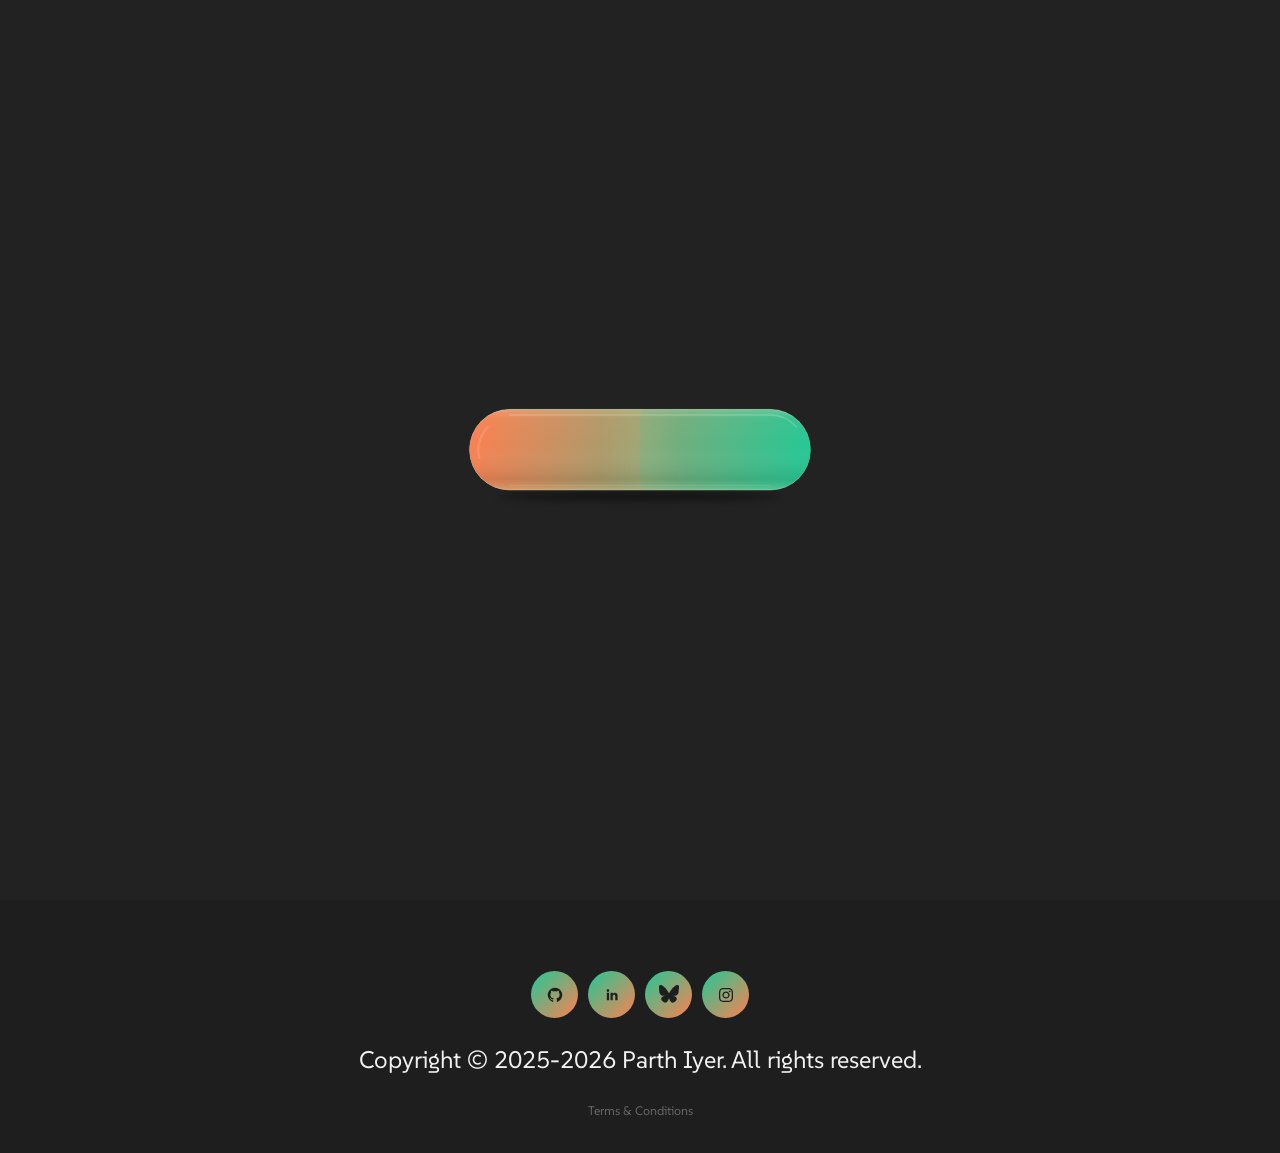
<file: index.html>
<!DOCTYPE html>
<html lang="en">
<head>
    <meta charset="UTF-8">
    <meta name="viewport" content="width=device-width, initial-scale=1.0">
    <title>I'm Feeling...</title>
    <link rel="icon" href="images/favicon.png" type="image/png">
    <link rel="stylesheet" href="css/style.css" media="print" onload="this.media='all'">
    <link rel="stylesheet" href="" id="theme-style">
    <link rel="stylesheet" href="https://cdnjs.cloudflare.com/ajax/libs/font-awesome/6.5.2/css/all.min.css"
          integrity="sha512-SnH5WK+bZxgPHs44uWIX+LLJAJ9/2PkPKZ5QiAj6Ta86w+fsb2TkcmfRyVX3pBnMFcV7oQPJkl9QevSCWr3W6A=="
          crossorigin="anonymous" referrerpolicy="no-referrer" media="print" onload="this.media='all'">
    <link rel="preconnect" href="https://fonts.googleapis.com">
    <link rel="preconnect" href="https://fonts.gstatic.com" crossorigin>
    <link href="https://fonts.googleapis.com/css2?family=SUSE+Mono:ital,wght@0,100..800;1,100..800&family=SUSE:ital,wght@0,100..900;1,100..900&display=swap"
          rel="stylesheet" media="print" onload="this.media='all'">
<!-- Shared UI (generated by sync_ui.py) -->
<link rel="stylesheet" href="css/consent.css" media="print" onload="this.media='all'">
<script src="js/theme.js"></script>
<script src="js/consent.js" data-terms-url="https://parthiyer.com/policy/tnc.html" data-rejected-url="https://parthiyer.com/policy/rejected.html" defer></script>
<!-- End shared UI -->
<!-- Critical loader styles (generated by sync_loader.py) -->
<style>#loader-wrapper { position: fixed; inset: 0; background-color: #222; z-index: 9999; display: flex; justify-content: center; align-items: center; transition: opacity .5s ease-out, visibility .5s ease-out; } #loader-wrapper.loaded { opacity: 0; visibility: hidden; pointer-events: none; } #loader-wrapper .loader-container { width: min(360px, calc(100vw - 48px)); } #loader-wrapper .ampule { display: block; width: 100%; height: auto; overflow: visible; } #loader-wrapper .ampule-drift { transform-origin: center; animation: ampule-drift 7s ease-in-out infinite alternate; } @keyframes ampule-drift { from { transform: translateY(-8px) scaleY(1.08); } to { transform: translateY(8px) scaleY(1.08); } } #loader-wrapper .ampule-bubble { transform-box: fill-box; transform-origin: center; opacity: 0; animation: ampule-bubble-rise var(--duration, 3s) linear var(--delay, 0s) infinite; } @keyframes ampule-bubble-rise { 0% { opacity: 1; transform: translate(0, 0) scale(0); } 10% { opacity: 1; transform: translate(calc(var(--travel) * .1), 0) scale(.65, .8); } 45% { opacity: 1; transform: translate(calc(var(--travel) * .55), var(--wobble, 6px)) scale(1.05, .95); } 72% { opacity: 1; transform: translate(calc(var(--travel) - 20px), 0) scale(1.25, 1.1); } 84% { opacity: 1; transform: translate(calc(var(--travel) - 9px), 0) scale(1.3, 1.5); } 90% { opacity: 1; transform: translate(var(--travel), 0) scale(1.05, 1.6); } 96% { opacity: 1; transform: translate(calc(var(--travel) + 4px), 0) scale(.65, .8); } 100% { opacity: 1; transform: translate(calc(var(--travel) + 12px), 0) scale(0); } } #loader-wrapper #ampule-bubbles[data-active="false"] .ampule-bubble, #loader-wrapper.loaded .ampule-bubble, #loader-wrapper.loaded .ampule-drift { animation-play-state: paused; } @media (prefers-reduced-motion: reduce) { #loader-wrapper { transition: none; } #loader-wrapper .ampule-drift { animation: none; } #loader-wrapper .ampule-bubble { animation: none; display: none; } }</style>
<noscript><style>#loader-wrapper{display:none}#loader-wrapper[data-loader-mode="persistent"]{display:flex}</style><link rel="stylesheet" href="css/style.css"><link rel="stylesheet" href="https://cdnjs.cloudflare.com/ajax/libs/font-awesome/6.5.2/css/all.min.css"
          integrity="sha512-SnH5WK+bZxgPHs44uWIX+LLJAJ9/2PkPKZ5QiAj6Ta86w+fsb2TkcmfRyVX3pBnMFcV7oQPJkl9QevSCWr3W6A=="
          crossorigin="anonymous" referrerpolicy="no-referrer"><link href="https://fonts.googleapis.com/css2?family=SUSE+Mono:ital,wght@0,100..800;1,100..800&family=SUSE:ital,wght@0,100..900;1,100..900&display=swap"
          rel="stylesheet"><link rel="stylesheet" href="css/consent.css"></noscript>
<!-- End critical loader styles -->
</head>
<body>
    <!-- Loader -->
    <!-- Early loader (generated by sync_loader.py) -->
<div id="loader-wrapper">
        <div class="loader-container"></div>
    </div>
<script>(() => {
function initLoader() {
const wrapper = document.getElementById('loader-wrapper');
const container = wrapper?.querySelector('.loader-container');
if (!container) return;
if (container.dataset.initialized) return;
container.dataset.initialized = 'true';
container.innerHTML = `<svg class="ampule" viewBox="0 0 840 260" aria-hidden="true">
<defs>
<rect id="ampule-vessel" x="22" y="36" width="796" height="188" rx="94"/>
<clipPath id="ampule-inside"><use href="#ampule-vessel"/></clipPath>
<path id="ampule-liquidShape" d="M0 36 H426 Q420 46 420 66 V194 Q420 214 426 224 H0 Z"/>
<linearGradient id="ampule-supercriticalGradient" gradientUnits="userSpaceOnUse" x1="22" y1="36" x2="818" y2="224" color-interpolation="sRGB">
<stop offset="0" stop-color="#FF7F50FF"/>
<stop offset="1" stop-color="#20C997FF"/>
</linearGradient>
<linearGradient id="ampule-glass" x1="0" y1="0" x2="0" y2="1">
<stop offset="0" stop-color="#f3f2d4" stop-opacity=".19"/>
<stop offset=".12" stop-color="#f4f0d2" stop-opacity=".025"/>
<stop offset=".46" stop-color="#fff" stop-opacity="0"/>
<stop offset=".86" stop-color="#111809" stop-opacity=".1"/>
<stop offset="1" stop-color="#e8eed3" stop-opacity=".17"/>
</linearGradient>
<linearGradient id="ampule-rim" x1="0" y1="0" x2="0" y2="1">
<stop stop-color="#d4d9bb" stop-opacity=".65"/>
<stop offset=".5" stop-color="#8b9b7a" stop-opacity=".2"/>
<stop offset="1" stop-color="#c4cd9d" stop-opacity=".5"/>
</linearGradient>
<linearGradient id="ampule-surfaceFade" x1="0" y1="0" x2="0" y2="1">
<stop stop-color="#f8e6a2" stop-opacity=".15"/>
<stop offset=".5" stop-color="#f8e6a2" stop-opacity=".85"/>
<stop offset="1" stop-color="#f8e6a2" stop-opacity=".15"/>
</linearGradient>
<radialGradient id="ampule-haze">
<stop stop-color="#fff4c0" stop-opacity=".32"/>
<stop offset="1" stop-color="#fff4c0" stop-opacity="0"/>
</radialGradient>
<filter id="ampule-soft"><feGaussianBlur stdDeviation="12"/></filter>
<filter id="ampule-shadow" x="-20%" y="-100%" width="140%" height="300%"><feGaussianBlur stdDeviation="9"/></filter>
<mask id="ampule-vaporPockets" maskUnits="userSpaceOnUse" maskContentUnits="userSpaceOnUse" x="0" y="0" width="840" height="260" style="mask-type: luminance">
<rect width="840" height="260" fill="white"/>
<g id="ampule-bubbles" opacity="1" data-active="true" fill="black" pointer-events="none">
<circle class="ampule-bubble" cx="110" cy="71" r="6" style="--travel: 310px; --duration: 3.2s; --delay: -1.1s; --wobble: -7px"/>
<circle class="ampule-bubble" cx="155" cy="94" r="8" style="--travel: 265px; --duration: 3.8s; --delay: -2.8s; --wobble: 8px"/>
<circle class="ampule-bubble" cx="90" cy="161" r="7" style="--travel: 330px; --duration: 3.4s; --delay: -.4s; --wobble: -6px"/>
<circle class="ampule-bubble" cx="140" cy="187" r="9" style="--travel: 280px; --duration: 4.1s; --delay: -1.9s; --wobble: 7px"/>
<circle class="ampule-bubble" cx="185" cy="205" r="5" style="--travel: 235px; --duration: 2.7s; --delay: -2.2s; --wobble: -5px"/>
<circle class="ampule-bubble" cx="175" cy="56" r="5" style="--travel: 245px; --duration: 2.9s; --delay: -.6s; --wobble: 5px"/>
<circle class="ampule-bubble" cx="75" cy="112" r="6" style="--travel: 345px; --duration: 3.1s; --delay: -2.1s; --wobble: -8px"/>
<circle class="ampule-bubble" cx="120" cy="148" r="7" style="--travel: 300px; --duration: 3.6s; --delay: -3.2s; --wobble: 6px"/>
<circle class="ampule-bubble" cx="200" cy="81" r="8" style="--travel: 220px; --duration: 4.3s; --delay: -3.6s; --wobble: 7px"/>
<circle class="ampule-bubble" cx="170" cy="175" r="5" style="--travel: 250px; --duration: 2.8s; --delay: -1.3s; --wobble: -7px"/>
</g>
</mask>
</defs>
<ellipse cx="420" cy="239" rx="330" ry="9" fill="#000" opacity=".45" filter="url(#ampule-shadow)"/>
<g clip-path="url(#ampule-inside)">
<rect id="ampule-bulk" x="0" y="0" width="840" height="260" fill="#20C997FF"/>
<g id="ampule-liquid" opacity="1" mask="url(#ampule-vaporPockets)">
<use href="#ampule-liquidShape" fill="#FF7F50FF"/>
</g>
<rect id="ampule-supercritical" x="0" y="0" width="840" height="260" fill="url(#ampule-supercriticalGradient)" opacity="0"/>
<g id="ampule-cloud" opacity="0" filter="url(#ampule-soft)">
<ellipse class="ampule-drift" cx="420" cy="85" rx="100" ry="130" fill="url(#ampule-haze)"/>
<ellipse cx="430" cy="185" rx="110" ry="100" fill="url(#ampule-haze)"/>
</g>
<path id="ampule-meniscus" d="M426 36 Q420 46 420 66 V194 Q420 214 426 224" fill="none" stroke="url(#ampule-surfaceFade)" stroke-width="2" mask="url(#ampule-vaporPockets)"/>
<use href="#ampule-vessel" fill="url(#ampule-glass)"/>
<path d="M116 49 H724 A81 81 0 0 1 785 77" fill="none" stroke="#f1f3d8" stroke-width="3" stroke-linecap="round" opacity=".22"/>
<path d="M64 77 Q35 113 45 149" fill="none" stroke="#f4f6e3" stroke-width="6" stroke-linecap="round" opacity=".13"/>
<path d="M116 213 H724" fill="none" stroke="#f1f3d8" stroke-width="2" opacity=".12"/>
</g>
<use href="#ampule-vessel" fill="none" stroke="url(#ampule-rim)" stroke-width="2"/>
</svg>`;
container.setAttribute('role', 'progressbar');
container.setAttribute('aria-label', 'Loading page');
container.setAttribute('aria-valuetext', 'Loading');
const part = name => container.querySelector(`#ampule-${name}`);
const liquidShape = part('liquidShape');
const meniscus = part('meniscus');
const reducedMotion = window.matchMedia('(prefers-reduced-motion: reduce)');
const shownAt = performance.now();
let surfaceStrength = 1;
let surfaceFramePending = false;
function drawSurface(elapsed) {
const segments = 16;
const phase = elapsed / 550;
function point(t) {
const envelope = Math.sin(Math.PI * t);
const wave = Math.sin(4 * Math.PI * t - phase);
const amplitude = 14 * surfaceStrength;
return {
x: 420 + 6 * (2 * t - 1) ** 6 + amplitude * envelope * wave,
y: 36 + 188 * t,
slope: 72 * (2 * t - 1) ** 5 + amplitude * Math.PI * (
Math.cos(Math.PI * t) * wave
+ 4 * envelope * Math.cos(4 * Math.PI * t - phase)
),
};
}
let boundary = 'M426 36';
let previous = point(0);
for (let i = 1; i <= segments; i++) {
const next = point(i / segments);
const step = 1 / (segments * 3);
boundary += ` C${previous.x + previous.slope * step} ${previous.y + 188 * step}`
+ ` ${next.x - next.slope * step} ${next.y - 188 * step} ${next.x} ${next.y}`;
previous = next;
}
liquidShape.setAttribute('d', `M0 36 H426${boundary.slice('M426 36'.length)} H0 Z`);
meniscus.setAttribute('d', boundary);
}
function animateSurface(now) {
surfaceFramePending = false;
drawSurface(reducedMotion.matches ? 0 : now - shownAt);
startSurface();
}
function startSurface() {
if (surfaceFramePending || reducedMotion.matches || surfaceStrength === 0
|| wrapper.classList.contains('loaded')) return;
surfaceFramePending = true;
requestAnimationFrame(animateSurface);
}
drawSurface(0);
startSurface();
reducedMotion.addEventListener?.('change', () => {
if (reducedMotion.matches) drawSurface(0);
else startSurface();
});
if (wrapper.dataset.loaderMode === 'persistent') return;
const fluid = part('supercritical');
const bubbles = part('bubbles');
const cloud = part('cloud');
const minimumDisplay = 2000;
const transitionDuration = 1000;
const gradientHold = 200;
let finishing = false;
function renderTransition(amount) {
const blend = amount * amount * (3 - 2 * amount);
const remaining = 1 - blend;
surfaceStrength = remaining;
if (remaining === 0) drawSurface(0);
fluid.setAttribute('opacity', blend);
meniscus.setAttribute('opacity', remaining * remaining);
bubbles.setAttribute('opacity', remaining);
bubbles.setAttribute('data-active', remaining > 0 ? 'true' : 'false');
cloud.setAttribute('opacity', Math.sin(blend * Math.PI) * .8);
}
function revealPage() {
wrapper.classList.add('loaded');
wrapper.setAttribute('aria-hidden', 'true');
document.dispatchEvent(new CustomEvent('loaderComplete'));
}
function complete() {
renderTransition(1);
container.setAttribute('aria-valuenow', '100');
container.setAttribute('aria-valuetext', 'Loaded');
const delay = Math.max(
reducedMotion.matches ? 0 : gradientHold,
minimumDisplay - (performance.now() - shownAt)
);
if (delay > 0) window.setTimeout(revealPage, delay);
else revealPage();
}
function finishLoading() {
if (finishing) return;
finishing = true;
if (reducedMotion.matches) { complete(); return; }
function startTransition() {
if (reducedMotion.matches) { complete(); return; }
const started = performance.now();
function animate(now) {
const amount = Math.min(1, (now - started) / transitionDuration);
renderTransition(amount);
if (amount < 1 && !reducedMotion.matches) requestAnimationFrame(animate);
else complete();
}
requestAnimationFrame(animate);
}
const delay = Math.max(0,
minimumDisplay - transitionDuration - gradientHold - (performance.now() - shownAt)
);
if (delay > 0) window.setTimeout(startTransition, delay);
else startTransition();
}
window.addEventListener('load', finishLoading, { once: true });
if (document.readyState === 'complete') finishLoading();
}
if (document.getElementById('loader-wrapper')) {
initLoader();
} else if (document.readyState === 'loading') {
document.addEventListener('DOMContentLoaded', initLoader, { once: true });
} else {
initLoader();
}
})();</script>
<!-- End early loader -->

    <nav>
        <div class="nav-container">
            <a href="index.html" class="logo-title-link">
                <div class="logo-title">
                    <img src="images/favicon.png" alt="Logo" class="logo">
                    <span class="site-title">I'm Feeling...</span>
                </div>
            </a>
            <ul>
                <li>
                    <div class="theme-switch-wrapper">
                        <label class="theme-switch" for="checkbox">
                            <input type="checkbox" id="checkbox" />
                            <div class="slider round">
                                <div class="slider-icons">
                                    <i class="fa-solid fa-sun"></i>
                                    <i class="fa-solid fa-moon"></i>
                                </div>
                            </div>
                        </label>
                    </div>
                    <span class="tooltip-text">Switch Between light &amp; dark mode!</span>
                </li>
            </ul>
        </div>
    </nav>

    <main class="feeling-main">
        <h1 class="feeling-title">I'm feeling...</h1>
        <button id="feeling-btn" class="feeling-btn">
            <span class="feeling-word">...</span>
        </button>
    </main>

    <footer>
        <div class="social-icons" style="display: flex; gap: 10px; flex-wrap: wrap; justify-content: center; margin-bottom: 10px;">
            <a href="https://github.com/ghostlypi" target="_blank" rel="noopener" style="display: inline-flex; align-items: center; justify-content: center; width: 33px; height: 33px; background: linear-gradient(135deg, #20c997 0%, #ff7f50 100%); border-radius: 50%; padding: 7px; transition: all 0.3s ease; text-decoration: none;" onmouseover="this.style.transform='translateY(-4px)'; this.style.filter='brightness(1.3)';" onmouseout="this.style.transform=''; this.style.filter='';">
                <svg style="width: 20px; height: 20px; display: block;" viewBox="0 0 512 512" preserveAspectRatio="xMidYMid meet"><title>Github</title><path fill="#1e1e1e" d="M256 70.7c-102.6 0-185.9 83.2-185.9 185.9 0 82.1 53.3 151.8 127.1 176.4 9.3 1.7 12.3-4 12.3-8.9V389.4c-51.7 11.3-62.5-21.9-62.5-21.9 -8.4-21.5-20.6-27.2-20.6-27.2 -16.9-11.5 1.3-11.3 1.3-11.3 18.7 1.3 28.5 19.2 28.5 19.2 16.6 28.4 43.5 20.2 54.1 15.4 1.7-12 6.5-20.2 11.8-24.9 -41.3-4.7-84.7-20.6-84.7-91.9 0-20.3 7.3-36.9 19.2-49.9 -1.9-4.7-8.3-23.6 1.8-49.2 0 0 15.6-5 51.1 19.1 14.8-4.1 30.7-6.2 46.5-6.3 15.8 0.1 31.7 2.1 46.6 6.3 35.5-24 51.1-19.1 51.1-19.1 10.1 25.6 3.8 44.5 1.8 49.2 11.9 13 19.1 29.6 19.1 49.9 0 71.4-43.5 87.1-84.9 91.7 6.7 5.8 12.8 17.1 12.8 34.4 0 24.9 0 44.9 0 51 0 4.9 3 10.7 12.4 8.9 73.8-24.6 127-94.3 127-176.4C441.9 153.9 358.6 70.7 256 70.7z"></path></svg>
            </a>
            <a href="https://www.linkedin.com/in/parth-iyer-pi/" target="_blank" rel="noopener" style="display: inline-flex; align-items: center; justify-content: center; width: 33px; height: 33px; background: linear-gradient(135deg, #20c997 0%, #ff7f50 100%); border-radius: 50%; padding: 7px; transition: all 0.3s ease; text-decoration: none;" onmouseover="this.style.transform='translateY(-4px)'; this.style.filter='brightness(1.3)';" onmouseout="this.style.transform=''; this.style.filter='';">
                <svg style="width: 20px; height: 20px; display: block;" viewBox="0 0 512 512" preserveAspectRatio="xMidYMid meet"><title>LinkedIn</title><path fill="#1e1e1e" d="M186.4 142.4c0 19-15.3 34.5-34.2 34.5 -18.9 0-34.2-15.4-34.2-34.5 0-19 15.3-34.5 34.2-34.5C171.1 107.9 186.4 123.4 186.4 142.4zM181.4 201.3h-57.8V388.1h57.8V201.3zM273.8 201.3h-55.4V388.1h55.4c0 0 0-69.3 0-98 0-26.3 12.1-41.9 35.2-41.9 21.3 0 31.5 15 31.5 41.9 0 26.9 0 98 0 98h57.5c0 0 0-68.2 0-118.3 0-50-28.3-74.2-68-74.2 -39.6 0-56.3 30.9-56.3 30.9v-25.2H273.8z"></path></svg>
            </a>
            <a href="https://bsky.app/profile/ghostlypi.com" target="_blank" rel="noopener" style="display: inline-flex; align-items: center; justify-content: center; width: 33px; height: 33px; background: linear-gradient(135deg, #20c997 0%, #ff7f50 100%); border-radius: 50%; padding: 7px; transition: all 0.3s ease; text-decoration: none;" onmouseover="this.style.transform='translateY(-4px)'; this.style.filter='brightness(1.3)';" onmouseout="this.style.transform=''; this.style.filter='';">
                <svg style="width: 20px; height: 20px; display: block;" viewBox="0 0 512 512" preserveAspectRatio="xMidYMid meet"><title>Bluesky</title><path fill="#1e1e1e" fill-rule="nonzero" d="M110.985 30.442c58.695 44.217 121.837 133.856 145.013 181.961 23.176-48.105 86.322-137.744 145.016-181.961 42.361-31.897 110.985-56.584 110.985 21.96 0 15.681-8.962 131.776-14.223 150.628-18.272 65.516-84.873 82.228-144.112 72.116 103.55 17.68 129.889 76.238 73 134.8-108.04 111.223-155.288-27.905-167.385-63.554-3.489-10.262-2.991-10.498-6.561 0-12.098 35.649-59.342 174.777-167.382 63.554-56.89-58.562-30.551-117.12 72.999-134.8-59.239 10.112-125.84-6.6-144.112-72.116C8.962 184.178 0 68.083 0 52.402c0-78.544 68.633-53.857 110.985-21.96z"></path></svg>
            </a>
            <a href="https://www.instagram.com/ghostlypi_/" target="_blank" rel="noopener" style="display: inline-flex; align-items: center; justify-content: center; width: 33px; height: 33px; background: linear-gradient(135deg, #20c997 0%, #ff7f50 100%); border-radius: 50%; padding: 7px; transition: all 0.3s ease; text-decoration: none;" onmouseover="this.style.transform='translateY(-4px)'; this.style.filter='brightness(1.3)';" onmouseout="this.style.transform=''; this.style.filter='';">
                <svg style="width: 20px; height: 20px; display: block;" viewBox="0 0 512 512" preserveAspectRatio="xMidYMid meet"><title>Instagram</title><path fill="#1e1e1e" d="M256 109.3c47.8 0 53.4 0.2 72.3 1 17.4 0.8 26.9 3.7 33.2 6.2 8.4 3.2 14.3 7.1 20.6 13.4 6.3 6.3 10.1 12.2 13.4 20.6 2.5 6.3 5.4 15.8 6.2 33.2 0.9 18.9 1 24.5 1 72.3s-0.2 53.4-1 72.3c-0.8 17.4-3.7 26.9-6.2 33.2 -3.2 8.4-7.1 14.3-13.4 20.6 -6.3 6.3-12.2 10.1-20.6 13.4 -6.3 2.5-15.8 5.4-33.2 6.2 -18.9 0.9-24.5 1-72.3 1s-53.4-0.2-72.3-1c-17.4-0.8-26.9-3.7-33.2-6.2 -8.4-3.2-14.3-7.1-20.6-13.4 -6.3-6.3-10.1-12.2-13.4-20.6 -2.5-6.3-5.4-15.8-6.2-33.2 -0.9-18.9-1-24.5-1-72.3s0.2-53.4 1-72.3c0.8-17.4 3.7-26.9 6.2-33.2 3.2-8.4 7.1-14.3 13.4-20.6 6.3-6.3 12.2-10.1 20.6-13.4 6.3-2.5 15.8-5.4 33.2-6.2C202.6 109.5 208.2 109.3 256 109.3M256 77.1c-48.6 0-54.7 0.2-73.8 1.1 -19 0.9-32.1 3.9-43.4 8.3 -11.8 4.6-21.7 10.7-31.7 20.6 -9.9 9.9-16.1 19.9-20.6 31.7 -4.4 11.4-7.4 24.4-8.3 43.4 -0.9 19.1-1.1 25.2-1.1 73.8 0 48.6 0.2 54.7 1.1 73.8 0.9 19 3.9 32.1 8.3 43.4 4.6 11.8 10.7 21.7 20.6 31.7 9.9 9.9 19.9 16.1 31.7 20.6 11.4 4.4 24.4 7.4 43.4 8.3 19.1 0.9 25.2 1.1 73.8 1.1s54.7-0.2 73.8-1.1c19-0.9 32.1-3.9 43.4-8.3 11.8-4.6 21.7-10.7 31.7-20.6 9.9-9.9 16.1-19.9 20.6-31.7 4.4-11.4 7.4-24.4 8.3-43.4 0.9-19.1 1.1-25.2 1.1-73.8s-0.2-54.7-1.1-73.8c-0.9-19-3.9-32.1-8.3-43.4 -4.6-11.8-10.7-21.7-20.6-31.7 -9.9-9.9-19.9-16.1-31.7-20.6 -11.4-4.4-24.4-7.4-43.4-8.3C310.7 77.3 304.6 77.1 256 77.1L256 77.1z"></path><path fill="#1e1e1e" d="M256 164.1c-50.7 0-91.9 41.1-91.9 91.9s41.1 91.9 91.9 91.9 91.9-41.1 91.9-91.9S306.7 164.1 256 164.1zM256 315.6c-32.9 0-59.6-26.7-59.6-59.6s26.7-59.6 59.6-59.6 59.6 26.7 59.6 59.6S288.9 315.6 256 315.6z"></path><circle fill="#1e1e1e" cx="351.5" cy="160.5" r="21.5"></circle></svg>
            </a>
        </div>
        <p style="text-align: center;">Copyright &copy; 2025-2026 Parth Iyer. All rights reserved.</p>
        <p class="footer-legal"><a href="https://parthiyer.com/policy/tnc.html" target="_blank" rel="noopener">Terms &amp; Conditions</a></p>
    </footer>

    
    <script src="js/feeling.js"></script>
</body>
</html>
</file>
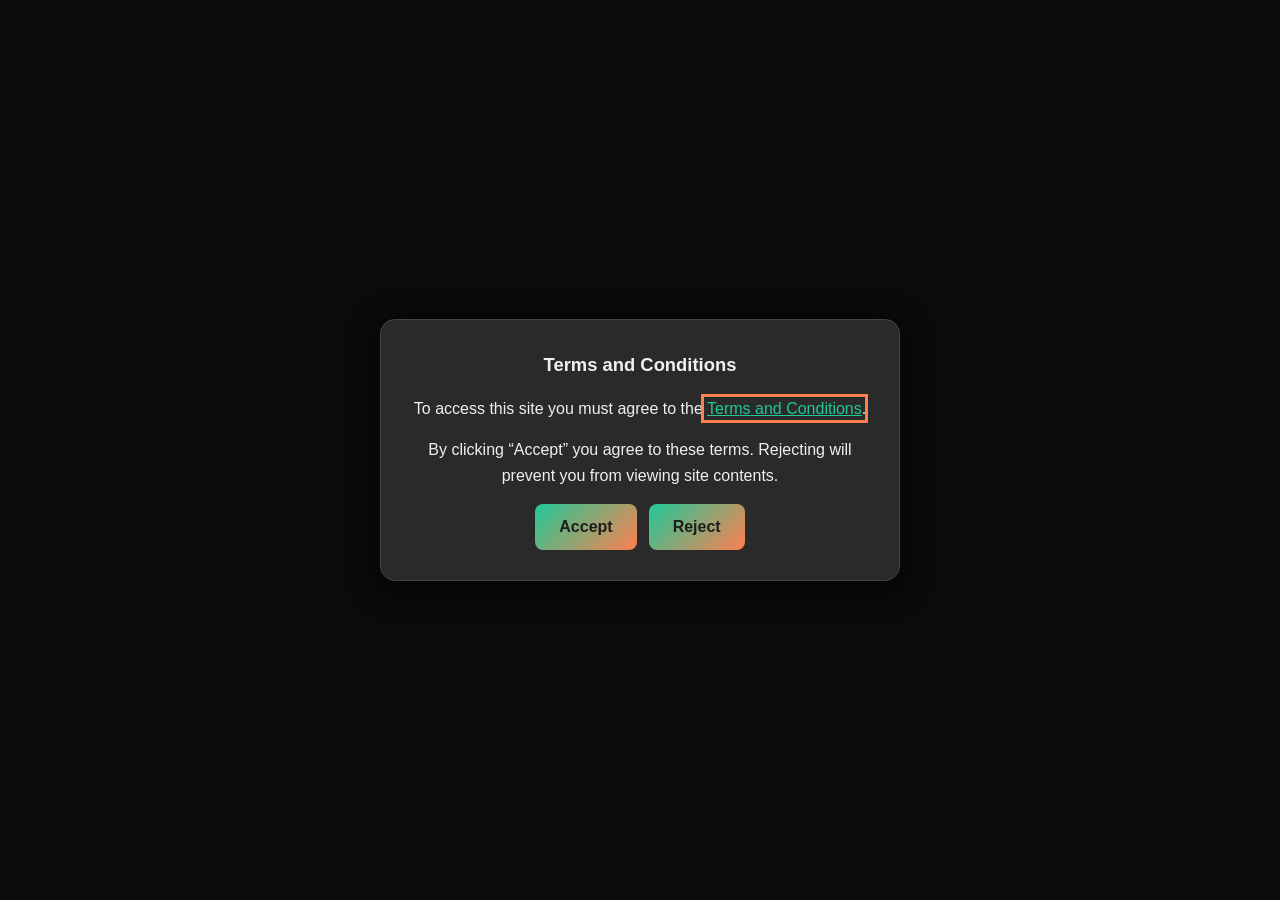
<file: loading.html>
<!DOCTYPE html>
<html lang="en">
<head>
    <meta charset="UTF-8">
    <meta name="viewport" content="width=device-width, initial-scale=1.0">
    <title>Loading Test</title>
    <style>
        body {
            margin: 0;
            padding: 0;
            display: flex;
            flex-direction: column;
            justify-content: center;
            align-items: center;
            height: 100vh;
            background-color: #222;
            font-family: sans-serif;
            color: #fff;
        }

        .loader-container {
            position: relative;
            width: 300px;
            height: 40px;
            background: rgba(255, 255, 255, 0.05);
            border-radius: 20px;
            overflow: hidden;
            box-shadow:
                    inset 0 0 15px rgba(0,0,0,0.8),
                    0 0 10px rgba(255, 255, 255, 0.1);
            border: 1px solid rgba(255, 255, 255, 0.2);
            margin-bottom: 20px;
        }

        /* Glass reflections */
        .loader-container::before {
            content: '';
            position: absolute;
            top: 0;
            left: 0;
            width: 100%;
            height: 50%;
            background: linear-gradient(to bottom, rgba(255,255,255,0.1), transparent);
            z-index: 20;
            pointer-events: none;
            border-radius: 20px 20px 0 0;
        }

        .liquid {
            position: absolute;
            top: 0;
            left: 0;
            width: 10%; /* Start with a little bit */
            height: 100%;
            background: rgba(255, 165, 0, 0.4); /* Translucent Orange */
            box-shadow:
                    0 0 20px rgba(255, 165, 0, 0.3),
                    inset 0 0 10px rgba(255, 140, 0, 0.4);
            transition: width 0.5s ease-out;

            /* Wavy front effect */
            border-radius: 20px 0 0 20px;
            -webkit-mask-image:
                linear-gradient(black, black),
                url("data:image/svg+xml,%3Csvg xmlns='http://www.w3.org/2000/svg' width='10' height='40' viewBox='0 0 10 40'%3E%3Cpath d='M0,0 L0,40 L5,40 Q15,30 5,20 Q-5,10 5,0 Z' fill='black'/%3E%3C/svg%3E");
            -webkit-mask-size: calc(100% - 10px) 100%, 10px 40px;
            -webkit-mask-position: left top, right 0;
            -webkit-mask-repeat: no-repeat, repeat-y;

            mask-image:
                linear-gradient(black, black),
                url("data:image/svg+xml,%3Csvg xmlns='http://www.w3.org/2000/svg' width='10' height='40' viewBox='0 0 10 40'%3E%3Cpath d='M0,0 L0,40 L5,40 Q15,30 5,20 Q-5,10 5,0 Z' fill='black'/%3E%3C/svg%3E");
            mask-size: calc(100% - 10px) 100%, 10px 40px;
            mask-position: left top, right 0;
            mask-repeat: no-repeat, repeat-y;

            overflow: hidden;
            animation: waveMove 1.5s linear infinite;
        }

        @keyframes waveMove {
            0% {
                -webkit-mask-position: left top, right 0;
                mask-position: left top, right 0;
            }
            100% {
                -webkit-mask-position: left top, right 40px;
                mask-position: left top, right 40px;
            }
        }

        /* Noisy Front Effect */
        .liquid::after {
            content: '';
            position: absolute;
            top: 0;
            right: 0;
            width: 40px; /* Slightly wider */
            height: 100%;
            /* High contrast noise */
            background-image: url("data:image/svg+xml,%3Csvg viewBox='0 0 200 200' xmlns='http://www.w3.org/2000/svg'%3E%3Cfilter id='noiseFilter'%3E%3CfeTurbulence type='fractalNoise' baseFrequency='1.5' numOctaves='3' stitchTiles='stitch'/%3E%3C/filter%3E%3Crect width='100%25' height='100%25' filter='url(%23noiseFilter)' opacity='1'/%3E%3C/svg%3E");
            background-size: 100px 100px;
            /* Normal blend mode to ensure visibility */
            mix-blend-mode: normal;
            opacity: 0.3;
            animation: staticNoise 0.2s steps(4) infinite;
            /* Fade mask to blend it into the liquid */
            -webkit-mask-image: linear-gradient(to right, transparent, black);
            mask-image: linear-gradient(to right, transparent, black);
            pointer-events: none;
            transition: opacity 0.3s ease;
        }

        .liquid.finished::after {
            opacity: 0;
            animation: none;
        }

        @keyframes staticNoise {
            0% { background-position: 0 0; }
            100% { background-position: 100px 100px; }
        }

        /* Bubbles effect */
        .bubbles {
            position: absolute;
            top: 0;
            left: 0;
            width: 100%;
            height: 100%;
            z-index: 1;
            pointer-events: none;
        }

        .bubble {
            position: absolute;
            left: -10px;
            /* Background color same as body (#222) with 0.2 alpha */
            background: rgba(34, 34, 34, 0.2);
            border-radius: 50%;
            animation: moveRight 2s infinite ease-in;
            box-shadow: inset 0 0 2px rgba(0,0,0,0.3);
        }

        @keyframes moveRight {
            0% {
                left: -10px;
                transform: translateY(0) scale(0.5);
                opacity: 0;
            }
            20% {
                opacity: 1;
            }
            100% {
                left: 110%;
                transform: translateY(-5px) scale(1.2);
                opacity: 0;
            }
        }

        .controls {
            display: flex;
            gap: 10px;
        }

        button {
            padding: 10px 20px;
            background: #444;
            color: white;
            border: none;
            border-radius: 5px;
            cursor: pointer;
            font-size: 16px;
            transition: background 0.2s;
        }

        button:hover {
            background: #666;
        }

    </style>
<!-- Shared UI (generated by sync_ui.py) -->
<link rel="stylesheet" href="css/consent.css" media="print" onload="this.media='all'">
<script src="js/theme.js"></script>
<script src="js/consent.js" data-terms-url="https://parthiyer.com/policy/tnc.html" data-rejected-url="https://parthiyer.com/policy/rejected.html" defer></script>
<!-- End shared UI -->
</head>
<body>

    <div class="loader-container">
        <div class="liquid" id="liquid">
            <div class="bubbles" id="bubbles"></div>
        </div>
    </div>

    <div class="controls">
        <button onclick="startLoading()">Start Loading</button>
        <button onclick="resetLoading()">Reset</button>
    </div>

    <script>
        const liquid = document.getElementById('liquid');
        const bubblesContainer = document.getElementById('bubbles');
        let progress = 10;
        let interval;
        let bubbleInterval;

        function createBubble() {
            const bubble = document.createElement('div');
            bubble.classList.add('bubble');

            const size = Math.random() * 6 + 3 + 'px';
            bubble.style.width = size;
            bubble.style.height = size;

            // Random position within the liquid height
            bubble.style.top = Math.random() * 90 + 5 + '%';

            bubble.style.animationDuration = (Math.random() * 1 + 0.5) + 's';
            bubble.style.animationDelay = Math.random() * 0.2 + 's';

            bubblesContainer.appendChild(bubble);

            // Remove bubble after animation
            setTimeout(() => {
                bubble.remove();
            }, 2000);
        }

        function startBubbles() {
            if (bubbleInterval) clearInterval(bubbleInterval);
            bubbleInterval = setInterval(createBubble, 100);
        }

        function stopBubbles() {
            if (bubbleInterval) clearInterval(bubbleInterval);
        }

        function resetLoading() {
            clearInterval(interval);
            liquid.classList.remove('finished');
            liquid.style.transition = 'width 0.5s ease-out';
            progress = 10;
            liquid.style.width = progress + '%';
            startBubbles();
        }

        function startLoading() {
            // Reset first to ensure clean state
            clearInterval(interval);
            liquid.classList.remove('finished');
            liquid.style.transition = 'width 0.5s ease-out';
            progress = 10;
            liquid.style.width = progress + '%';

            let elapsedTime = 0;
            const totalWaitTime = 3000; // 3 seconds of waiting/boiling

            interval = setInterval(() => {
                elapsedTime += 100;

                // Small fluctuation to look like it's boiling/alive
                if (elapsedTime < totalWaitTime) {
                    // Fluctuate between 10% and 15%
                    const fluctuation = Math.sin(elapsedTime / 200) * 2;
                    liquid.style.width = (12 + fluctuation) + '%';
                } else {
                    // Time's up, shoot to 100%
                    clearInterval(interval);
                    liquid.style.transition = 'width 0.4s cubic-bezier(0.1, 0.7, 1.0, 0.1)'; // Fast acceleration
                    liquid.style.width = '100%';

                    // Add finished class after transition completes (approx)
                    setTimeout(() => {
                        liquid.classList.add('finished');
                    }, 400);
                }
            }, 100);
        }

        // Start bubbles initially
        startBubbles();

    </script>
</body>
</html>
</file>
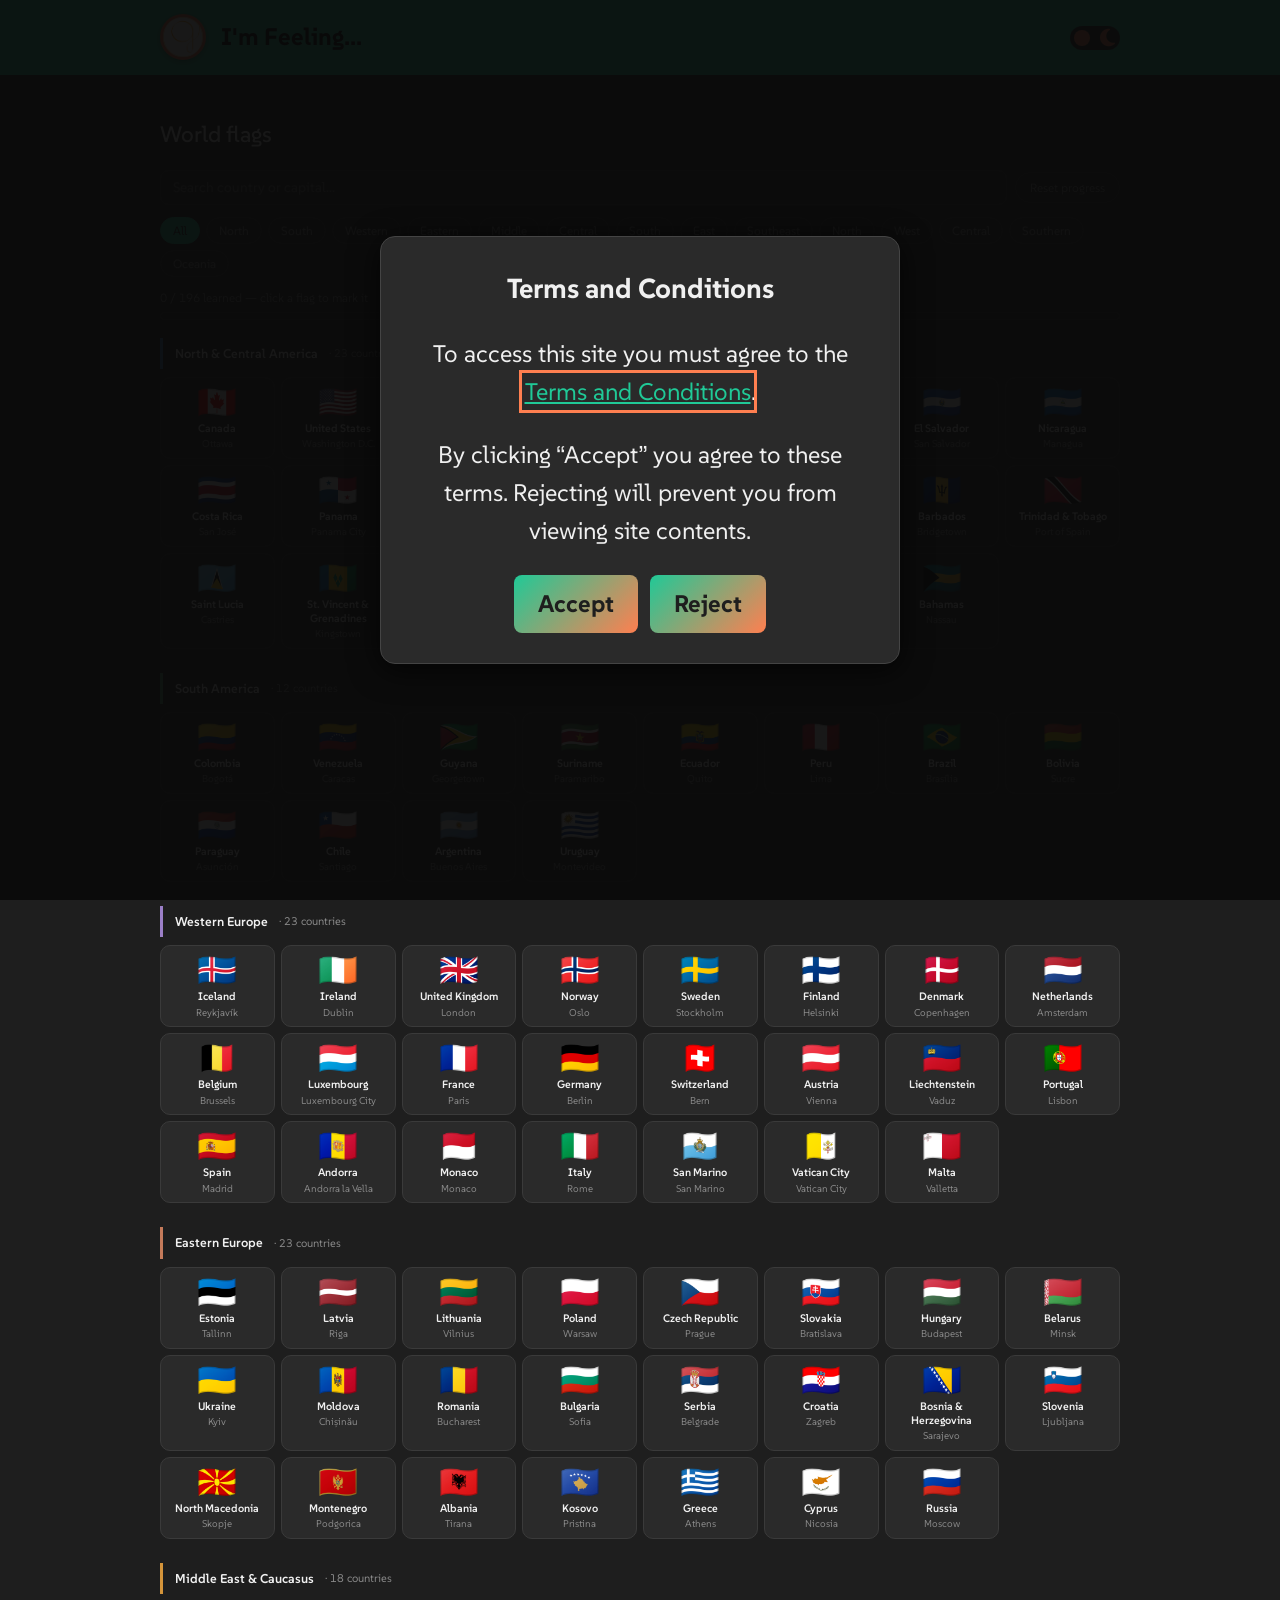
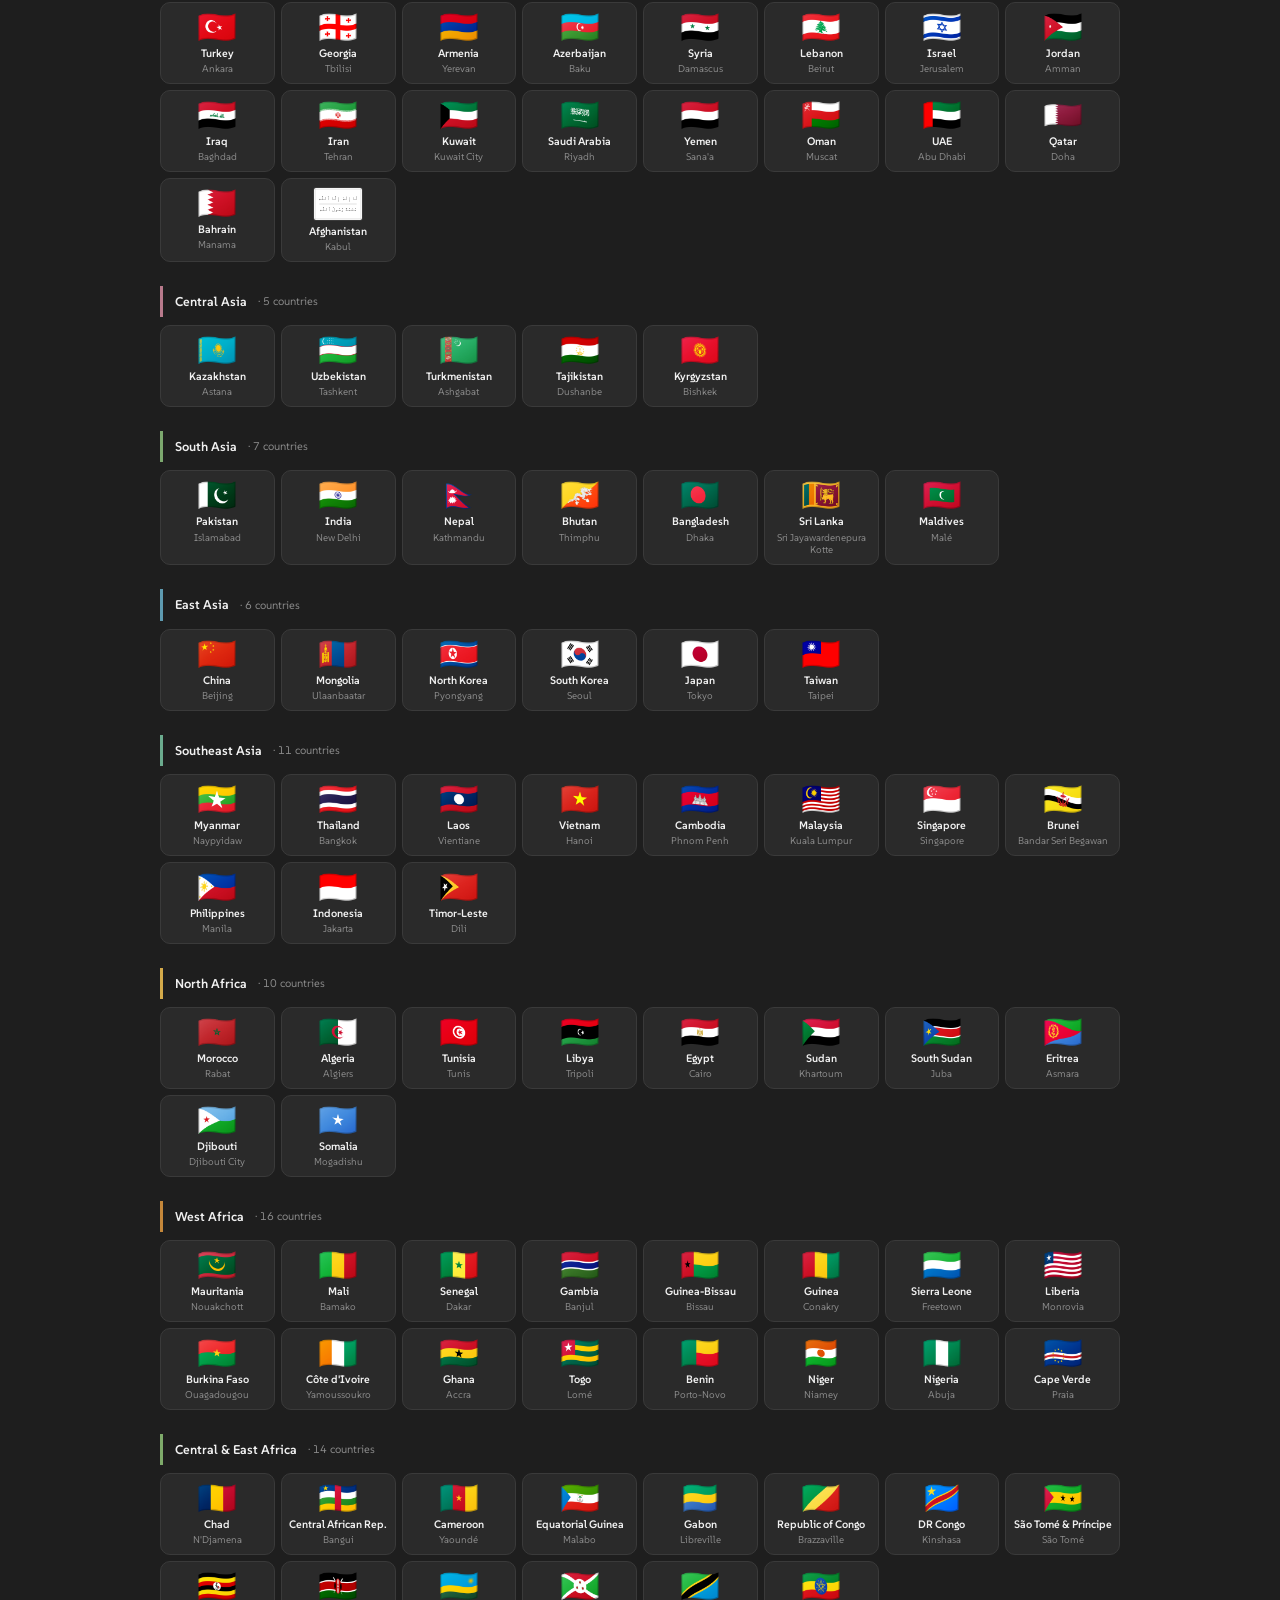
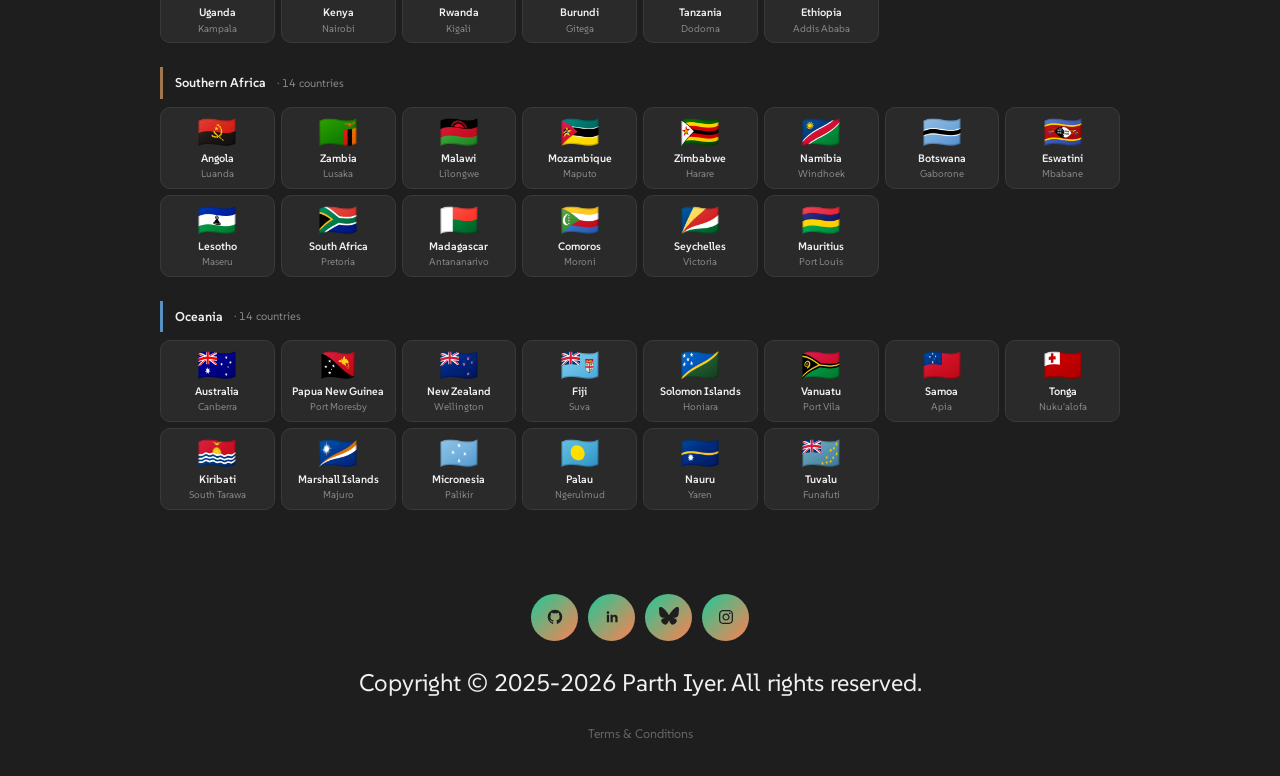
<file: html/countries.html>
<!DOCTYPE html>
<html lang="en">
<head>
    <meta charset="UTF-8">
    <meta name="viewport" content="width=device-width, initial-scale=1.0">
    <title>I'm Feeling... Worldly</title>
    <link rel="icon" href="../images/favicon.png" type="image/png">
    <link rel="stylesheet" href="../css/style.css" media="print" onload="this.media='all'">
    <link rel="stylesheet" href="" id="theme-style">
    <link rel="stylesheet" href="https://cdnjs.cloudflare.com/ajax/libs/font-awesome/6.5.2/css/all.min.css"
          integrity="sha512-SnH5WK+bZxgPHs44uWIX+LLJAJ9/2PkPKZ5QiAj6Ta86w+fsb2TkcmfRyVX3pBnMFcV7oQPJkl9QevSCWr3W6A=="
          crossorigin="anonymous" referrerpolicy="no-referrer" media="print" onload="this.media='all'">
    <link rel="preconnect" href="https://fonts.googleapis.com">
    <link rel="preconnect" href="https://fonts.gstatic.com" crossorigin>
    <link href="https://fonts.googleapis.com/css2?family=SUSE+Mono:ital,wght@0,100..800;1,100..800&family=SUSE:ital,wght@0,100..900;1,100..900&display=swap"
          rel="stylesheet" media="print" onload="this.media='all'">
    <style>
        .countries-wrap {
            max-width: 960px;
            margin: 0 auto;
            padding: 28px 16px 40px;
        }

        .countries-wrap h1 {
            font-size: 1.4rem;
            font-weight: 500;
            color: #f0f0f0;
            margin-bottom: 18px;
        }

        /* Toolbar */
        .toolbar {
            display: flex;
            gap: 8px;
            margin-bottom: 12px;
            align-items: center;
            flex-wrap: wrap;
        }

        .search-input {
            flex: 1;
            min-width: 180px;
            padding: 8px 12px;
            border-radius: 8px;
            border: 1px solid #3a3a3a;
            background: #2a2a2a;
            color: #f0f0f0;
            font-family: 'SUSE', sans-serif;
            font-size: 0.85rem;
            outline: none;
            transition: border-color .15s;
        }
        .search-input:focus { border-color: #20c997; }
        .search-input::placeholder { color: #666; }

        .reset-btn {
            padding: 7px 14px;
            border-radius: 20px;
            border: 1px solid #3a3a3a;
            background: transparent;
            color: #888;
            font-family: 'SUSE', sans-serif;
            font-size: 0.75rem;
            cursor: pointer;
            transition: border-color .15s, color .15s;
            white-space: nowrap;
        }
        .reset-btn:hover { border-color: #ff7f50; color: #ff7f50; }

        /* Filter pills */
        .filter-btns {
            display: flex;
            gap: 6px;
            flex-wrap: wrap;
            margin-bottom: 12px;
        }

        .filter-btn {
            padding: 5px 12px;
            border-radius: 20px;
            border: 1px solid #3a3a3a;
            background: #2a2a2a;
            color: #888;
            font-family: 'SUSE', sans-serif;
            font-size: 0.75rem;
            cursor: pointer;
            transition: all .15s;
            white-space: nowrap;
        }
        .filter-btn.active {
            background: #20c997;
            color: #1e1e1e;
            border-color: #20c997;
        }
        .filter-btn:hover:not(.active) {
            border-color: #20c997;
            color: #20c997;
        }

        /* Progress */
        .progress-wrap { margin-bottom: 18px; }
        .progress-label { font-size: 0.75rem; color: #888; margin-bottom: 5px; }
        .progress-track {
            height: 6px;
            background: #2a2a2a;
            border-radius: 3px;
            overflow: hidden;
            border: 1px solid #3a3a3a;
        }
        .progress-fill {
            height: 100%;
            background: linear-gradient(90deg, #20c997, #ff7f50);
            border-radius: 3px;
            transition: width .3s;
        }

        /* Region blocks */
        .region-block { margin-bottom: 24px; }
        .region-header {
            display: flex;
            align-items: center;
            gap: 8px;
            margin-bottom: 8px;
            padding: 6px 0 6px 12px;
        }
        .region-title { font-size: 0.8rem; font-weight: 600; color: #f0f0f0; }
        .region-count { font-size: 0.7rem; color: #888; }

        /* Flag grid */
        .flags-grid {
            display: grid;
            grid-template-columns: repeat(auto-fill, minmax(105px, 1fr));
            gap: 6px;
        }

        .flag-card {
            display: flex;
            flex-direction: column;
            align-items: center;
            gap: 3px;
            padding: 8px 6px 7px;
            border-radius: 10px;
            border: 1px solid #3a3a3a;
            background: #2a2a2a;
            cursor: pointer;
            transition: border-color .15s, background .15s, transform .15s;
            user-select: none;
        }
        .flag-card:hover {
            border-color: #20c997;
            background: #333;
            transform: scale(1.04);
        }
        .flag-card.learned {
            opacity: .3;
        }

        .flag-emoji { font-size: 32px; line-height: 1; }

        .flag-svg-wrap {
            width: 48px;
            height: 32px;
            border-radius: 3px;
            overflow: hidden;
            border: 1px solid #3a3a3a;
            flex-shrink: 0;
        }

        .flag-name {
            font-size: 0.68rem;
            font-weight: 600;
            color: #f0f0f0;
            text-align: center;
            line-height: 1.3;
        }
        .flag-capital {
            font-size: 0.62rem;
            color: #888;
            text-align: center;
            line-height: 1.3;
        }

        .empty {
            color: #888;
            font-size: 0.85rem;
            padding: 32px;
            text-align: center;
        }

        /* Light mode overrides */
        body.light-mode .countries-wrap h1 { color: #1e1e1e; }
        body.light-mode .search-input { background: #e0e0e0; border-color: #ccc; color: #1e1e1e; }
        body.light-mode .search-input::placeholder { color: #999; }
        body.light-mode .reset-btn { border-color: #ccc; color: #666; }
        body.light-mode .filter-btn { background: #e0e0e0; border-color: #ccc; color: #555; }
        body.light-mode .filter-btn.active { background: #20c997; color: #1e1e1e; border-color: #20c997; }
        body.light-mode .progress-track { background: #e0e0e0; border-color: #ccc; }
        body.light-mode .region-title { color: #1e1e1e; }
        body.light-mode .region-count { color: #666; }
        body.light-mode .flag-card { background: #e8e8e8; border-color: #ccc; }
        body.light-mode .flag-card:hover { background: #f0f0f0; border-color: #20c997; }
        body.light-mode .flag-name { color: #1e1e1e; }
        body.light-mode .flag-capital { color: #666; }
        body.light-mode .progress-label { color: #666; }
        body.light-mode .empty { color: #666; }
    </style>
<!-- Shared UI (generated by sync_ui.py) -->
<link rel="stylesheet" href="../css/consent.css" media="print" onload="this.media='all'">
<script src="../js/theme.js"></script>
<script src="../js/consent.js" data-terms-url="https://parthiyer.com/policy/tnc.html" data-rejected-url="https://parthiyer.com/policy/rejected.html" defer></script>
<!-- End shared UI -->
<!-- Critical loader styles (generated by sync_loader.py) -->
<style>#loader-wrapper { position: fixed; inset: 0; background-color: #222; z-index: 9999; display: flex; justify-content: center; align-items: center; transition: opacity .5s ease-out, visibility .5s ease-out; } #loader-wrapper.loaded { opacity: 0; visibility: hidden; pointer-events: none; } #loader-wrapper .loader-container { width: min(360px, calc(100vw - 48px)); } #loader-wrapper .ampule { display: block; width: 100%; height: auto; overflow: visible; } #loader-wrapper .ampule-drift { transform-origin: center; animation: ampule-drift 7s ease-in-out infinite alternate; } @keyframes ampule-drift { from { transform: translateY(-8px) scaleY(1.08); } to { transform: translateY(8px) scaleY(1.08); } } #loader-wrapper .ampule-bubble { transform-box: fill-box; transform-origin: center; opacity: 0; animation: ampule-bubble-rise var(--duration, 3s) linear var(--delay, 0s) infinite; } @keyframes ampule-bubble-rise { 0% { opacity: 1; transform: translate(0, 0) scale(0); } 10% { opacity: 1; transform: translate(calc(var(--travel) * .1), 0) scale(.65, .8); } 45% { opacity: 1; transform: translate(calc(var(--travel) * .55), var(--wobble, 6px)) scale(1.05, .95); } 72% { opacity: 1; transform: translate(calc(var(--travel) - 20px), 0) scale(1.25, 1.1); } 84% { opacity: 1; transform: translate(calc(var(--travel) - 9px), 0) scale(1.3, 1.5); } 90% { opacity: 1; transform: translate(var(--travel), 0) scale(1.05, 1.6); } 96% { opacity: 1; transform: translate(calc(var(--travel) + 4px), 0) scale(.65, .8); } 100% { opacity: 1; transform: translate(calc(var(--travel) + 12px), 0) scale(0); } } #loader-wrapper #ampule-bubbles[data-active="false"] .ampule-bubble, #loader-wrapper.loaded .ampule-bubble, #loader-wrapper.loaded .ampule-drift { animation-play-state: paused; } @media (prefers-reduced-motion: reduce) { #loader-wrapper { transition: none; } #loader-wrapper .ampule-drift { animation: none; } #loader-wrapper .ampule-bubble { animation: none; display: none; } }</style>
<noscript><style>#loader-wrapper{display:none}#loader-wrapper[data-loader-mode="persistent"]{display:flex}</style><link rel="stylesheet" href="../css/style.css"><link rel="stylesheet" href="https://cdnjs.cloudflare.com/ajax/libs/font-awesome/6.5.2/css/all.min.css"
          integrity="sha512-SnH5WK+bZxgPHs44uWIX+LLJAJ9/2PkPKZ5QiAj6Ta86w+fsb2TkcmfRyVX3pBnMFcV7oQPJkl9QevSCWr3W6A=="
          crossorigin="anonymous" referrerpolicy="no-referrer"><link href="https://fonts.googleapis.com/css2?family=SUSE+Mono:ital,wght@0,100..800;1,100..800&family=SUSE:ital,wght@0,100..900;1,100..900&display=swap"
          rel="stylesheet"><link rel="stylesheet" href="../css/consent.css"></noscript>
<!-- End critical loader styles -->
</head>
<body>
    <!-- Loader -->
    <!-- Early loader (generated by sync_loader.py) -->
<div id="loader-wrapper">
        <div class="loader-container"></div>
    </div>
<script>(() => {
function initLoader() {
const wrapper = document.getElementById('loader-wrapper');
const container = wrapper?.querySelector('.loader-container');
if (!container) return;
if (container.dataset.initialized) return;
container.dataset.initialized = 'true';
container.innerHTML = `<svg class="ampule" viewBox="0 0 840 260" aria-hidden="true">
<defs>
<rect id="ampule-vessel" x="22" y="36" width="796" height="188" rx="94"/>
<clipPath id="ampule-inside"><use href="#ampule-vessel"/></clipPath>
<path id="ampule-liquidShape" d="M0 36 H426 Q420 46 420 66 V194 Q420 214 426 224 H0 Z"/>
<linearGradient id="ampule-supercriticalGradient" gradientUnits="userSpaceOnUse" x1="22" y1="36" x2="818" y2="224" color-interpolation="sRGB">
<stop offset="0" stop-color="#FF7F50FF"/>
<stop offset="1" stop-color="#20C997FF"/>
</linearGradient>
<linearGradient id="ampule-glass" x1="0" y1="0" x2="0" y2="1">
<stop offset="0" stop-color="#f3f2d4" stop-opacity=".19"/>
<stop offset=".12" stop-color="#f4f0d2" stop-opacity=".025"/>
<stop offset=".46" stop-color="#fff" stop-opacity="0"/>
<stop offset=".86" stop-color="#111809" stop-opacity=".1"/>
<stop offset="1" stop-color="#e8eed3" stop-opacity=".17"/>
</linearGradient>
<linearGradient id="ampule-rim" x1="0" y1="0" x2="0" y2="1">
<stop stop-color="#d4d9bb" stop-opacity=".65"/>
<stop offset=".5" stop-color="#8b9b7a" stop-opacity=".2"/>
<stop offset="1" stop-color="#c4cd9d" stop-opacity=".5"/>
</linearGradient>
<linearGradient id="ampule-surfaceFade" x1="0" y1="0" x2="0" y2="1">
<stop stop-color="#f8e6a2" stop-opacity=".15"/>
<stop offset=".5" stop-color="#f8e6a2" stop-opacity=".85"/>
<stop offset="1" stop-color="#f8e6a2" stop-opacity=".15"/>
</linearGradient>
<radialGradient id="ampule-haze">
<stop stop-color="#fff4c0" stop-opacity=".32"/>
<stop offset="1" stop-color="#fff4c0" stop-opacity="0"/>
</radialGradient>
<filter id="ampule-soft"><feGaussianBlur stdDeviation="12"/></filter>
<filter id="ampule-shadow" x="-20%" y="-100%" width="140%" height="300%"><feGaussianBlur stdDeviation="9"/></filter>
<mask id="ampule-vaporPockets" maskUnits="userSpaceOnUse" maskContentUnits="userSpaceOnUse" x="0" y="0" width="840" height="260" style="mask-type: luminance">
<rect width="840" height="260" fill="white"/>
<g id="ampule-bubbles" opacity="1" data-active="true" fill="black" pointer-events="none">
<circle class="ampule-bubble" cx="110" cy="71" r="6" style="--travel: 310px; --duration: 3.2s; --delay: -1.1s; --wobble: -7px"/>
<circle class="ampule-bubble" cx="155" cy="94" r="8" style="--travel: 265px; --duration: 3.8s; --delay: -2.8s; --wobble: 8px"/>
<circle class="ampule-bubble" cx="90" cy="161" r="7" style="--travel: 330px; --duration: 3.4s; --delay: -.4s; --wobble: -6px"/>
<circle class="ampule-bubble" cx="140" cy="187" r="9" style="--travel: 280px; --duration: 4.1s; --delay: -1.9s; --wobble: 7px"/>
<circle class="ampule-bubble" cx="185" cy="205" r="5" style="--travel: 235px; --duration: 2.7s; --delay: -2.2s; --wobble: -5px"/>
<circle class="ampule-bubble" cx="175" cy="56" r="5" style="--travel: 245px; --duration: 2.9s; --delay: -.6s; --wobble: 5px"/>
<circle class="ampule-bubble" cx="75" cy="112" r="6" style="--travel: 345px; --duration: 3.1s; --delay: -2.1s; --wobble: -8px"/>
<circle class="ampule-bubble" cx="120" cy="148" r="7" style="--travel: 300px; --duration: 3.6s; --delay: -3.2s; --wobble: 6px"/>
<circle class="ampule-bubble" cx="200" cy="81" r="8" style="--travel: 220px; --duration: 4.3s; --delay: -3.6s; --wobble: 7px"/>
<circle class="ampule-bubble" cx="170" cy="175" r="5" style="--travel: 250px; --duration: 2.8s; --delay: -1.3s; --wobble: -7px"/>
</g>
</mask>
</defs>
<ellipse cx="420" cy="239" rx="330" ry="9" fill="#000" opacity=".45" filter="url(#ampule-shadow)"/>
<g clip-path="url(#ampule-inside)">
<rect id="ampule-bulk" x="0" y="0" width="840" height="260" fill="#20C997FF"/>
<g id="ampule-liquid" opacity="1" mask="url(#ampule-vaporPockets)">
<use href="#ampule-liquidShape" fill="#FF7F50FF"/>
</g>
<rect id="ampule-supercritical" x="0" y="0" width="840" height="260" fill="url(#ampule-supercriticalGradient)" opacity="0"/>
<g id="ampule-cloud" opacity="0" filter="url(#ampule-soft)">
<ellipse class="ampule-drift" cx="420" cy="85" rx="100" ry="130" fill="url(#ampule-haze)"/>
<ellipse cx="430" cy="185" rx="110" ry="100" fill="url(#ampule-haze)"/>
</g>
<path id="ampule-meniscus" d="M426 36 Q420 46 420 66 V194 Q420 214 426 224" fill="none" stroke="url(#ampule-surfaceFade)" stroke-width="2" mask="url(#ampule-vaporPockets)"/>
<use href="#ampule-vessel" fill="url(#ampule-glass)"/>
<path d="M116 49 H724 A81 81 0 0 1 785 77" fill="none" stroke="#f1f3d8" stroke-width="3" stroke-linecap="round" opacity=".22"/>
<path d="M64 77 Q35 113 45 149" fill="none" stroke="#f4f6e3" stroke-width="6" stroke-linecap="round" opacity=".13"/>
<path d="M116 213 H724" fill="none" stroke="#f1f3d8" stroke-width="2" opacity=".12"/>
</g>
<use href="#ampule-vessel" fill="none" stroke="url(#ampule-rim)" stroke-width="2"/>
</svg>`;
container.setAttribute('role', 'progressbar');
container.setAttribute('aria-label', 'Loading page');
container.setAttribute('aria-valuetext', 'Loading');
const part = name => container.querySelector(`#ampule-${name}`);
const liquidShape = part('liquidShape');
const meniscus = part('meniscus');
const reducedMotion = window.matchMedia('(prefers-reduced-motion: reduce)');
const shownAt = performance.now();
let surfaceStrength = 1;
let surfaceFramePending = false;
function drawSurface(elapsed) {
const segments = 16;
const phase = elapsed / 550;
function point(t) {
const envelope = Math.sin(Math.PI * t);
const wave = Math.sin(4 * Math.PI * t - phase);
const amplitude = 14 * surfaceStrength;
return {
x: 420 + 6 * (2 * t - 1) ** 6 + amplitude * envelope * wave,
y: 36 + 188 * t,
slope: 72 * (2 * t - 1) ** 5 + amplitude * Math.PI * (
Math.cos(Math.PI * t) * wave
+ 4 * envelope * Math.cos(4 * Math.PI * t - phase)
),
};
}
let boundary = 'M426 36';
let previous = point(0);
for (let i = 1; i <= segments; i++) {
const next = point(i / segments);
const step = 1 / (segments * 3);
boundary += ` C${previous.x + previous.slope * step} ${previous.y + 188 * step}`
+ ` ${next.x - next.slope * step} ${next.y - 188 * step} ${next.x} ${next.y}`;
previous = next;
}
liquidShape.setAttribute('d', `M0 36 H426${boundary.slice('M426 36'.length)} H0 Z`);
meniscus.setAttribute('d', boundary);
}
function animateSurface(now) {
surfaceFramePending = false;
drawSurface(reducedMotion.matches ? 0 : now - shownAt);
startSurface();
}
function startSurface() {
if (surfaceFramePending || reducedMotion.matches || surfaceStrength === 0
|| wrapper.classList.contains('loaded')) return;
surfaceFramePending = true;
requestAnimationFrame(animateSurface);
}
drawSurface(0);
startSurface();
reducedMotion.addEventListener?.('change', () => {
if (reducedMotion.matches) drawSurface(0);
else startSurface();
});
if (wrapper.dataset.loaderMode === 'persistent') return;
const fluid = part('supercritical');
const bubbles = part('bubbles');
const cloud = part('cloud');
const minimumDisplay = 2000;
const transitionDuration = 1000;
const gradientHold = 200;
let finishing = false;
function renderTransition(amount) {
const blend = amount * amount * (3 - 2 * amount);
const remaining = 1 - blend;
surfaceStrength = remaining;
if (remaining === 0) drawSurface(0);
fluid.setAttribute('opacity', blend);
meniscus.setAttribute('opacity', remaining * remaining);
bubbles.setAttribute('opacity', remaining);
bubbles.setAttribute('data-active', remaining > 0 ? 'true' : 'false');
cloud.setAttribute('opacity', Math.sin(blend * Math.PI) * .8);
}
function revealPage() {
wrapper.classList.add('loaded');
wrapper.setAttribute('aria-hidden', 'true');
document.dispatchEvent(new CustomEvent('loaderComplete'));
}
function complete() {
renderTransition(1);
container.setAttribute('aria-valuenow', '100');
container.setAttribute('aria-valuetext', 'Loaded');
const delay = Math.max(
reducedMotion.matches ? 0 : gradientHold,
minimumDisplay - (performance.now() - shownAt)
);
if (delay > 0) window.setTimeout(revealPage, delay);
else revealPage();
}
function finishLoading() {
if (finishing) return;
finishing = true;
if (reducedMotion.matches) { complete(); return; }
function startTransition() {
if (reducedMotion.matches) { complete(); return; }
const started = performance.now();
function animate(now) {
const amount = Math.min(1, (now - started) / transitionDuration);
renderTransition(amount);
if (amount < 1 && !reducedMotion.matches) requestAnimationFrame(animate);
else complete();
}
requestAnimationFrame(animate);
}
const delay = Math.max(0,
minimumDisplay - transitionDuration - gradientHold - (performance.now() - shownAt)
);
if (delay > 0) window.setTimeout(startTransition, delay);
else startTransition();
}
window.addEventListener('load', finishLoading, { once: true });
if (document.readyState === 'complete') finishLoading();
}
if (document.getElementById('loader-wrapper')) {
initLoader();
} else if (document.readyState === 'loading') {
document.addEventListener('DOMContentLoaded', initLoader, { once: true });
} else {
initLoader();
}
})();</script>
<!-- End early loader -->

    <nav>
        <div class="nav-container">
            <a href="../index.html" class="logo-title-link">
                <div class="logo-title">
                    <img src="../images/favicon.png" alt="Logo" class="logo">
                    <span class="site-title">I'm Feeling...</span>
                </div>
            </a>
            <ul>
                <li>
                    <div class="theme-switch-wrapper">
                        <label class="theme-switch" for="checkbox">
                            <input type="checkbox" id="checkbox" />
                            <div class="slider round">
                                <div class="slider-icons">
                                    <i class="fa-solid fa-sun"></i>
                                    <i class="fa-solid fa-moon"></i>
                                </div>
                            </div>
                        </label>
                    </div>
                    <span class="tooltip-text">Switch Between light &amp; dark mode!</span>
                </li>
            </ul>
        </div>
    </nav>

    <div class="countries-wrap">
        <h1>World flags</h1>
        <div class="toolbar">
            <input type="text" class="search-input" id="search" placeholder="Search country or capital..." oninput="render()">
            <button class="reset-btn" onclick="resetLearned()">Reset progress</button>
        </div>
        <div class="filter-btns" id="filter-btns"></div>
        <div class="progress-wrap">
            <div class="progress-label" id="prog-label">0 / 0 learned — click a flag to mark it</div>
            <div class="progress-track"><div class="progress-fill" id="prog-fill" style="width:0%"></div></div>
        </div>
        <div id="output"></div>
    </div>

    <footer>
        <div class="social-icons" style="display: flex; gap: 10px; flex-wrap: wrap; justify-content: center; margin-bottom: 10px;">
            <a href="https://github.com/ghostlypi" target="_blank" rel="noopener" style="display: inline-flex; align-items: center; justify-content: center; width: 33px; height: 33px; background: linear-gradient(135deg, #20c997 0%, #ff7f50 100%); border-radius: 50%; padding: 7px; transition: all 0.3s ease; text-decoration: none;" onmouseover="this.style.transform='translateY(-4px)'; this.style.filter='brightness(1.3)';" onmouseout="this.style.transform=''; this.style.filter='';">
                <svg style="width: 20px; height: 20px; display: block;" viewBox="0 0 512 512" preserveAspectRatio="xMidYMid meet"><title>Github</title><path fill="#1e1e1e" d="M256 70.7c-102.6 0-185.9 83.2-185.9 185.9 0 82.1 53.3 151.8 127.1 176.4 9.3 1.7 12.3-4 12.3-8.9V389.4c-51.7 11.3-62.5-21.9-62.5-21.9 -8.4-21.5-20.6-27.2-20.6-27.2 -16.9-11.5 1.3-11.3 1.3-11.3 18.7 1.3 28.5 19.2 28.5 19.2 16.6 28.4 43.5 20.2 54.1 15.4 1.7-12 6.5-20.2 11.8-24.9 -41.3-4.7-84.7-20.6-84.7-91.9 0-20.3 7.3-36.9 19.2-49.9 -1.9-4.7-8.3-23.6 1.8-49.2 0 0 15.6-5 51.1 19.1 14.8-4.1 30.7-6.2 46.5-6.3 15.8 0.1 31.7 2.1 46.6 6.3 35.5-24 51.1-19.1 51.1-19.1 10.1 25.6 3.8 44.5 1.8 49.2 11.9 13 19.1 29.6 19.1 49.9 0 71.4-43.5 87.1-84.9 91.7 6.7 5.8 12.8 17.1 12.8 34.4 0 24.9 0 44.9 0 51 0 4.9 3 10.7 12.4 8.9 73.8-24.6 127-94.3 127-176.4C441.9 153.9 358.6 70.7 256 70.7z"></path></svg>
            </a>
            <a href="https://www.linkedin.com/in/parth-iyer-pi/" target="_blank" rel="noopener" style="display: inline-flex; align-items: center; justify-content: center; width: 33px; height: 33px; background: linear-gradient(135deg, #20c997 0%, #ff7f50 100%); border-radius: 50%; padding: 7px; transition: all 0.3s ease; text-decoration: none;" onmouseover="this.style.transform='translateY(-4px)'; this.style.filter='brightness(1.3)';" onmouseover="this.style.transform='translateY(-4px)'; this.style.filter='brightness(1.3)';" onmouseout="this.style.transform=''; this.style.filter='';">
                <svg style="width: 20px; height: 20px; display: block;" viewBox="0 0 512 512" preserveAspectRatio="xMidYMid meet"><title>LinkedIn</title><path fill="#1e1e1e" d="M186.4 142.4c0 19-15.3 34.5-34.2 34.5 -18.9 0-34.2-15.4-34.2-34.5 0-19 15.3-34.5 34.2-34.5C171.1 107.9 186.4 123.4 186.4 142.4zM181.4 201.3h-57.8V388.1h57.8V201.3zM273.8 201.3h-55.4V388.1h55.4c0 0 0-69.3 0-98 0-26.3 12.1-41.9 35.2-41.9 21.3 0 31.5 15 31.5 41.9 0 26.9 0 98 0 98h57.5c0 0 0-68.2 0-118.3 0-50-28.3-74.2-68-74.2 -39.6 0-56.3 30.9-56.3 30.9v-25.2H273.8z"></path></svg>
            </a>
            <a href="https://bsky.app/profile/ghostlypi.com" target="_blank" rel="noopener" style="display: inline-flex; align-items: center; justify-content: center; width: 33px; height: 33px; background: linear-gradient(135deg, #20c997 0%, #ff7f50 100%); border-radius: 50%; padding: 7px; transition: all 0.3s ease; text-decoration: none;" onmouseover="this.style.transform='translateY(-4px)'; this.style.filter='brightness(1.3)';" onmouseout="this.style.transform=''; this.style.filter='';">
                <svg style="width: 20px; height: 20px; display: block;" viewBox="0 0 512 512" preserveAspectRatio="xMidYMid meet"><title>Bluesky</title><path fill="#1e1e1e" fill-rule="nonzero" d="M110.985 30.442c58.695 44.217 121.837 133.856 145.013 181.961 23.176-48.105 86.322-137.744 145.016-181.961 42.361-31.897 110.985-56.584 110.985 21.96 0 15.681-8.962 131.776-14.223 150.628-18.272 65.516-84.873 82.228-144.112 72.116 103.55 17.68 129.889 76.238 73 134.8-108.04 111.223-155.288-27.905-167.385-63.554-3.489-10.262-2.991-10.498-6.561 0-12.098 35.649-59.342 174.777-167.382 63.554-56.89-58.562-30.551-117.12 72.999-134.8-59.239 10.112-125.84-6.6-144.112-72.116C8.962 184.178 0 68.083 0 52.402c0-78.544 68.633-53.857 110.985-21.96z"></path></svg>
            </a>
            <a href="https://www.instagram.com/ghostlypi_/" target="_blank" rel="noopener" style="display: inline-flex; align-items: center; justify-content: center; width: 33px; height: 33px; background: linear-gradient(135deg, #20c997 0%, #ff7f50 100%); border-radius: 50%; padding: 7px; transition: all 0.3s ease; text-decoration: none;" onmouseover="this.style.transform='translateY(-4px)'; this.style.filter='brightness(1.3)';" onmouseout="this.style.transform=''; this.style.filter='';">
                <svg style="width: 20px; height: 20px; display: block;" viewBox="0 0 512 512" preserveAspectRatio="xMidYMid meet"><title>Instagram</title><path fill="#1e1e1e" d="M256 109.3c47.8 0 53.4 0.2 72.3 1 17.4 0.8 26.9 3.7 33.2 6.2 8.4 3.2 14.3 7.1 20.6 13.4 6.3 6.3 10.1 12.2 13.4 20.6 2.5 6.3 5.4 15.8 6.2 33.2 0.9 18.9 1 24.5 1 72.3s-0.2 53.4-1 72.3c-0.8 17.4-3.7 26.9-6.2 33.2 -3.2 8.4-7.1 14.3-13.4 20.6 -6.3 6.3-12.2 10.1-20.6 13.4 -6.3 2.5-15.8 5.4-33.2 6.2 -18.9 0.9-24.5 1-72.3 1s-53.4-0.2-72.3-1c-17.4-0.8-26.9-3.7-33.2-6.2 -8.4-3.2-14.3-7.1-20.6-13.4 -6.3-6.3-10.1-12.2-13.4-20.6 -2.5-6.3-5.4-15.8-6.2-33.2 -0.9-18.9-1-24.5-1-72.3s0.2-53.4 1-72.3c0.8-17.4 3.7-26.9 6.2-33.2 3.2-8.4 7.1-14.3 13.4-20.6 6.3-6.3 12.2-10.1 20.6-13.4 6.3-2.5 15.8-5.4 33.2-6.2C202.6 109.5 208.2 109.3 256 109.3M256 77.1c-48.6 0-54.7 0.2-73.8 1.1 -19 0.9-32.1 3.9-43.4 8.3 -11.8 4.6-21.7 10.7-31.7 20.6 -9.9 9.9-16.1 19.9-20.6 31.7 -4.4 11.4-7.4 24.4-8.3 43.4 -0.9 19.1-1.1 25.2-1.1 73.8 0 48.6 0.2 54.7 1.1 73.8 0.9 19 3.9 32.1 8.3 43.4 4.6 11.8 10.7 21.7 20.6 31.7 9.9 9.9 19.9 16.1 31.7 20.6 11.4 4.4 24.4 7.4 43.4 8.3 19.1 0.9 25.2 1.1 73.8 1.1s54.7-0.2 73.8-1.1c19-0.9 32.1-3.9 43.4-8.3 11.8-4.6 21.7-10.7 31.7-20.6 9.9-9.9 16.1-19.9 20.6-31.7 4.4-11.4 7.4-24.4 8.3-43.4 0.9-19.1 1.1-25.2 1.1-73.8s-0.2-54.7-1.1-73.8c-0.9-19-3.9-32.1-8.3-43.4 -4.6-11.8-10.7-21.7-20.6-31.7 -9.9-9.9-19.9-16.1-31.7-20.6 -11.4-4.4-24.4-7.4-43.4-8.3C310.7 77.3 304.6 77.1 256 77.1L256 77.1z"></path><path fill="#1e1e1e" d="M256 164.1c-50.7 0-91.9 41.1-91.9 91.9s41.1 91.9 91.9 91.9 91.9-41.1 91.9-91.9S306.7 164.1 256 164.1zM256 315.6c-32.9 0-59.6-26.7-59.6-59.6s26.7-59.6 59.6-59.6 59.6 26.7 59.6 59.6S288.9 315.6 256 315.6z"></path><circle fill="#1e1e1e" cx="351.5" cy="160.5" r="21.5"></circle></svg>
            </a>
        </div>
        <p style="text-align: center;">Copyright &copy; 2025-2026 Parth Iyer. All rights reserved.</p>
        <p class="footer-legal"><a href="https://parthiyer.com/policy/tnc.html" target="_blank" rel="noopener">Terms &amp; Conditions</a></p>
    </footer>

    

    <script>
    const REGIONS = [
      { name: "North & Central America", color: "#4A8CCA", countries: [
        ["🇨🇦","Canada","Ottawa"],["🇺🇸","United States","Washington D.C."],["🇲🇽","Mexico","Mexico City"],
        ["🇬🇹","Guatemala","Guatemala City"],["🇧🇿","Belize","Belmopan"],["🇭🇳","Honduras","Tegucigalpa"],["🇸🇻","El Salvador","San Salvador"],["🇳🇮","Nicaragua","Managua"],["🇨🇷","Costa Rica","San José"],["🇵🇦","Panama","Panama City"],
        ["🇨🇺","Cuba","Havana"],["🇯🇲","Jamaica","Kingston"],["🇭🇹","Haiti","Port-au-Prince"],["🇩🇴","Dominican Republic","Santo Domingo"],["🇧🇧","Barbados","Bridgetown"],["🇹🇹","Trinidad & Tobago","Port of Spain"],["🇱🇨","Saint Lucia","Castries"],["🇻🇨","St. Vincent & Grenadines","Kingstown"],["🇬🇩","Grenada","St. George's"],["🇦🇬","Antigua & Barbuda","St. John's"],["🇩🇲","Dominica","Roseau"],["🇰🇳","Saint Kitts & Nevis","Basseterre"],["🇧🇸","Bahamas","Nassau"],
      ]},
      { name: "South America", color: "#5BAD72", countries: [
        ["🇨🇴","Colombia","Bogotá"],["🇻🇪","Venezuela","Caracas"],["🇬🇾","Guyana","Georgetown"],["🇸🇷","Suriname","Paramaribo"],
        ["🇪🇨","Ecuador","Quito"],["🇵🇪","Peru","Lima"],["🇧🇷","Brazil","Brasília"],
        ["🇧🇴","Bolivia","Sucre"],["🇵🇾","Paraguay","Asunción"],
        ["🇨🇱","Chile","Santiago"],["🇦🇷","Argentina","Buenos Aires"],["🇺🇾","Uruguay","Montevideo"],
      ]},
      { name: "Western Europe", color: "#9B7FC7", countries: [
        ["🇮🇸","Iceland","Reykjavík"],["🇮🇪","Ireland","Dublin"],["🇬🇧","United Kingdom","London"],["🇳🇴","Norway","Oslo"],["🇸🇪","Sweden","Stockholm"],["🇫🇮","Finland","Helsinki"],["🇩🇰","Denmark","Copenhagen"],
        ["🇳🇱","Netherlands","Amsterdam"],["🇧🇪","Belgium","Brussels"],["🇱🇺","Luxembourg","Luxembourg City"],["🇫🇷","France","Paris"],["🇩🇪","Germany","Berlin"],["🇨🇭","Switzerland","Bern"],["🇦🇹","Austria","Vienna"],["🇱🇮","Liechtenstein","Vaduz"],
        ["🇵🇹","Portugal","Lisbon"],["🇪🇸","Spain","Madrid"],["🇦🇩","Andorra","Andorra la Vella"],["🇲🇨","Monaco","Monaco"],["🇮🇹","Italy","Rome"],["🇸🇲","San Marino","San Marino"],["🇻🇦","Vatican City","Vatican City"],["🇲🇹","Malta","Valletta"],
      ]},
      { name: "Eastern Europe", color: "#C47A5A", countries: [
        ["🇪🇪","Estonia","Tallinn"],["🇱🇻","Latvia","Riga"],["🇱🇹","Lithuania","Vilnius"],
        ["🇵🇱","Poland","Warsaw"],["🇨🇿","Czech Republic","Prague"],["🇸🇰","Slovakia","Bratislava"],["🇭🇺","Hungary","Budapest"],
        ["🇧🇾","Belarus","Minsk"],["🇺🇦","Ukraine","Kyiv"],["🇲🇩","Moldova","Chișinău"],["🇷🇴","Romania","Bucharest"],["🇧🇬","Bulgaria","Sofia"],
        ["🇷🇸","Serbia","Belgrade"],["🇭🇷","Croatia","Zagreb"],["🇧🇦","Bosnia & Herzegovina","Sarajevo"],["🇸🇮","Slovenia","Ljubljana"],["🇲🇰","North Macedonia","Skopje"],["🇲🇪","Montenegro","Podgorica"],["🇦🇱","Albania","Tirana"],["🇽🇰","Kosovo","Pristina"],["🇬🇷","Greece","Athens"],["🇨🇾","Cyprus","Nicosia"],
        ["🇷🇺","Russia","Moscow"],
      ]},
      { name: "Middle East & Caucasus", color: "#D4943A", countries: [
        ["🇹🇷","Turkey","Ankara"],["🇬🇪","Georgia","Tbilisi"],["🇦🇲","Armenia","Yerevan"],["🇦🇿","Azerbaijan","Baku"],
        ["🇸🇾","Syria","Damascus"],["🇱🇧","Lebanon","Beirut"],["🇮🇱","Israel","Jerusalem"],["🇯🇴","Jordan","Amman"],["🇮🇶","Iraq","Baghdad"],["🇮🇷","Iran","Tehran"],["🇰🇼","Kuwait","Kuwait City"],
        ["🇸🇦","Saudi Arabia","Riyadh"],["🇾🇪","Yemen","Sana'a"],["🇴🇲","Oman","Muscat"],["🇦🇪","UAE","Abu Dhabi"],["🇶🇦","Qatar","Doha"],["🇧🇭","Bahrain","Manama"],
        [null,"Afghanistan","Kabul"],
      ]},
      { name: "Central Asia", color: "#B87A8C", countries: [
        ["🇰🇿","Kazakhstan","Astana"],["🇺🇿","Uzbekistan","Tashkent"],["🇹🇲","Turkmenistan","Ashgabat"],["🇹🇯","Tajikistan","Dushanbe"],["🇰🇬","Kyrgyzstan","Bishkek"],
      ]},
      { name: "South Asia", color: "#7CA86E", countries: [
        ["🇵🇰","Pakistan","Islamabad"],["🇮🇳","India","New Delhi"],["🇳🇵","Nepal","Kathmandu"],["🇧🇹","Bhutan","Thimphu"],["🇧🇩","Bangladesh","Dhaka"],
        ["🇱🇰","Sri Lanka","Sri Jayawardenepura Kotte"],["🇲🇻","Maldives","Malé"],
      ]},
      { name: "East Asia", color: "#5E9AB0", countries: [
        ["🇨🇳","China","Beijing"],["🇲🇳","Mongolia","Ulaanbaatar"],["🇰🇵","North Korea","Pyongyang"],["🇰🇷","South Korea","Seoul"],["🇯🇵","Japan","Tokyo"],["🇹🇼","Taiwan","Taipei"],
      ]},
      { name: "Southeast Asia", color: "#6BAB8E", countries: [
        ["🇲🇲","Myanmar","Naypyidaw"],["🇹🇭","Thailand","Bangkok"],["🇱🇦","Laos","Vientiane"],["🇻🇳","Vietnam","Hanoi"],["🇰🇭","Cambodia","Phnom Penh"],
        ["🇲🇾","Malaysia","Kuala Lumpur"],["🇸🇬","Singapore","Singapore"],["🇧🇳","Brunei","Bandar Seri Begawan"],["🇵🇭","Philippines","Manila"],["🇮🇩","Indonesia","Jakarta"],["🇹🇱","Timor-Leste","Dili"],
      ]},
      { name: "North Africa", color: "#D4AA4A", countries: [
        ["🇲🇦","Morocco","Rabat"],["🇩🇿","Algeria","Algiers"],["🇹🇳","Tunisia","Tunis"],["🇱🇾","Libya","Tripoli"],["🇪🇬","Egypt","Cairo"],
        ["🇸🇩","Sudan","Khartoum"],["🇸🇸","South Sudan","Juba"],["🇪🇷","Eritrea","Asmara"],["🇩🇯","Djibouti","Djibouti City"],["🇸🇴","Somalia","Mogadishu"],
      ]},
      { name: "West Africa", color: "#C4873A", countries: [
        ["🇲🇷","Mauritania","Nouakchott"],["🇲🇱","Mali","Bamako"],["🇸🇳","Senegal","Dakar"],["🇬🇲","Gambia","Banjul"],["🇬🇼","Guinea-Bissau","Bissau"],["🇬🇳","Guinea","Conakry"],["🇸🇱","Sierra Leone","Freetown"],["🇱🇷","Liberia","Monrovia"],
        ["🇧🇫","Burkina Faso","Ouagadougou"],["🇨🇮","Côte d'Ivoire","Yamoussoukro"],["🇬🇭","Ghana","Accra"],["🇹🇬","Togo","Lomé"],["🇧🇯","Benin","Porto-Novo"],["🇳🇪","Niger","Niamey"],["🇳🇬","Nigeria","Abuja"],
        ["🇨🇻","Cape Verde","Praia"],
      ]},
      { name: "Central & East Africa", color: "#7EAA6A", countries: [
        ["🇹🇩","Chad","N'Djamena"],["🇨🇫","Central African Rep.","Bangui"],["🇨🇲","Cameroon","Yaoundé"],["🇬🇶","Equatorial Guinea","Malabo"],["🇬🇦","Gabon","Libreville"],["🇨🇬","Republic of Congo","Brazzaville"],["🇨🇩","DR Congo","Kinshasa"],["🇸🇹","São Tomé & Príncipe","São Tomé"],
        ["🇺🇬","Uganda","Kampala"],["🇰🇪","Kenya","Nairobi"],["🇷🇼","Rwanda","Kigali"],["🇧🇮","Burundi","Gitega"],["🇹🇿","Tanzania","Dodoma"],["🇪🇹","Ethiopia","Addis Ababa"],
      ]},
      { name: "Southern Africa", color: "#A07850", countries: [
        ["🇦🇴","Angola","Luanda"],["🇿🇲","Zambia","Lusaka"],["🇲🇼","Malawi","Lilongwe"],["🇲🇿","Mozambique","Maputo"],["🇿🇼","Zimbabwe","Harare"],
        ["🇳🇦","Namibia","Windhoek"],["🇧🇼","Botswana","Gaborone"],["🇸🇿","Eswatini","Mbabane"],["🇱🇸","Lesotho","Maseru"],["🇿🇦","South Africa","Pretoria"],
        ["🇲🇬","Madagascar","Antananarivo"],["🇰🇲","Comoros","Moroni"],["🇸🇨","Seychelles","Victoria"],["🇲🇺","Mauritius","Port Louis"],
      ]},
      { name: "Oceania", color: "#5A8FC4", countries: [
        ["🇦🇺","Australia","Canberra"],["🇵🇬","Papua New Guinea","Port Moresby"],["🇳🇿","New Zealand","Wellington"],
        ["🇫🇯","Fiji","Suva"],["🇸🇧","Solomon Islands","Honiara"],["🇻🇺","Vanuatu","Port Vila"],["🇼🇸","Samoa","Apia"],["🇹🇴","Tonga","Nuku'alofa"],["🇰🇮","Kiribati","South Tarawa"],["🇲🇭","Marshall Islands","Majuro"],["🇫🇲","Micronesia","Palikir"],["🇵🇼","Palau","Ngerulmud"],["🇳🇷","Nauru","Yaren"],["🇹🇻","Tuvalu","Funafuti"],
      ]},
    ];

    let learned = new Set();
    try { learned = new Set(JSON.parse(localStorage.getItem('flags_learned')||'[]')); } catch(e){}
    let activeRegion = "All";

    function totalCountries() { return REGIONS.reduce((a,r)=>a+r.countries.length,0); }
    function saveLearn() { try { localStorage.setItem('flags_learned', JSON.stringify([...learned])); } catch(e){} }

    function resetLearned() {
      if (!confirm('Reset all progress?')) return;
      learned = new Set();
      saveLearn();
      render();
    }

    function buildFilters() {
      const wrap = document.getElementById('filter-btns');
      const all = ["All", ...REGIONS.map(r=>r.name)];
      wrap.innerHTML = all.map(r =>
        `<button class="filter-btn${r===activeRegion?' active':''}" onclick="setRegion('${r.replace(/'/g,"\\'")}')">
          ${r==="All"?"All":r.split(" ")[0]}
        </button>`
      ).join('');
    }

    function setRegion(r) { activeRegion = r; buildFilters(); render(); }

    function makeFlagContent(emoji, name) {
      if (name === "Afghanistan") {
        return `<div class="flag-svg-wrap">
          <svg xmlns="http://www.w3.org/2000/svg" viewBox="0 0 90 60" width="48" height="32">
            <rect width="90" height="60" fill="#ffffff"/>
            <rect x="2" y="2" width="86" height="56" fill="none" stroke="#cccccc" stroke-width="1"/>
            <text x="45" y="23" text-anchor="middle" font-size="10" fill="#1a1a1a" font-family="Arial Unicode MS, Arial, sans-serif">لَا إِلٰهَ إِلَّا ٱللَّٰه</text>
            <line x1="10" y1="30" x2="80" y2="30" stroke="#1a1a1a" stroke-width="0.8" opacity="0.3"/>
            <text x="45" y="44" text-anchor="middle" font-size="10" fill="#1a1a1a" font-family="Arial Unicode MS, Arial, sans-serif">مُحَمَّدٌ رَّسُولُ ٱللَّٰه</text>
          </svg>
        </div>`;
      }
      return `<span class="flag-emoji">${emoji}</span>`;
    }

    function render() {
      const query = document.getElementById('search').value.trim().toLowerCase();
      const output = document.getElementById('output');
      const total = totalCountries();
      const lcount = learned.size;
      document.getElementById('prog-label').textContent = `${lcount} / ${total} learned — click a flag to mark it`;
      document.getElementById('prog-fill').style.width = (lcount/total*100)+'%';

      const regions = REGIONS.filter(r => activeRegion === "All" || r.name === activeRegion);
      let html = '';
      let anyVisible = false;
      regions.forEach(r => {
        const filtered = r.countries.filter(([,n,c]) => !query || n.toLowerCase().includes(query) || c.toLowerCase().includes(query));
        if(!filtered.length) return;
        anyVisible = true;
        html += `<div class="region-block">
          <div class="region-header" style="border-left:3px solid ${r.color}">
            <span class="region-title">${r.name}</span>
            <span class="region-count">&nbsp;· ${filtered.length} countries</span>
          </div>
          <div class="flags-grid">`;
        filtered.forEach(([emoji, name, capital]) => {
          const isLearned = learned.has(name);
          html += `<div class="flag-card${isLearned?' learned':''}" onclick="toggleLearn('${name.replace(/'/g,"\\'")}')">
            ${makeFlagContent(emoji, name)}
            <span class="flag-name">${name}</span>
            <span class="flag-capital">${capital}</span>
          </div>`;
        });
        html += `</div></div>`;
      });
      if(!anyVisible) html = `<div class="empty">No countries match "${query}"</div>`;
      output.innerHTML = html;
    }

    function toggleLearn(name) {
      if(learned.has(name)) learned.delete(name);
      else learned.add(name);
      saveLearn();
      render();
    }

    buildFilters();
    render();
    </script>
</body>
</html>
</file>
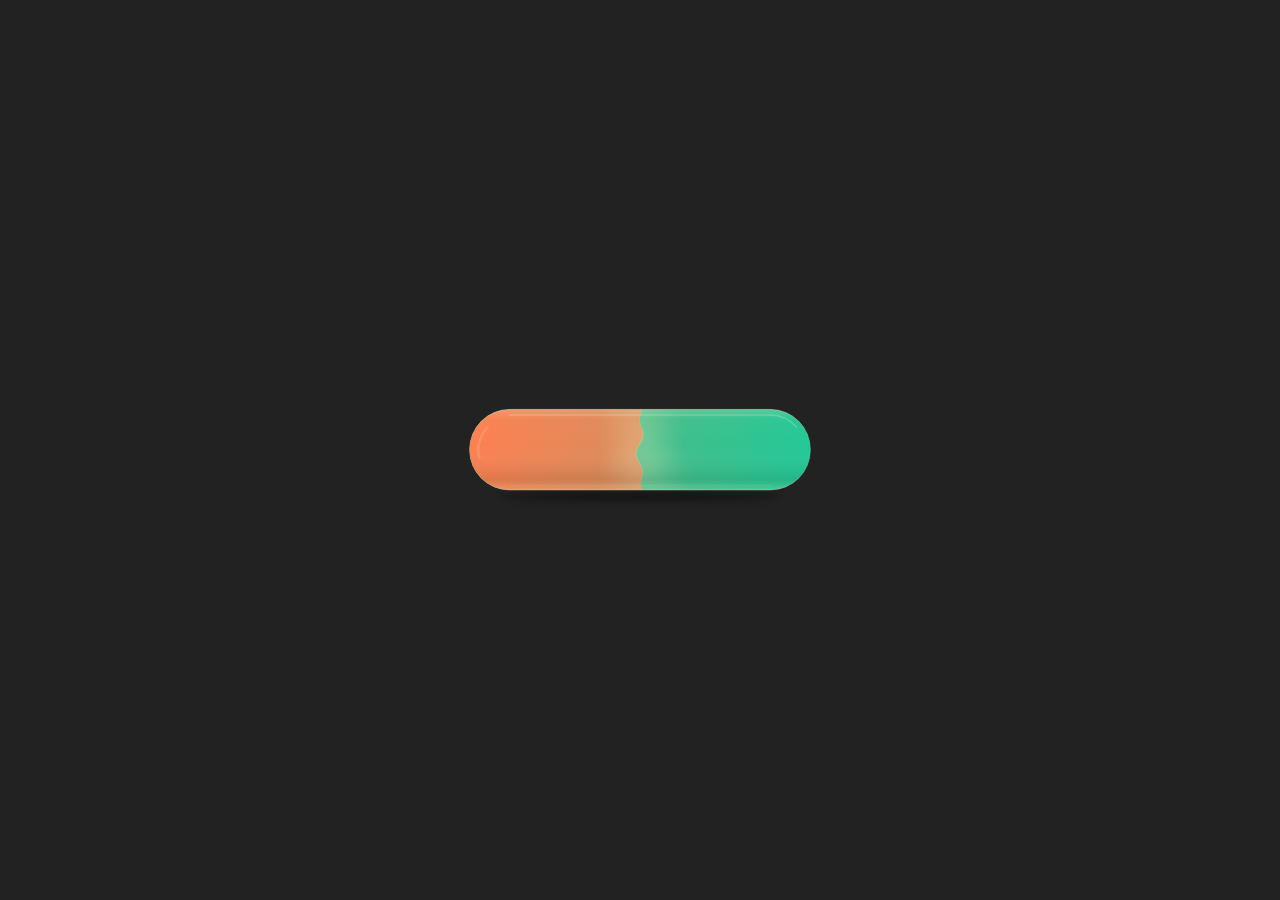
<file: html/dramatic.html>
<!DOCTYPE html>
<html lang="en">
<head>
    <meta charset="UTF-8">
    <meta name="viewport" content="width=device-width, initial-scale=1.0">
    <title>just don't.</title>
    <link rel="icon" href="../images/favicon.png" type="image/png">
    <link rel="stylesheet" href="../css/style.css" media="print" onload="this.media='all'">
    <link rel="stylesheet" href="" id="theme-style">
    <link rel="stylesheet" href="https://cdnjs.cloudflare.com/ajax/libs/font-awesome/6.5.2/css/all.min.css"
          integrity="sha512-SnH5WK+bZxgPHs44uWIX+LLJAJ9/2PkPKZ5QiAj6Ta86w+fsb2TkcmfRyVX3pBnMFcV7oQPJkl9QevSCWr3W6A=="
          crossorigin="anonymous" referrerpolicy="no-referrer" media="print" onload="this.media='all'">
    <link rel="preconnect" href="https://fonts.googleapis.com">
    <link rel="preconnect" href="https://fonts.gstatic.com" crossorigin>
    <link href="https://fonts.googleapis.com/css2?family=SUSE+Mono:ital,wght@0,100..800;1,100..800&family=SUSE:ital,wght@0,100..900;1,100..900&display=swap"
          rel="stylesheet" media="print" onload="this.media='all'">
    <style>
        .dont-stage {
            min-height: calc(100vh - 260px);
            display: flex;
            flex-direction: column;
            align-items: center;
            justify-content: center;
            gap: 24px;
        }
        .dont-line {
            font-size: clamp(3rem, 15vw, 9rem);
            font-weight: 800;
            letter-spacing: -0.04em;
            line-height: 1;
            margin: 0;
        }
        .dont-line .dont-dot { color: #ff7f50; }

        .dont-aside {
            font-family: 'SUSE Mono', monospace;
            font-size: 0.85rem;
            color: #666;
            margin: 0;
            min-height: 1.4em;
            opacity: 0;
            transition: opacity 1.1s ease;
        }
        .dont-aside--shown { opacity: 1; }

        /* Light mode */
        body.light-mode .dont-aside { color: #999; }

        @media (prefers-reduced-motion: reduce) {
            .dont-aside { transition: none; }
        }
    </style>
<!-- Shared UI (generated by sync_ui.py) -->
<link rel="stylesheet" href="../css/consent.css" media="print" onload="this.media='all'">
<script src="../js/theme.js"></script>
<script src="../js/consent.js" data-terms-url="https://parthiyer.com/policy/tnc.html" data-rejected-url="https://parthiyer.com/policy/rejected.html" defer></script>
<!-- End shared UI -->
<!-- Critical loader styles (generated by sync_loader.py) -->
<style>#loader-wrapper { position: fixed; inset: 0; background-color: #222; z-index: 9999; display: flex; justify-content: center; align-items: center; transition: opacity .5s ease-out, visibility .5s ease-out; } #loader-wrapper.loaded { opacity: 0; visibility: hidden; pointer-events: none; } #loader-wrapper .loader-container { width: min(360px, calc(100vw - 48px)); } #loader-wrapper .ampule { display: block; width: 100%; height: auto; overflow: visible; } #loader-wrapper .ampule-drift { transform-origin: center; animation: ampule-drift 7s ease-in-out infinite alternate; } @keyframes ampule-drift { from { transform: translateY(-8px) scaleY(1.08); } to { transform: translateY(8px) scaleY(1.08); } } #loader-wrapper .ampule-bubble { transform-box: fill-box; transform-origin: center; opacity: 0; animation: ampule-bubble-rise var(--duration, 3s) linear var(--delay, 0s) infinite; } @keyframes ampule-bubble-rise { 0% { opacity: 1; transform: translate(0, 0) scale(0); } 10% { opacity: 1; transform: translate(calc(var(--travel) * .1), 0) scale(.65, .8); } 45% { opacity: 1; transform: translate(calc(var(--travel) * .55), var(--wobble, 6px)) scale(1.05, .95); } 72% { opacity: 1; transform: translate(calc(var(--travel) - 20px), 0) scale(1.25, 1.1); } 84% { opacity: 1; transform: translate(calc(var(--travel) - 9px), 0) scale(1.3, 1.5); } 90% { opacity: 1; transform: translate(var(--travel), 0) scale(1.05, 1.6); } 96% { opacity: 1; transform: translate(calc(var(--travel) + 4px), 0) scale(.65, .8); } 100% { opacity: 1; transform: translate(calc(var(--travel) + 12px), 0) scale(0); } } #loader-wrapper #ampule-bubbles[data-active="false"] .ampule-bubble, #loader-wrapper.loaded .ampule-bubble, #loader-wrapper.loaded .ampule-drift { animation-play-state: paused; } @media (prefers-reduced-motion: reduce) { #loader-wrapper { transition: none; } #loader-wrapper .ampule-drift { animation: none; } #loader-wrapper .ampule-bubble { animation: none; display: none; } }</style>
<noscript><style>#loader-wrapper{display:none}#loader-wrapper[data-loader-mode="persistent"]{display:flex}</style><link rel="stylesheet" href="../css/style.css"><link rel="stylesheet" href="https://cdnjs.cloudflare.com/ajax/libs/font-awesome/6.5.2/css/all.min.css"
          integrity="sha512-SnH5WK+bZxgPHs44uWIX+LLJAJ9/2PkPKZ5QiAj6Ta86w+fsb2TkcmfRyVX3pBnMFcV7oQPJkl9QevSCWr3W6A=="
          crossorigin="anonymous" referrerpolicy="no-referrer"><link href="https://fonts.googleapis.com/css2?family=SUSE+Mono:ital,wght@0,100..800;1,100..800&family=SUSE:ital,wght@0,100..900;1,100..900&display=swap"
          rel="stylesheet"><link rel="stylesheet" href="../css/consent.css"></noscript>
<!-- End critical loader styles -->
</head>
<body>
    <!-- Loader -->
    <!-- Early loader (generated by sync_loader.py) -->
<div id="loader-wrapper">
        <div class="loader-container"></div>
    </div>
<script>(() => {
function initLoader() {
const wrapper = document.getElementById('loader-wrapper');
const container = wrapper?.querySelector('.loader-container');
if (!container) return;
if (container.dataset.initialized) return;
container.dataset.initialized = 'true';
container.innerHTML = `<svg class="ampule" viewBox="0 0 840 260" aria-hidden="true">
<defs>
<rect id="ampule-vessel" x="22" y="36" width="796" height="188" rx="94"/>
<clipPath id="ampule-inside"><use href="#ampule-vessel"/></clipPath>
<path id="ampule-liquidShape" d="M0 36 H426 Q420 46 420 66 V194 Q420 214 426 224 H0 Z"/>
<linearGradient id="ampule-supercriticalGradient" gradientUnits="userSpaceOnUse" x1="22" y1="36" x2="818" y2="224" color-interpolation="sRGB">
<stop offset="0" stop-color="#FF7F50FF"/>
<stop offset="1" stop-color="#20C997FF"/>
</linearGradient>
<linearGradient id="ampule-glass" x1="0" y1="0" x2="0" y2="1">
<stop offset="0" stop-color="#f3f2d4" stop-opacity=".19"/>
<stop offset=".12" stop-color="#f4f0d2" stop-opacity=".025"/>
<stop offset=".46" stop-color="#fff" stop-opacity="0"/>
<stop offset=".86" stop-color="#111809" stop-opacity=".1"/>
<stop offset="1" stop-color="#e8eed3" stop-opacity=".17"/>
</linearGradient>
<linearGradient id="ampule-rim" x1="0" y1="0" x2="0" y2="1">
<stop stop-color="#d4d9bb" stop-opacity=".65"/>
<stop offset=".5" stop-color="#8b9b7a" stop-opacity=".2"/>
<stop offset="1" stop-color="#c4cd9d" stop-opacity=".5"/>
</linearGradient>
<linearGradient id="ampule-surfaceFade" x1="0" y1="0" x2="0" y2="1">
<stop stop-color="#f8e6a2" stop-opacity=".15"/>
<stop offset=".5" stop-color="#f8e6a2" stop-opacity=".85"/>
<stop offset="1" stop-color="#f8e6a2" stop-opacity=".15"/>
</linearGradient>
<radialGradient id="ampule-haze">
<stop stop-color="#fff4c0" stop-opacity=".32"/>
<stop offset="1" stop-color="#fff4c0" stop-opacity="0"/>
</radialGradient>
<filter id="ampule-soft"><feGaussianBlur stdDeviation="12"/></filter>
<filter id="ampule-shadow" x="-20%" y="-100%" width="140%" height="300%"><feGaussianBlur stdDeviation="9"/></filter>
<mask id="ampule-vaporPockets" maskUnits="userSpaceOnUse" maskContentUnits="userSpaceOnUse" x="0" y="0" width="840" height="260" style="mask-type: luminance">
<rect width="840" height="260" fill="white"/>
<g id="ampule-bubbles" opacity="1" data-active="true" fill="black" pointer-events="none">
<circle class="ampule-bubble" cx="110" cy="71" r="6" style="--travel: 310px; --duration: 3.2s; --delay: -1.1s; --wobble: -7px"/>
<circle class="ampule-bubble" cx="155" cy="94" r="8" style="--travel: 265px; --duration: 3.8s; --delay: -2.8s; --wobble: 8px"/>
<circle class="ampule-bubble" cx="90" cy="161" r="7" style="--travel: 330px; --duration: 3.4s; --delay: -.4s; --wobble: -6px"/>
<circle class="ampule-bubble" cx="140" cy="187" r="9" style="--travel: 280px; --duration: 4.1s; --delay: -1.9s; --wobble: 7px"/>
<circle class="ampule-bubble" cx="185" cy="205" r="5" style="--travel: 235px; --duration: 2.7s; --delay: -2.2s; --wobble: -5px"/>
<circle class="ampule-bubble" cx="175" cy="56" r="5" style="--travel: 245px; --duration: 2.9s; --delay: -.6s; --wobble: 5px"/>
<circle class="ampule-bubble" cx="75" cy="112" r="6" style="--travel: 345px; --duration: 3.1s; --delay: -2.1s; --wobble: -8px"/>
<circle class="ampule-bubble" cx="120" cy="148" r="7" style="--travel: 300px; --duration: 3.6s; --delay: -3.2s; --wobble: 6px"/>
<circle class="ampule-bubble" cx="200" cy="81" r="8" style="--travel: 220px; --duration: 4.3s; --delay: -3.6s; --wobble: 7px"/>
<circle class="ampule-bubble" cx="170" cy="175" r="5" style="--travel: 250px; --duration: 2.8s; --delay: -1.3s; --wobble: -7px"/>
</g>
</mask>
</defs>
<ellipse cx="420" cy="239" rx="330" ry="9" fill="#000" opacity=".45" filter="url(#ampule-shadow)"/>
<g clip-path="url(#ampule-inside)">
<rect id="ampule-bulk" x="0" y="0" width="840" height="260" fill="#20C997FF"/>
<g id="ampule-liquid" opacity="1" mask="url(#ampule-vaporPockets)">
<use href="#ampule-liquidShape" fill="#FF7F50FF"/>
</g>
<rect id="ampule-supercritical" x="0" y="0" width="840" height="260" fill="url(#ampule-supercriticalGradient)" opacity="0"/>
<g id="ampule-cloud" opacity="0" filter="url(#ampule-soft)">
<ellipse class="ampule-drift" cx="420" cy="85" rx="100" ry="130" fill="url(#ampule-haze)"/>
<ellipse cx="430" cy="185" rx="110" ry="100" fill="url(#ampule-haze)"/>
</g>
<path id="ampule-meniscus" d="M426 36 Q420 46 420 66 V194 Q420 214 426 224" fill="none" stroke="url(#ampule-surfaceFade)" stroke-width="2" mask="url(#ampule-vaporPockets)"/>
<use href="#ampule-vessel" fill="url(#ampule-glass)"/>
<path d="M116 49 H724 A81 81 0 0 1 785 77" fill="none" stroke="#f1f3d8" stroke-width="3" stroke-linecap="round" opacity=".22"/>
<path d="M64 77 Q35 113 45 149" fill="none" stroke="#f4f6e3" stroke-width="6" stroke-linecap="round" opacity=".13"/>
<path d="M116 213 H724" fill="none" stroke="#f1f3d8" stroke-width="2" opacity=".12"/>
</g>
<use href="#ampule-vessel" fill="none" stroke="url(#ampule-rim)" stroke-width="2"/>
</svg>`;
container.setAttribute('role', 'progressbar');
container.setAttribute('aria-label', 'Loading page');
container.setAttribute('aria-valuetext', 'Loading');
const part = name => container.querySelector(`#ampule-${name}`);
const liquidShape = part('liquidShape');
const meniscus = part('meniscus');
const reducedMotion = window.matchMedia('(prefers-reduced-motion: reduce)');
const shownAt = performance.now();
let surfaceStrength = 1;
let surfaceFramePending = false;
function drawSurface(elapsed) {
const segments = 16;
const phase = elapsed / 550;
function point(t) {
const envelope = Math.sin(Math.PI * t);
const wave = Math.sin(4 * Math.PI * t - phase);
const amplitude = 14 * surfaceStrength;
return {
x: 420 + 6 * (2 * t - 1) ** 6 + amplitude * envelope * wave,
y: 36 + 188 * t,
slope: 72 * (2 * t - 1) ** 5 + amplitude * Math.PI * (
Math.cos(Math.PI * t) * wave
+ 4 * envelope * Math.cos(4 * Math.PI * t - phase)
),
};
}
let boundary = 'M426 36';
let previous = point(0);
for (let i = 1; i <= segments; i++) {
const next = point(i / segments);
const step = 1 / (segments * 3);
boundary += ` C${previous.x + previous.slope * step} ${previous.y + 188 * step}`
+ ` ${next.x - next.slope * step} ${next.y - 188 * step} ${next.x} ${next.y}`;
previous = next;
}
liquidShape.setAttribute('d', `M0 36 H426${boundary.slice('M426 36'.length)} H0 Z`);
meniscus.setAttribute('d', boundary);
}
function animateSurface(now) {
surfaceFramePending = false;
drawSurface(reducedMotion.matches ? 0 : now - shownAt);
startSurface();
}
function startSurface() {
if (surfaceFramePending || reducedMotion.matches || surfaceStrength === 0
|| wrapper.classList.contains('loaded')) return;
surfaceFramePending = true;
requestAnimationFrame(animateSurface);
}
drawSurface(0);
startSurface();
reducedMotion.addEventListener?.('change', () => {
if (reducedMotion.matches) drawSurface(0);
else startSurface();
});
if (wrapper.dataset.loaderMode === 'persistent') return;
const fluid = part('supercritical');
const bubbles = part('bubbles');
const cloud = part('cloud');
const minimumDisplay = 2000;
const transitionDuration = 1000;
const gradientHold = 200;
let finishing = false;
function renderTransition(amount) {
const blend = amount * amount * (3 - 2 * amount);
const remaining = 1 - blend;
surfaceStrength = remaining;
if (remaining === 0) drawSurface(0);
fluid.setAttribute('opacity', blend);
meniscus.setAttribute('opacity', remaining * remaining);
bubbles.setAttribute('opacity', remaining);
bubbles.setAttribute('data-active', remaining > 0 ? 'true' : 'false');
cloud.setAttribute('opacity', Math.sin(blend * Math.PI) * .8);
}
function revealPage() {
wrapper.classList.add('loaded');
wrapper.setAttribute('aria-hidden', 'true');
document.dispatchEvent(new CustomEvent('loaderComplete'));
}
function complete() {
renderTransition(1);
container.setAttribute('aria-valuenow', '100');
container.setAttribute('aria-valuetext', 'Loaded');
const delay = Math.max(
reducedMotion.matches ? 0 : gradientHold,
minimumDisplay - (performance.now() - shownAt)
);
if (delay > 0) window.setTimeout(revealPage, delay);
else revealPage();
}
function finishLoading() {
if (finishing) return;
finishing = true;
if (reducedMotion.matches) { complete(); return; }
function startTransition() {
if (reducedMotion.matches) { complete(); return; }
const started = performance.now();
function animate(now) {
const amount = Math.min(1, (now - started) / transitionDuration);
renderTransition(amount);
if (amount < 1 && !reducedMotion.matches) requestAnimationFrame(animate);
else complete();
}
requestAnimationFrame(animate);
}
const delay = Math.max(0,
minimumDisplay - transitionDuration - gradientHold - (performance.now() - shownAt)
);
if (delay > 0) window.setTimeout(startTransition, delay);
else startTransition();
}
window.addEventListener('load', finishLoading, { once: true });
if (document.readyState === 'complete') finishLoading();
}
if (document.getElementById('loader-wrapper')) {
initLoader();
} else if (document.readyState === 'loading') {
document.addEventListener('DOMContentLoaded', initLoader, { once: true });
} else {
initLoader();
}
})();</script>
<!-- End early loader -->

    <nav>
        <div class="nav-container">
            <a href="../index.html" class="logo-title-link">
                <div class="logo-title">
                    <img src="../images/favicon.png" alt="Logo" class="logo">
                    <span class="site-title">I'm Feeling...</span>
                </div>
            </a>
            <ul>
                <li>
                    <div class="theme-switch-wrapper">
                        <label class="theme-switch" for="checkbox">
                            <input type="checkbox" id="checkbox" />
                            <div class="slider round">
                                <div class="slider-icons">
                                    <i class="fa-solid fa-sun"></i>
                                    <i class="fa-solid fa-moon"></i>
                                </div>
                            </div>
                        </label>
                    </div>
                </li>
            </ul>
        </div>
    </nav>

    <div class="container">
        <div class="dont-stage">
            <h1 class="dont-line">just don't<span class="dont-dot">.</span></h1>
            <p class="dont-aside" id="dont-aside"></p>
        </div>
    </div>

    <script>
    document.addEventListener('DOMContentLoaded', () => {
        // The joke is that the page refuses to escalate. It only sighs at you for staying.
        const aside = document.getElementById('dont-aside');
        const beats = [
            { at: 10000, text: 'still here?' },
            { at: 24000, text: 'okay. suit yourself.' }
        ];

        beats.forEach(beat => {
            setTimeout(() => {
                aside.classList.remove('dont-aside--shown');
                setTimeout(() => {
                    aside.textContent = beat.text;
                    aside.classList.add('dont-aside--shown');
                }, 200);
            }, beat.at);
        });
    });
    </script>

    <footer>
        <p style="text-align: center; font-size: 0.78rem; color: #555;">Copyright &copy; 2025-2026 Parth Iyer. All rights reserved.</p>
        <p class="footer-legal"><a href="https://parthiyer.com/policy/tnc.html" target="_blank" rel="noopener">Terms &amp; Conditions</a></p>
    </footer>
</body>
</html>
</file>
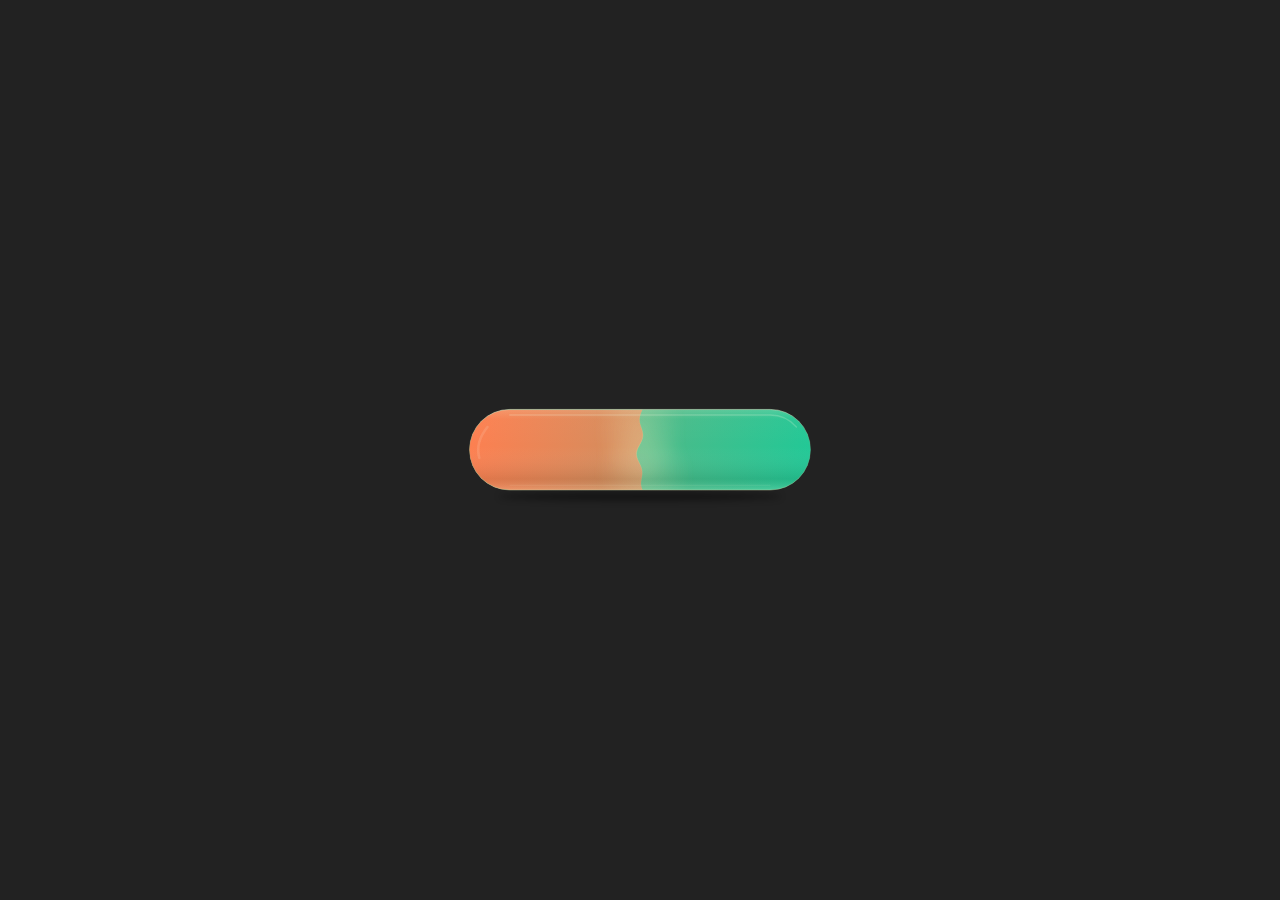
<file: html/friends.html>
<!DOCTYPE html>
<html lang="en">
<head>
    <meta charset="UTF-8">
    <meta name="viewport" content="width=device-width, initial-scale=1.0">
    <title>Friends</title>
    <link rel="icon" href="../images/favicon.png" type="image/png">
    <link rel="stylesheet" href="../css/style.css" media="print" onload="this.media='all'">
    <link rel="stylesheet" href="" id="theme-style">
    <link rel="stylesheet" href="https://cdnjs.cloudflare.com/ajax/libs/font-awesome/6.5.2/css/all.min.css"
          integrity="sha512-SnH5WK+bZxgPHs44uWIX+LLJAJ9/2PkPKZ5QiAj6Ta86w+fsb2TkcmfRyVX3pBnMFcV7oQPJkl9QevSCWr3W6A=="
          crossorigin="anonymous" referrerpolicy="no-referrer" media="print" onload="this.media='all'">
    <link rel="preconnect" href="https://fonts.googleapis.com">
    <link rel="preconnect" href="https://fonts.gstatic.com" crossorigin>
    <link href="https://fonts.googleapis.com/css2?family=SUSE+Mono:ital,wght@0,100..800;1,100..800&family=SUSE:ital,wght@0,100..900;1,100..900&display=swap"
          rel="stylesheet" media="print" onload="this.media='all'">
    <style>
        .terminal-window {
            text-align: left;
            padding: 0;
            overflow: hidden;
            max-width: 700px;
            margin: 60px auto 40px;
        }
        .terminal-titlebar {
            background: #3a3a3a;
            padding: 10px 16px;
            display: flex;
            align-items: center;
            gap: 8px;
            border-radius: 15px 15px 0 0;
        }
        .terminal-dot {
            width: 12px;
            height: 12px;
            border-radius: 50%;
            flex-shrink: 0;
        }
        .terminal-dot--red    { background: #ff5f57; }
        .terminal-dot--yellow { background: #febc2e; }
        .terminal-dot--green  { background: #28c840; }
        .terminal-title {
            flex: 1;
            text-align: center;
            font-family: 'SUSE Mono', monospace;
            font-size: 0.7em;
            color: #888;
        }
        .terminal-body {
            padding: 20px 24px 24px;
            font-family: 'SUSE Mono', monospace;
            font-size: 0.82em;
            line-height: 1.6;
        }
        .terminal-line {
            margin: 2px 0;
            color: #f0f0f0;
        }
        .terminal-prompt {
            color: #20c997;
            margin-right: 8px;
            user-select: none;
        }
        .terminal-cursor {
            display: inline-block;
            animation: blink 1s step-end infinite;
            color: #f0f0f0;
        }
        @keyframes blink {
            0%, 100% { opacity: 1; }
            50%       { opacity: 0; }
        }
        .friend-entries {
            margin: 8px 0 4px 0;
        }
        .friend-entry {
            display: flex;
            align-items: baseline;
            gap: 12px;
            padding: 5px 8px;
            border-radius: 6px;
            text-decoration: none;
            color: #f0f0f0;
            transition: background 0.15s ease, color 0.15s ease;
        }
        .friend-entry:hover {
            background: rgba(32, 201, 151, 0.12);
        }
        .friend-perms {
            color: #555;
            flex-shrink: 0;
        }
        .friend-name {
            color: #20c997;
            font-weight: bold;
            min-width: 160px;
            flex-shrink: 0;
        }
        .friend-desc {
            color: #888;
        }
        .friend-entry:hover .friend-name { color: #ff7f50; }
        .friend-entry:hover .friend-desc { color: #aaa; }
        .terminal-status {
            margin-top: 10px;
            min-height: 1.4em;
            color: transparent;
            transition: color 0.15s ease;
        }
        .terminal-status.active {
            color: #ff7f50;
        }

        /* Light mode overrides */
        body.light-mode .terminal-titlebar { background: #ddd; }
        body.light-mode .terminal-dot--red    { background: #ff5f57; }
        body.light-mode .terminal-dot--yellow { background: #febc2e; }
        body.light-mode .terminal-dot--green  { background: #28c840; }
        body.light-mode .terminal-title { color: #888; }
        body.light-mode .terminal-line  { color: #1e1e1e; }
        body.light-mode .terminal-body  { background: #f8f8f8; }
        body.light-mode .friend-entry   { color: #1e1e1e; }
        body.light-mode .friend-perms   { color: #aaa; }
        body.light-mode .friend-entry:hover { background: rgba(0, 173, 121, 0.1); }
    </style>
<!-- Shared UI (generated by sync_ui.py) -->
<link rel="stylesheet" href="../css/consent.css" media="print" onload="this.media='all'">
<script src="../js/theme.js"></script>
<script src="../js/consent.js" data-terms-url="https://parthiyer.com/policy/tnc.html" data-rejected-url="https://parthiyer.com/policy/rejected.html" defer></script>
<!-- End shared UI -->
<!-- Critical loader styles (generated by sync_loader.py) -->
<style>#loader-wrapper { position: fixed; inset: 0; background-color: #222; z-index: 9999; display: flex; justify-content: center; align-items: center; transition: opacity .5s ease-out, visibility .5s ease-out; } #loader-wrapper.loaded { opacity: 0; visibility: hidden; pointer-events: none; } #loader-wrapper .loader-container { width: min(360px, calc(100vw - 48px)); } #loader-wrapper .ampule { display: block; width: 100%; height: auto; overflow: visible; } #loader-wrapper .ampule-drift { transform-origin: center; animation: ampule-drift 7s ease-in-out infinite alternate; } @keyframes ampule-drift { from { transform: translateY(-8px) scaleY(1.08); } to { transform: translateY(8px) scaleY(1.08); } } #loader-wrapper .ampule-bubble { transform-box: fill-box; transform-origin: center; opacity: 0; animation: ampule-bubble-rise var(--duration, 3s) linear var(--delay, 0s) infinite; } @keyframes ampule-bubble-rise { 0% { opacity: 1; transform: translate(0, 0) scale(0); } 10% { opacity: 1; transform: translate(calc(var(--travel) * .1), 0) scale(.65, .8); } 45% { opacity: 1; transform: translate(calc(var(--travel) * .55), var(--wobble, 6px)) scale(1.05, .95); } 72% { opacity: 1; transform: translate(calc(var(--travel) - 20px), 0) scale(1.25, 1.1); } 84% { opacity: 1; transform: translate(calc(var(--travel) - 9px), 0) scale(1.3, 1.5); } 90% { opacity: 1; transform: translate(var(--travel), 0) scale(1.05, 1.6); } 96% { opacity: 1; transform: translate(calc(var(--travel) + 4px), 0) scale(.65, .8); } 100% { opacity: 1; transform: translate(calc(var(--travel) + 12px), 0) scale(0); } } #loader-wrapper #ampule-bubbles[data-active="false"] .ampule-bubble, #loader-wrapper.loaded .ampule-bubble, #loader-wrapper.loaded .ampule-drift { animation-play-state: paused; } @media (prefers-reduced-motion: reduce) { #loader-wrapper { transition: none; } #loader-wrapper .ampule-drift { animation: none; } #loader-wrapper .ampule-bubble { animation: none; display: none; } }</style>
<noscript><style>#loader-wrapper{display:none}#loader-wrapper[data-loader-mode="persistent"]{display:flex}</style><link rel="stylesheet" href="../css/style.css"><link rel="stylesheet" href="https://cdnjs.cloudflare.com/ajax/libs/font-awesome/6.5.2/css/all.min.css"
          integrity="sha512-SnH5WK+bZxgPHs44uWIX+LLJAJ9/2PkPKZ5QiAj6Ta86w+fsb2TkcmfRyVX3pBnMFcV7oQPJkl9QevSCWr3W6A=="
          crossorigin="anonymous" referrerpolicy="no-referrer"><link href="https://fonts.googleapis.com/css2?family=SUSE+Mono:ital,wght@0,100..800;1,100..800&family=SUSE:ital,wght@0,100..900;1,100..900&display=swap"
          rel="stylesheet"><link rel="stylesheet" href="../css/consent.css"></noscript>
<!-- End critical loader styles -->
</head>
<body>
    <!-- Loader -->
    <!-- Early loader (generated by sync_loader.py) -->
<div id="loader-wrapper">
        <div class="loader-container"></div>
    </div>
<script>(() => {
function initLoader() {
const wrapper = document.getElementById('loader-wrapper');
const container = wrapper?.querySelector('.loader-container');
if (!container) return;
if (container.dataset.initialized) return;
container.dataset.initialized = 'true';
container.innerHTML = `<svg class="ampule" viewBox="0 0 840 260" aria-hidden="true">
<defs>
<rect id="ampule-vessel" x="22" y="36" width="796" height="188" rx="94"/>
<clipPath id="ampule-inside"><use href="#ampule-vessel"/></clipPath>
<path id="ampule-liquidShape" d="M0 36 H426 Q420 46 420 66 V194 Q420 214 426 224 H0 Z"/>
<linearGradient id="ampule-supercriticalGradient" gradientUnits="userSpaceOnUse" x1="22" y1="36" x2="818" y2="224" color-interpolation="sRGB">
<stop offset="0" stop-color="#FF7F50FF"/>
<stop offset="1" stop-color="#20C997FF"/>
</linearGradient>
<linearGradient id="ampule-glass" x1="0" y1="0" x2="0" y2="1">
<stop offset="0" stop-color="#f3f2d4" stop-opacity=".19"/>
<stop offset=".12" stop-color="#f4f0d2" stop-opacity=".025"/>
<stop offset=".46" stop-color="#fff" stop-opacity="0"/>
<stop offset=".86" stop-color="#111809" stop-opacity=".1"/>
<stop offset="1" stop-color="#e8eed3" stop-opacity=".17"/>
</linearGradient>
<linearGradient id="ampule-rim" x1="0" y1="0" x2="0" y2="1">
<stop stop-color="#d4d9bb" stop-opacity=".65"/>
<stop offset=".5" stop-color="#8b9b7a" stop-opacity=".2"/>
<stop offset="1" stop-color="#c4cd9d" stop-opacity=".5"/>
</linearGradient>
<linearGradient id="ampule-surfaceFade" x1="0" y1="0" x2="0" y2="1">
<stop stop-color="#f8e6a2" stop-opacity=".15"/>
<stop offset=".5" stop-color="#f8e6a2" stop-opacity=".85"/>
<stop offset="1" stop-color="#f8e6a2" stop-opacity=".15"/>
</linearGradient>
<radialGradient id="ampule-haze">
<stop stop-color="#fff4c0" stop-opacity=".32"/>
<stop offset="1" stop-color="#fff4c0" stop-opacity="0"/>
</radialGradient>
<filter id="ampule-soft"><feGaussianBlur stdDeviation="12"/></filter>
<filter id="ampule-shadow" x="-20%" y="-100%" width="140%" height="300%"><feGaussianBlur stdDeviation="9"/></filter>
<mask id="ampule-vaporPockets" maskUnits="userSpaceOnUse" maskContentUnits="userSpaceOnUse" x="0" y="0" width="840" height="260" style="mask-type: luminance">
<rect width="840" height="260" fill="white"/>
<g id="ampule-bubbles" opacity="1" data-active="true" fill="black" pointer-events="none">
<circle class="ampule-bubble" cx="110" cy="71" r="6" style="--travel: 310px; --duration: 3.2s; --delay: -1.1s; --wobble: -7px"/>
<circle class="ampule-bubble" cx="155" cy="94" r="8" style="--travel: 265px; --duration: 3.8s; --delay: -2.8s; --wobble: 8px"/>
<circle class="ampule-bubble" cx="90" cy="161" r="7" style="--travel: 330px; --duration: 3.4s; --delay: -.4s; --wobble: -6px"/>
<circle class="ampule-bubble" cx="140" cy="187" r="9" style="--travel: 280px; --duration: 4.1s; --delay: -1.9s; --wobble: 7px"/>
<circle class="ampule-bubble" cx="185" cy="205" r="5" style="--travel: 235px; --duration: 2.7s; --delay: -2.2s; --wobble: -5px"/>
<circle class="ampule-bubble" cx="175" cy="56" r="5" style="--travel: 245px; --duration: 2.9s; --delay: -.6s; --wobble: 5px"/>
<circle class="ampule-bubble" cx="75" cy="112" r="6" style="--travel: 345px; --duration: 3.1s; --delay: -2.1s; --wobble: -8px"/>
<circle class="ampule-bubble" cx="120" cy="148" r="7" style="--travel: 300px; --duration: 3.6s; --delay: -3.2s; --wobble: 6px"/>
<circle class="ampule-bubble" cx="200" cy="81" r="8" style="--travel: 220px; --duration: 4.3s; --delay: -3.6s; --wobble: 7px"/>
<circle class="ampule-bubble" cx="170" cy="175" r="5" style="--travel: 250px; --duration: 2.8s; --delay: -1.3s; --wobble: -7px"/>
</g>
</mask>
</defs>
<ellipse cx="420" cy="239" rx="330" ry="9" fill="#000" opacity=".45" filter="url(#ampule-shadow)"/>
<g clip-path="url(#ampule-inside)">
<rect id="ampule-bulk" x="0" y="0" width="840" height="260" fill="#20C997FF"/>
<g id="ampule-liquid" opacity="1" mask="url(#ampule-vaporPockets)">
<use href="#ampule-liquidShape" fill="#FF7F50FF"/>
</g>
<rect id="ampule-supercritical" x="0" y="0" width="840" height="260" fill="url(#ampule-supercriticalGradient)" opacity="0"/>
<g id="ampule-cloud" opacity="0" filter="url(#ampule-soft)">
<ellipse class="ampule-drift" cx="420" cy="85" rx="100" ry="130" fill="url(#ampule-haze)"/>
<ellipse cx="430" cy="185" rx="110" ry="100" fill="url(#ampule-haze)"/>
</g>
<path id="ampule-meniscus" d="M426 36 Q420 46 420 66 V194 Q420 214 426 224" fill="none" stroke="url(#ampule-surfaceFade)" stroke-width="2" mask="url(#ampule-vaporPockets)"/>
<use href="#ampule-vessel" fill="url(#ampule-glass)"/>
<path d="M116 49 H724 A81 81 0 0 1 785 77" fill="none" stroke="#f1f3d8" stroke-width="3" stroke-linecap="round" opacity=".22"/>
<path d="M64 77 Q35 113 45 149" fill="none" stroke="#f4f6e3" stroke-width="6" stroke-linecap="round" opacity=".13"/>
<path d="M116 213 H724" fill="none" stroke="#f1f3d8" stroke-width="2" opacity=".12"/>
</g>
<use href="#ampule-vessel" fill="none" stroke="url(#ampule-rim)" stroke-width="2"/>
</svg>`;
container.setAttribute('role', 'progressbar');
container.setAttribute('aria-label', 'Loading page');
container.setAttribute('aria-valuetext', 'Loading');
const part = name => container.querySelector(`#ampule-${name}`);
const liquidShape = part('liquidShape');
const meniscus = part('meniscus');
const reducedMotion = window.matchMedia('(prefers-reduced-motion: reduce)');
const shownAt = performance.now();
let surfaceStrength = 1;
let surfaceFramePending = false;
function drawSurface(elapsed) {
const segments = 16;
const phase = elapsed / 550;
function point(t) {
const envelope = Math.sin(Math.PI * t);
const wave = Math.sin(4 * Math.PI * t - phase);
const amplitude = 14 * surfaceStrength;
return {
x: 420 + 6 * (2 * t - 1) ** 6 + amplitude * envelope * wave,
y: 36 + 188 * t,
slope: 72 * (2 * t - 1) ** 5 + amplitude * Math.PI * (
Math.cos(Math.PI * t) * wave
+ 4 * envelope * Math.cos(4 * Math.PI * t - phase)
),
};
}
let boundary = 'M426 36';
let previous = point(0);
for (let i = 1; i <= segments; i++) {
const next = point(i / segments);
const step = 1 / (segments * 3);
boundary += ` C${previous.x + previous.slope * step} ${previous.y + 188 * step}`
+ ` ${next.x - next.slope * step} ${next.y - 188 * step} ${next.x} ${next.y}`;
previous = next;
}
liquidShape.setAttribute('d', `M0 36 H426${boundary.slice('M426 36'.length)} H0 Z`);
meniscus.setAttribute('d', boundary);
}
function animateSurface(now) {
surfaceFramePending = false;
drawSurface(reducedMotion.matches ? 0 : now - shownAt);
startSurface();
}
function startSurface() {
if (surfaceFramePending || reducedMotion.matches || surfaceStrength === 0
|| wrapper.classList.contains('loaded')) return;
surfaceFramePending = true;
requestAnimationFrame(animateSurface);
}
drawSurface(0);
startSurface();
reducedMotion.addEventListener?.('change', () => {
if (reducedMotion.matches) drawSurface(0);
else startSurface();
});
if (wrapper.dataset.loaderMode === 'persistent') return;
const fluid = part('supercritical');
const bubbles = part('bubbles');
const cloud = part('cloud');
const minimumDisplay = 2000;
const transitionDuration = 1000;
const gradientHold = 200;
let finishing = false;
function renderTransition(amount) {
const blend = amount * amount * (3 - 2 * amount);
const remaining = 1 - blend;
surfaceStrength = remaining;
if (remaining === 0) drawSurface(0);
fluid.setAttribute('opacity', blend);
meniscus.setAttribute('opacity', remaining * remaining);
bubbles.setAttribute('opacity', remaining);
bubbles.setAttribute('data-active', remaining > 0 ? 'true' : 'false');
cloud.setAttribute('opacity', Math.sin(blend * Math.PI) * .8);
}
function revealPage() {
wrapper.classList.add('loaded');
wrapper.setAttribute('aria-hidden', 'true');
document.dispatchEvent(new CustomEvent('loaderComplete'));
}
function complete() {
renderTransition(1);
container.setAttribute('aria-valuenow', '100');
container.setAttribute('aria-valuetext', 'Loaded');
const delay = Math.max(
reducedMotion.matches ? 0 : gradientHold,
minimumDisplay - (performance.now() - shownAt)
);
if (delay > 0) window.setTimeout(revealPage, delay);
else revealPage();
}
function finishLoading() {
if (finishing) return;
finishing = true;
if (reducedMotion.matches) { complete(); return; }
function startTransition() {
if (reducedMotion.matches) { complete(); return; }
const started = performance.now();
function animate(now) {
const amount = Math.min(1, (now - started) / transitionDuration);
renderTransition(amount);
if (amount < 1 && !reducedMotion.matches) requestAnimationFrame(animate);
else complete();
}
requestAnimationFrame(animate);
}
const delay = Math.max(0,
minimumDisplay - transitionDuration - gradientHold - (performance.now() - shownAt)
);
if (delay > 0) window.setTimeout(startTransition, delay);
else startTransition();
}
window.addEventListener('load', finishLoading, { once: true });
if (document.readyState === 'complete') finishLoading();
}
if (document.getElementById('loader-wrapper')) {
initLoader();
} else if (document.readyState === 'loading') {
document.addEventListener('DOMContentLoaded', initLoader, { once: true });
} else {
initLoader();
}
})();</script>
<!-- End early loader -->

    <nav>
        <div class="nav-container">
            <a href="../index.html" class="logo-title-link">
                <div class="logo-title">
                    <img src="../images/favicon.png" alt="Logo" class="logo">
                    <span class="site-title">I'm Feeling...</span>
                </div>
            </a>
            <ul>
                <li>
                    <div class="theme-switch-wrapper">
                        <label class="theme-switch" for="checkbox">
                            <input type="checkbox" id="checkbox" />
                            <div class="slider round">
                                <div class="slider-icons">
                                    <i class="fa-solid fa-sun"></i>
                                    <i class="fa-solid fa-moon"></i>
                                </div>
                            </div>
                        </label>
                    </div>
                </li>
            </ul>
        </div>
    </nav>

    <div class="container">
        <div class="terminal-window section-frame">
            <div class="terminal-titlebar">
                <span class="terminal-dot terminal-dot--red"></span>
                <span class="terminal-dot terminal-dot--yellow"></span>
                <span class="terminal-dot terminal-dot--green"></span>
                <span class="terminal-title">bash &mdash; friends</span>
            </div>
            <div class="terminal-body">
                <div class="terminal-line">
                    <span class="terminal-prompt">~$</span>ls friends/
                </div>
                <div class="friend-entries" id="friend-list"></div>
                <div class="terminal-status" id="terminal-status"></div>
                <div class="terminal-line">
                    <span class="terminal-prompt">~$</span><span class="terminal-cursor">▋</span>
                </div>
            </div>
        </div>
    </div>

    <script>
        async function loadFriends() {
            const res = await fetch('../jsons/friends.json');
            const data = await res.json();
            const list = document.getElementById('friend-list');
            const status = document.getElementById('terminal-status');

            // Shuffle friends so order is random on each load
            for (let i = data.friends.length - 1; i > 0; i--) {
                const j = Math.floor(Math.random() * (i + 1));
                [data.friends[i], data.friends[j]] = [data.friends[j], data.friends[i]];
            }

            data.friends.forEach(friend => {
                const a = document.createElement('a');
                a.href = friend.url;
                a.target = '_blank';
                a.rel = 'noopener';
                a.className = 'friend-entry';
                a.innerHTML =
                    `<span class="friend-perms">drwxr-xr-x</span>` +
                    `<span class="friend-name">${friend.name}/</span>` +
                    `<span class="friend-desc"># ${friend.description}</span>`;

                a.addEventListener('mouseenter', () => {
                    status.textContent = `> visiting: ${friend.name}...`;
                    status.classList.add('active');
                });
                a.addEventListener('mouseleave', () => {
                    status.textContent = '';
                    status.classList.remove('active');
                });

                list.appendChild(a);
            });
        }
        loadFriends();
    </script>
    <footer>
        <p style="text-align: center; font-size: 0.78rem; color: #555;">Copyright &copy; 2025-2026 Parth Iyer. All rights reserved.</p>
        <p class="footer-legal"><a href="https://parthiyer.com/policy/tnc.html" target="_blank" rel="noopener">Terms &amp; Conditions</a></p>
    </footer>
</body>
</html>
</file>
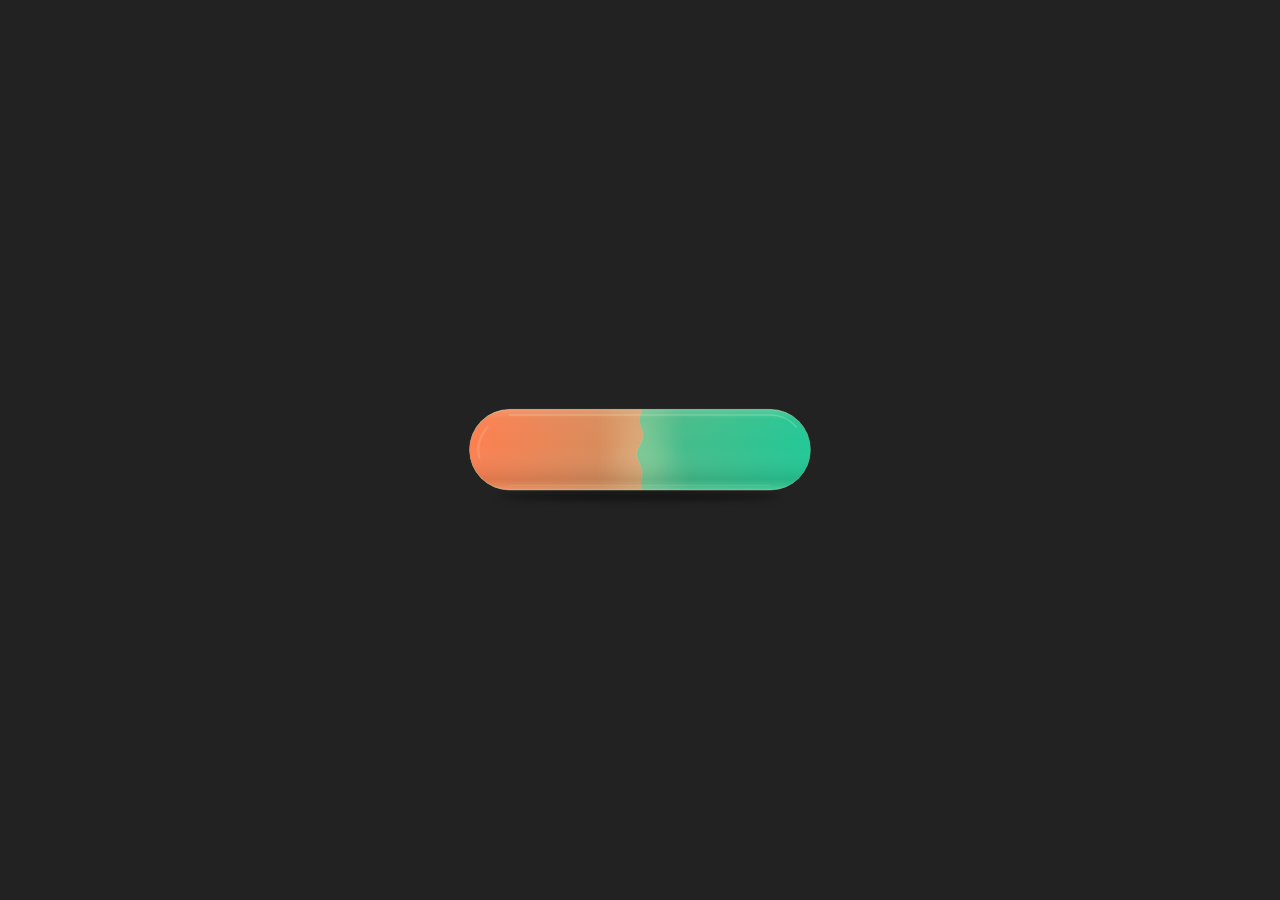
<file: html/lonely.html>
<!DOCTYPE html>
<html lang="en">
<head>
    <meta charset="UTF-8">
    <meta name="viewport" content="width=device-width, initial-scale=1.0">
    <title>I'm Feeling... Lonely</title>
    <link rel="icon" href="../images/favicon.png" type="image/png">
    <link rel="stylesheet" href="../css/style.css" media="print" onload="this.media='all'">
    <link rel="stylesheet" href="" id="theme-style">
    <link rel="stylesheet" href="https://cdnjs.cloudflare.com/ajax/libs/font-awesome/6.5.2/css/all.min.css"
          integrity="sha512-SnH5WK+bZxgPHs44uWIX+LLJAJ9/2PkPKZ5QiAj6Ta86w+fsb2TkcmfRyVX3pBnMFcV7oQPJkl9QevSCWr3W6A=="
          crossorigin="anonymous" referrerpolicy="no-referrer" media="print" onload="this.media='all'">
    <link rel="preconnect" href="https://fonts.googleapis.com">
    <link rel="preconnect" href="https://fonts.gstatic.com" crossorigin>
    <link href="https://fonts.googleapis.com/css2?family=SUSE+Mono:ital,wght@0,100..800;1,100..800&family=SUSE:ital,wght@0,100..900;1,100..900&display=swap"
          rel="stylesheet" media="print" onload="this.media='all'">
    <style>
        .lonely-frame {
            max-width: 580px;
            margin: 48px auto;
            text-align: center;
        }
        .lonely-prompt {
            color: #888;
            font-size: 0.9rem;
            margin: 0 0 28px;
        }
        .symbol-grid {
            display: grid;
            grid-template-columns: repeat(5, 1fr);
            gap: 10px;
            margin-bottom: 16px;
        }
        .symbol-btn {
            font-family: 'SUSE Mono', monospace;
            font-size: 1.7rem;
            aspect-ratio: 1;
            background: #2a2a2a;
            border: 1px solid #3a3a3a;
            border-radius: 10px;
            color: #f0f0f0;
            cursor: pointer;
            transition: background 0.15s, border-color 0.15s, transform 0.15s, opacity 0.15s;
            display: flex;
            align-items: center;
            justify-content: center;
            width: 100%;
        }
        .symbol-btn:hover:not(:disabled) {
            background: #333;
            border-color: #20c997;
            transform: scale(1.08);
        }
        .symbol-btn:active:not(:disabled) {
            transform: scale(0.95);
        }
        .symbol-btn:disabled {
            opacity: 0.3;
            cursor: default;
        }
        .symbol-msg {
            min-height: 1.4em;
            font-size: 0.82rem;
            color: #555;
            margin-bottom: 16px;
            font-family: 'SUSE Mono', monospace;
        }
        .grid-controls {
            display: flex;
            justify-content: center;
        }
        .next-btn {
            font-family: 'SUSE', sans-serif;
            font-size: 0.9rem;
            font-weight: 600;
            padding: 10px 32px;
            border: 1px solid #444;
            border-radius: 50px;
            background: transparent;
            color: #888;
            cursor: pointer;
            transition: border-color 0.2s, color 0.2s, transform 0.2s;
        }
        .next-btn:hover {
            border-color: #20c997;
            color: #20c997;
            transform: scale(1.04);
        }
        .invite-section {
            display: none;
        }
        .invite-msg {
            color: #20c997;
            font-size: 0.95rem;
            margin-bottom: 24px;
        }
        .invite-btn {
            display: inline-block;
            font-family: 'SUSE', sans-serif;
            font-size: 1.1rem;
            font-weight: 700;
            padding: 16px 48px;
            border: none;
            border-radius: 50px;
            background: linear-gradient(135deg, #20c997, #ff7f50);
            color: #1e1e1e;
            cursor: pointer;
            text-decoration: none;
            transition: transform 0.25s ease, box-shadow 0.25s ease;
        }
        .invite-btn:hover {
            transform: scale(1.05);
            box-shadow: 0 8px 28px rgba(32, 201, 151, 0.35);
        }

        @media (max-width: 480px) {
            .symbol-btn { font-size: 1.3rem; }
            .symbol-grid { gap: 7px; }
        }

        /* Light mode */
        body.light-mode .symbol-btn {
            background: #e8e8e8;
            border-color: #ccc;
            color: #1e1e1e;
        }
        body.light-mode .symbol-btn:hover:not(:disabled) {
            background: #f0f0f0;
            border-color: #00ad79;
        }
        body.light-mode .lonely-prompt { color: #666; }
        body.light-mode .symbol-msg    { color: #aaa; }
        body.light-mode .next-btn      { color: #999; border-color: #ccc; }
        body.light-mode .next-btn:hover { color: #00ad79; border-color: #00ad79; }
    </style>
<!-- Shared UI (generated by sync_ui.py) -->
<link rel="stylesheet" href="../css/consent.css" media="print" onload="this.media='all'">
<script src="../js/theme.js"></script>
<script src="../js/consent.js" data-terms-url="https://parthiyer.com/policy/tnc.html" data-rejected-url="https://parthiyer.com/policy/rejected.html" defer></script>
<!-- End shared UI -->
<!-- Critical loader styles (generated by sync_loader.py) -->
<style>#loader-wrapper { position: fixed; inset: 0; background-color: #222; z-index: 9999; display: flex; justify-content: center; align-items: center; transition: opacity .5s ease-out, visibility .5s ease-out; } #loader-wrapper.loaded { opacity: 0; visibility: hidden; pointer-events: none; } #loader-wrapper .loader-container { width: min(360px, calc(100vw - 48px)); } #loader-wrapper .ampule { display: block; width: 100%; height: auto; overflow: visible; } #loader-wrapper .ampule-drift { transform-origin: center; animation: ampule-drift 7s ease-in-out infinite alternate; } @keyframes ampule-drift { from { transform: translateY(-8px) scaleY(1.08); } to { transform: translateY(8px) scaleY(1.08); } } #loader-wrapper .ampule-bubble { transform-box: fill-box; transform-origin: center; opacity: 0; animation: ampule-bubble-rise var(--duration, 3s) linear var(--delay, 0s) infinite; } @keyframes ampule-bubble-rise { 0% { opacity: 1; transform: translate(0, 0) scale(0); } 10% { opacity: 1; transform: translate(calc(var(--travel) * .1), 0) scale(.65, .8); } 45% { opacity: 1; transform: translate(calc(var(--travel) * .55), var(--wobble, 6px)) scale(1.05, .95); } 72% { opacity: 1; transform: translate(calc(var(--travel) - 20px), 0) scale(1.25, 1.1); } 84% { opacity: 1; transform: translate(calc(var(--travel) - 9px), 0) scale(1.3, 1.5); } 90% { opacity: 1; transform: translate(var(--travel), 0) scale(1.05, 1.6); } 96% { opacity: 1; transform: translate(calc(var(--travel) + 4px), 0) scale(.65, .8); } 100% { opacity: 1; transform: translate(calc(var(--travel) + 12px), 0) scale(0); } } #loader-wrapper #ampule-bubbles[data-active="false"] .ampule-bubble, #loader-wrapper.loaded .ampule-bubble, #loader-wrapper.loaded .ampule-drift { animation-play-state: paused; } @media (prefers-reduced-motion: reduce) { #loader-wrapper { transition: none; } #loader-wrapper .ampule-drift { animation: none; } #loader-wrapper .ampule-bubble { animation: none; display: none; } }</style>
<noscript><style>#loader-wrapper{display:none}#loader-wrapper[data-loader-mode="persistent"]{display:flex}</style><link rel="stylesheet" href="../css/style.css"><link rel="stylesheet" href="https://cdnjs.cloudflare.com/ajax/libs/font-awesome/6.5.2/css/all.min.css"
          integrity="sha512-SnH5WK+bZxgPHs44uWIX+LLJAJ9/2PkPKZ5QiAj6Ta86w+fsb2TkcmfRyVX3pBnMFcV7oQPJkl9QevSCWr3W6A=="
          crossorigin="anonymous" referrerpolicy="no-referrer"><link href="https://fonts.googleapis.com/css2?family=SUSE+Mono:ital,wght@0,100..800;1,100..800&family=SUSE:ital,wght@0,100..900;1,100..900&display=swap"
          rel="stylesheet"><link rel="stylesheet" href="../css/consent.css"></noscript>
<!-- End critical loader styles -->
</head>
<body>
    <!-- Loader -->
    <!-- Early loader (generated by sync_loader.py) -->
<div id="loader-wrapper">
        <div class="loader-container"></div>
    </div>
<script>(() => {
function initLoader() {
const wrapper = document.getElementById('loader-wrapper');
const container = wrapper?.querySelector('.loader-container');
if (!container) return;
if (container.dataset.initialized) return;
container.dataset.initialized = 'true';
container.innerHTML = `<svg class="ampule" viewBox="0 0 840 260" aria-hidden="true">
<defs>
<rect id="ampule-vessel" x="22" y="36" width="796" height="188" rx="94"/>
<clipPath id="ampule-inside"><use href="#ampule-vessel"/></clipPath>
<path id="ampule-liquidShape" d="M0 36 H426 Q420 46 420 66 V194 Q420 214 426 224 H0 Z"/>
<linearGradient id="ampule-supercriticalGradient" gradientUnits="userSpaceOnUse" x1="22" y1="36" x2="818" y2="224" color-interpolation="sRGB">
<stop offset="0" stop-color="#FF7F50FF"/>
<stop offset="1" stop-color="#20C997FF"/>
</linearGradient>
<linearGradient id="ampule-glass" x1="0" y1="0" x2="0" y2="1">
<stop offset="0" stop-color="#f3f2d4" stop-opacity=".19"/>
<stop offset=".12" stop-color="#f4f0d2" stop-opacity=".025"/>
<stop offset=".46" stop-color="#fff" stop-opacity="0"/>
<stop offset=".86" stop-color="#111809" stop-opacity=".1"/>
<stop offset="1" stop-color="#e8eed3" stop-opacity=".17"/>
</linearGradient>
<linearGradient id="ampule-rim" x1="0" y1="0" x2="0" y2="1">
<stop stop-color="#d4d9bb" stop-opacity=".65"/>
<stop offset=".5" stop-color="#8b9b7a" stop-opacity=".2"/>
<stop offset="1" stop-color="#c4cd9d" stop-opacity=".5"/>
</linearGradient>
<linearGradient id="ampule-surfaceFade" x1="0" y1="0" x2="0" y2="1">
<stop stop-color="#f8e6a2" stop-opacity=".15"/>
<stop offset=".5" stop-color="#f8e6a2" stop-opacity=".85"/>
<stop offset="1" stop-color="#f8e6a2" stop-opacity=".15"/>
</linearGradient>
<radialGradient id="ampule-haze">
<stop stop-color="#fff4c0" stop-opacity=".32"/>
<stop offset="1" stop-color="#fff4c0" stop-opacity="0"/>
</radialGradient>
<filter id="ampule-soft"><feGaussianBlur stdDeviation="12"/></filter>
<filter id="ampule-shadow" x="-20%" y="-100%" width="140%" height="300%"><feGaussianBlur stdDeviation="9"/></filter>
<mask id="ampule-vaporPockets" maskUnits="userSpaceOnUse" maskContentUnits="userSpaceOnUse" x="0" y="0" width="840" height="260" style="mask-type: luminance">
<rect width="840" height="260" fill="white"/>
<g id="ampule-bubbles" opacity="1" data-active="true" fill="black" pointer-events="none">
<circle class="ampule-bubble" cx="110" cy="71" r="6" style="--travel: 310px; --duration: 3.2s; --delay: -1.1s; --wobble: -7px"/>
<circle class="ampule-bubble" cx="155" cy="94" r="8" style="--travel: 265px; --duration: 3.8s; --delay: -2.8s; --wobble: 8px"/>
<circle class="ampule-bubble" cx="90" cy="161" r="7" style="--travel: 330px; --duration: 3.4s; --delay: -.4s; --wobble: -6px"/>
<circle class="ampule-bubble" cx="140" cy="187" r="9" style="--travel: 280px; --duration: 4.1s; --delay: -1.9s; --wobble: 7px"/>
<circle class="ampule-bubble" cx="185" cy="205" r="5" style="--travel: 235px; --duration: 2.7s; --delay: -2.2s; --wobble: -5px"/>
<circle class="ampule-bubble" cx="175" cy="56" r="5" style="--travel: 245px; --duration: 2.9s; --delay: -.6s; --wobble: 5px"/>
<circle class="ampule-bubble" cx="75" cy="112" r="6" style="--travel: 345px; --duration: 3.1s; --delay: -2.1s; --wobble: -8px"/>
<circle class="ampule-bubble" cx="120" cy="148" r="7" style="--travel: 300px; --duration: 3.6s; --delay: -3.2s; --wobble: 6px"/>
<circle class="ampule-bubble" cx="200" cy="81" r="8" style="--travel: 220px; --duration: 4.3s; --delay: -3.6s; --wobble: 7px"/>
<circle class="ampule-bubble" cx="170" cy="175" r="5" style="--travel: 250px; --duration: 2.8s; --delay: -1.3s; --wobble: -7px"/>
</g>
</mask>
</defs>
<ellipse cx="420" cy="239" rx="330" ry="9" fill="#000" opacity=".45" filter="url(#ampule-shadow)"/>
<g clip-path="url(#ampule-inside)">
<rect id="ampule-bulk" x="0" y="0" width="840" height="260" fill="#20C997FF"/>
<g id="ampule-liquid" opacity="1" mask="url(#ampule-vaporPockets)">
<use href="#ampule-liquidShape" fill="#FF7F50FF"/>
</g>
<rect id="ampule-supercritical" x="0" y="0" width="840" height="260" fill="url(#ampule-supercriticalGradient)" opacity="0"/>
<g id="ampule-cloud" opacity="0" filter="url(#ampule-soft)">
<ellipse class="ampule-drift" cx="420" cy="85" rx="100" ry="130" fill="url(#ampule-haze)"/>
<ellipse cx="430" cy="185" rx="110" ry="100" fill="url(#ampule-haze)"/>
</g>
<path id="ampule-meniscus" d="M426 36 Q420 46 420 66 V194 Q420 214 426 224" fill="none" stroke="url(#ampule-surfaceFade)" stroke-width="2" mask="url(#ampule-vaporPockets)"/>
<use href="#ampule-vessel" fill="url(#ampule-glass)"/>
<path d="M116 49 H724 A81 81 0 0 1 785 77" fill="none" stroke="#f1f3d8" stroke-width="3" stroke-linecap="round" opacity=".22"/>
<path d="M64 77 Q35 113 45 149" fill="none" stroke="#f4f6e3" stroke-width="6" stroke-linecap="round" opacity=".13"/>
<path d="M116 213 H724" fill="none" stroke="#f1f3d8" stroke-width="2" opacity=".12"/>
</g>
<use href="#ampule-vessel" fill="none" stroke="url(#ampule-rim)" stroke-width="2"/>
</svg>`;
container.setAttribute('role', 'progressbar');
container.setAttribute('aria-label', 'Loading page');
container.setAttribute('aria-valuetext', 'Loading');
const part = name => container.querySelector(`#ampule-${name}`);
const liquidShape = part('liquidShape');
const meniscus = part('meniscus');
const reducedMotion = window.matchMedia('(prefers-reduced-motion: reduce)');
const shownAt = performance.now();
let surfaceStrength = 1;
let surfaceFramePending = false;
function drawSurface(elapsed) {
const segments = 16;
const phase = elapsed / 550;
function point(t) {
const envelope = Math.sin(Math.PI * t);
const wave = Math.sin(4 * Math.PI * t - phase);
const amplitude = 14 * surfaceStrength;
return {
x: 420 + 6 * (2 * t - 1) ** 6 + amplitude * envelope * wave,
y: 36 + 188 * t,
slope: 72 * (2 * t - 1) ** 5 + amplitude * Math.PI * (
Math.cos(Math.PI * t) * wave
+ 4 * envelope * Math.cos(4 * Math.PI * t - phase)
),
};
}
let boundary = 'M426 36';
let previous = point(0);
for (let i = 1; i <= segments; i++) {
const next = point(i / segments);
const step = 1 / (segments * 3);
boundary += ` C${previous.x + previous.slope * step} ${previous.y + 188 * step}`
+ ` ${next.x - next.slope * step} ${next.y - 188 * step} ${next.x} ${next.y}`;
previous = next;
}
liquidShape.setAttribute('d', `M0 36 H426${boundary.slice('M426 36'.length)} H0 Z`);
meniscus.setAttribute('d', boundary);
}
function animateSurface(now) {
surfaceFramePending = false;
drawSurface(reducedMotion.matches ? 0 : now - shownAt);
startSurface();
}
function startSurface() {
if (surfaceFramePending || reducedMotion.matches || surfaceStrength === 0
|| wrapper.classList.contains('loaded')) return;
surfaceFramePending = true;
requestAnimationFrame(animateSurface);
}
drawSurface(0);
startSurface();
reducedMotion.addEventListener?.('change', () => {
if (reducedMotion.matches) drawSurface(0);
else startSurface();
});
if (wrapper.dataset.loaderMode === 'persistent') return;
const fluid = part('supercritical');
const bubbles = part('bubbles');
const cloud = part('cloud');
const minimumDisplay = 2000;
const transitionDuration = 1000;
const gradientHold = 200;
let finishing = false;
function renderTransition(amount) {
const blend = amount * amount * (3 - 2 * amount);
const remaining = 1 - blend;
surfaceStrength = remaining;
if (remaining === 0) drawSurface(0);
fluid.setAttribute('opacity', blend);
meniscus.setAttribute('opacity', remaining * remaining);
bubbles.setAttribute('opacity', remaining);
bubbles.setAttribute('data-active', remaining > 0 ? 'true' : 'false');
cloud.setAttribute('opacity', Math.sin(blend * Math.PI) * .8);
}
function revealPage() {
wrapper.classList.add('loaded');
wrapper.setAttribute('aria-hidden', 'true');
document.dispatchEvent(new CustomEvent('loaderComplete'));
}
function complete() {
renderTransition(1);
container.setAttribute('aria-valuenow', '100');
container.setAttribute('aria-valuetext', 'Loaded');
const delay = Math.max(
reducedMotion.matches ? 0 : gradientHold,
minimumDisplay - (performance.now() - shownAt)
);
if (delay > 0) window.setTimeout(revealPage, delay);
else revealPage();
}
function finishLoading() {
if (finishing) return;
finishing = true;
if (reducedMotion.matches) { complete(); return; }
function startTransition() {
if (reducedMotion.matches) { complete(); return; }
const started = performance.now();
function animate(now) {
const amount = Math.min(1, (now - started) / transitionDuration);
renderTransition(amount);
if (amount < 1 && !reducedMotion.matches) requestAnimationFrame(animate);
else complete();
}
requestAnimationFrame(animate);
}
const delay = Math.max(0,
minimumDisplay - transitionDuration - gradientHold - (performance.now() - shownAt)
);
if (delay > 0) window.setTimeout(startTransition, delay);
else startTransition();
}
window.addEventListener('load', finishLoading, { once: true });
if (document.readyState === 'complete') finishLoading();
}
if (document.getElementById('loader-wrapper')) {
initLoader();
} else if (document.readyState === 'loading') {
document.addEventListener('DOMContentLoaded', initLoader, { once: true });
} else {
initLoader();
}
})();</script>
<!-- End early loader -->

    <nav>
        <div class="nav-container">
            <a href="../index.html" class="logo-title-link">
                <div class="logo-title">
                    <img src="../images/favicon.png" alt="Logo" class="logo">
                    <span class="site-title">I'm Feeling...</span>
                </div>
            </a>
            <ul>
                <li>
                    <div class="theme-switch-wrapper">
                        <label class="theme-switch" for="checkbox">
                            <input type="checkbox" id="checkbox" />
                            <div class="slider round">
                                <div class="slider-icons">
                                    <i class="fa-solid fa-sun"></i>
                                    <i class="fa-solid fa-moon"></i>
                                </div>
                            </div>
                        </label>
                    </div>
                </li>
            </ul>
        </div>
    </nav>

    <div class="container">
        <div class="lonely-frame section-frame">
            <h2>find the right symbol.</h2>
            <p class="lonely-prompt">it may or may not be here. keep looking.</p>

            <div class="symbol-grid" id="symbol-grid"></div>
            <div class="symbol-msg"  id="symbol-msg"></div>

            <div class="grid-controls" id="grid-controls">
                <button class="next-btn" id="next-btn">next &rarr;</button>
            </div>

            <div class="invite-section" id="invite-section">
                <p class="invite-msg">you found it.</p>
                <a id="invite-link" href="#" target="_blank" rel="noopener" class="invite-btn">
                    join the server &rarr;
                </a>
            </div>
        </div>
    </div>

    <script>
    document.addEventListener('DOMContentLoaded', async () => {
        const TARGET = 0x03C0; // π — no literal in source
        const GRID_SIZE = 10;
        let locked = false;
        let wrongCount = 0;
        let inviteUrl = '';

        const pool = [
            '\u03B1','\u03B2','\u03B3','\u03B4','\u03B5','\u03B6','\u03B7','\u03B8',
            '\u03B9','\u03BA','\u03BB','\u03BC','\u03BD','\u03BE','\u03BF','\u03C0',
            '\u03C1','\u03C3','\u03C4','\u03C5','\u03C6','\u03C7','\u03C8','\u03C9',
            '\u0393','\u0394','\u0398','\u039B','\u039E','\u03A0','\u03A3','\u03A5',
            '\u03A6','\u03A8','\u03A9','\u2200','\u2201','\u2202','\u2203','\u2204',
            '\u2205','\u2206','\u2207','\u2208','\u2209','\u220A','\u220B','\u220C',
            '\u220F','\u2210','\u2211','\u2213','\u2218','\u2219','\u221A','\u221B',
            '\u221C','\u221D','\u221E','\u2220','\u2221','\u2227','\u2228','\u2229',
            '\u222A','\u222B','\u222C','\u2234','\u2235','\u223C','\u2248','\u2249',
            '\u2260','\u2261','\u2262','\u2264','\u2265','\u226A','\u226B','\u227A',
            '\u227B','\u2282','\u2283','\u2284','\u2286','\u2287','\u228A','\u228B',
            '\u2295','\u2296','\u2297','\u2298','\u2299','\u229A','\u229B','\u22A2',
            '\u22A3','\u22A4','\u22A5','\u22A7','\u22A8','\u22A9','\u22AC','\u22AD',
            '\u22AE','\u22AF','\u22B4','\u22B5','\u22BB','\u22BC','\u22BD','\u22C0',
            '\u22C1','\u22C2','\u22C3','\u22C4','\u22C5','\u22C6','\u22C8','\u22C9',
            '\u22CA','\u22CB','\u22CC','\u22D0','\u22D1','\u22D6','\u22D7','\u22D8',
            '\u22D9','\u2190','\u2191','\u2192','\u2193','\u2194','\u2195','\u21A3',
            '\u21A6','\u21A9','\u21AA','\u21CC','\u21CB','\u21D0','\u21D1','\u21D2',
            '\u21D3','\u21D4','\u21D5','\u27F5','\u27F6','\u27F7','\u27F8','\u27F9',
            '\u27FA','\u2102','\u210F','\u2111','\u2113','\u2115','\u2118','\u211A',
            '\u211C','\u211D','\u2124','\u2126','\u212B','\u2135','\u2136','\u2137',
            '\u2138','\u2308','\u2309','\u230A','\u230B','\u27E6','\u27E7','\u27E8',
            '\u27E9','\u27EA','\u27EB','\u2985','\u2986','\u233D','\u233F','\u2340',
            '\u2352','\u2353','\u2355','\u235D','\u235F','\u2363','\u2364','\u2365',
            '\u2368','\u2371','\u2372','\u2336','\u2337','\u00AC','\u00B1','\u00D7',
            '\u00F7','\u2032','\u2033','\u2034','\u2016','\u2020','\u2021','\u2022',
            '\u25CA','\u00B0',
        ];

        const wrongMsgs = [
            'nope.',
            'not quite.',
            'hmm.',
            '...',
            'close. (not really)',
            'try again.',
            "that\u2019s not it.",
            'bold choice.',
            'interesting. wrong, but interesting.',
            'keep looking.',
            'maybe next page.',
            'i believe in you. (still wrong though)',
        ];

        const COOLDOWN_MS = 5000;

        try {
            const res = await fetch('../jsons/lonely.json');
            const data = await res.json();
            inviteUrl = data.inviteUrl;
        } catch (e) {}

        function getCooldownRemaining() {
            const m = location.hash.match(/cd=(\d+)/);
            if (!m) return 0;
            return Math.max(0, COOLDOWN_MS - (Date.now() - parseInt(m[1])));
        }

        function beginCooldown(prefix) {
            locked = true;
            const msgEl = document.getElementById('symbol-msg');
            (function tick() {
                const rem = getCooldownRemaining();
                if (rem <= 0) {
                    locked = false;
                    msgEl.textContent = '';
                    // Restore URL without hash, keeping existing ?theme= param
                    history.replaceState(null, '', location.pathname + location.search);
                    return;
                }
                msgEl.textContent = prefix
                    ? prefix + ' (' + Math.ceil(rem / 1000) + 's)'
                    : 'cooldown: ' + Math.ceil(rem / 1000) + 's';
                setTimeout(tick, 200);
            })();
        }

        function shuffle(arr) {
            const a = [...arr];
            for (let i = a.length - 1; i > 0; i--) {
                const j = Math.floor(Math.random() * (i + 1));
                [a[i], a[j]] = [a[j], a[i]];
            }
            return a;
        }

        function buildGrid() {
            const grid = document.getElementById('symbol-grid');
            grid.innerHTML = '';
            if (!locked) document.getElementById('symbol-msg').textContent = '';
            shuffle(pool).slice(0, GRID_SIZE).forEach(sym => {
                const btn = document.createElement('button');
                btn.className = 'symbol-btn';
                btn.textContent = sym;
                btn.addEventListener('click', () => onPick(sym));
                grid.appendChild(btn);
            });
        }

        function onPick(sym) {
            if (locked) return;
            if (sym.codePointAt(0) === TARGET) {
                document.getElementById('symbol-grid').style.display    = 'none';
                document.getElementById('symbol-msg').style.display     = 'none';
                document.getElementById('grid-controls').style.display  = 'none';
                const section = document.getElementById('invite-section');
                const link    = document.getElementById('invite-link');
                section.style.display = 'block';
                try { link.href = atob(inviteUrl); } catch (e) { link.href = inviteUrl; }
            } else {
                const msg = wrongMsgs[wrongCount % wrongMsgs.length];
                wrongCount++;
                location.hash = 'cd=' + Date.now();
                beginCooldown(msg);
            }
        }

        document.getElementById('next-btn').addEventListener('click', () => {
            if (locked) return;
            buildGrid();
        });

        // Resume cooldown if page was refreshed mid-cooldown
        const remaining = getCooldownRemaining();
        if (remaining > 0) beginCooldown('');

        buildGrid();
    });
    </script>

    <footer>
        <p style="text-align: center; font-size: 0.78rem; color: #555;">Copyright &copy; 2025-2026 Parth Iyer. All rights reserved.</p>
        <p class="footer-legal"><a href="https://parthiyer.com/policy/tnc.html" target="_blank" rel="noopener">Terms &amp; Conditions</a></p>
    </footer>
</body>
</html>
</file>
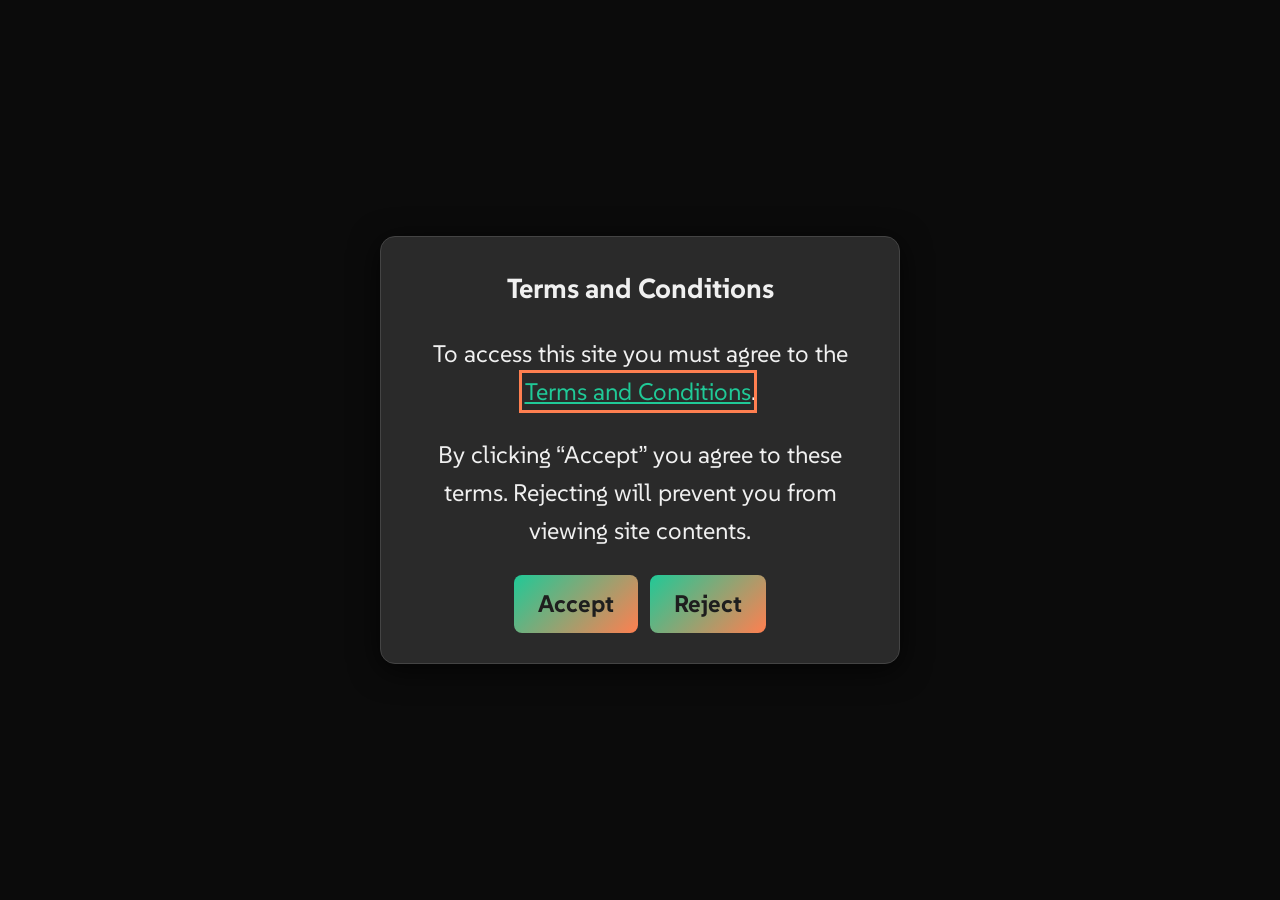
<file: html/tired.html>
<!DOCTYPE html>
<html lang="en">
<head>
    <meta charset="UTF-8">
    <meta name="viewport" content="width=device-width, initial-scale=1.0">
    <title>I'm Feeling... Tired</title>
    <link rel="icon" href="../images/favicon.png" type="image/png">
    <link rel="stylesheet" href="../css/style.css" media="print" onload="this.media='all'">
    <link rel="stylesheet" href="" id="theme-style">
    <link rel="preconnect" href="https://fonts.googleapis.com">
    <link rel="preconnect" href="https://fonts.gstatic.com" crossorigin>
    <link href="https://fonts.googleapis.com/css2?family=SUSE+Mono:ital,wght@0,100..800;1,100..800&family=SUSE:ital,wght@0,100..900;1,100..900&display=swap"
          rel="stylesheet" media="print" onload="this.media='all'">
    <style>
        #loader-wrapper {
            /* Always visible — never gets .loaded class */
            flex-direction: column;
            gap: 20px;
        }
        .loader-message {
            font-family: 'SUSE', sans-serif;
            font-size: 0.9rem;
            color: rgba(240, 240, 240, 0.5);
            margin: 0;
            transition: opacity 0.5s ease;
        }
        .loader-escape {
            font-family: 'SUSE', sans-serif;
            font-size: 0.75rem;
            color: rgba(240, 240, 240, 0.2);
            text-decoration: none;
            transition: color 0.3s ease;
        }
        .loader-escape:hover {
            color: rgba(240, 240, 240, 0.6);
        }

        /* Light mode */
        body.light-mode .loader-message {
            color: rgba(30, 30, 30, 0.5);
        }
        body.light-mode .loader-escape {
            color: rgba(30, 30, 30, 0.2);
        }
        body.light-mode .loader-escape:hover {
            color: rgba(30, 30, 30, 0.6);
        }
    </style>
<!-- Shared UI (generated by sync_ui.py) -->
<link rel="stylesheet" href="../css/consent.css" media="print" onload="this.media='all'">
<script src="../js/theme.js"></script>
<script src="../js/consent.js" data-terms-url="https://parthiyer.com/policy/tnc.html" data-rejected-url="https://parthiyer.com/policy/rejected.html" defer></script>
<!-- End shared UI -->
<!-- Critical loader styles (generated by sync_loader.py) -->
<style>#loader-wrapper { position: fixed; inset: 0; background-color: #222; z-index: 9999; display: flex; justify-content: center; align-items: center; transition: opacity .5s ease-out, visibility .5s ease-out; } #loader-wrapper.loaded { opacity: 0; visibility: hidden; pointer-events: none; } #loader-wrapper .loader-container { width: min(360px, calc(100vw - 48px)); } #loader-wrapper .ampule { display: block; width: 100%; height: auto; overflow: visible; } #loader-wrapper .ampule-drift { transform-origin: center; animation: ampule-drift 7s ease-in-out infinite alternate; } @keyframes ampule-drift { from { transform: translateY(-8px) scaleY(1.08); } to { transform: translateY(8px) scaleY(1.08); } } #loader-wrapper .ampule-bubble { transform-box: fill-box; transform-origin: center; opacity: 0; animation: ampule-bubble-rise var(--duration, 3s) linear var(--delay, 0s) infinite; } @keyframes ampule-bubble-rise { 0% { opacity: 1; transform: translate(0, 0) scale(0); } 10% { opacity: 1; transform: translate(calc(var(--travel) * .1), 0) scale(.65, .8); } 45% { opacity: 1; transform: translate(calc(var(--travel) * .55), var(--wobble, 6px)) scale(1.05, .95); } 72% { opacity: 1; transform: translate(calc(var(--travel) - 20px), 0) scale(1.25, 1.1); } 84% { opacity: 1; transform: translate(calc(var(--travel) - 9px), 0) scale(1.3, 1.5); } 90% { opacity: 1; transform: translate(var(--travel), 0) scale(1.05, 1.6); } 96% { opacity: 1; transform: translate(calc(var(--travel) + 4px), 0) scale(.65, .8); } 100% { opacity: 1; transform: translate(calc(var(--travel) + 12px), 0) scale(0); } } #loader-wrapper #ampule-bubbles[data-active="false"] .ampule-bubble, #loader-wrapper.loaded .ampule-bubble, #loader-wrapper.loaded .ampule-drift { animation-play-state: paused; } @media (prefers-reduced-motion: reduce) { #loader-wrapper { transition: none; } #loader-wrapper .ampule-drift { animation: none; } #loader-wrapper .ampule-bubble { animation: none; display: none; } }</style>
<noscript><style>#loader-wrapper{display:none}#loader-wrapper[data-loader-mode="persistent"]{display:flex}</style><link rel="stylesheet" href="../css/style.css"><link href="https://fonts.googleapis.com/css2?family=SUSE+Mono:ital,wght@0,100..800;1,100..800&family=SUSE:ital,wght@0,100..900;1,100..900&display=swap"
          rel="stylesheet"><link rel="stylesheet" href="../css/consent.css"></noscript>
<!-- End critical loader styles -->
</head>
<body>
    <!-- Early loader (generated by sync_loader.py) -->
<div id="loader-wrapper" data-loader-mode="persistent">
        <div class="loader-container"></div>
        <p class="loader-message" id="loader-message">one moment...</p>
        <a href="../index.html" class="loader-escape">...maybe later</a>
    </div>
<script>(() => {
function initLoader() {
const wrapper = document.getElementById('loader-wrapper');
const container = wrapper?.querySelector('.loader-container');
if (!container) return;
if (container.dataset.initialized) return;
container.dataset.initialized = 'true';
container.innerHTML = `<svg class="ampule" viewBox="0 0 840 260" aria-hidden="true">
<defs>
<rect id="ampule-vessel" x="22" y="36" width="796" height="188" rx="94"/>
<clipPath id="ampule-inside"><use href="#ampule-vessel"/></clipPath>
<path id="ampule-liquidShape" d="M0 36 H426 Q420 46 420 66 V194 Q420 214 426 224 H0 Z"/>
<linearGradient id="ampule-supercriticalGradient" gradientUnits="userSpaceOnUse" x1="22" y1="36" x2="818" y2="224" color-interpolation="sRGB">
<stop offset="0" stop-color="#FF7F50FF"/>
<stop offset="1" stop-color="#20C997FF"/>
</linearGradient>
<linearGradient id="ampule-glass" x1="0" y1="0" x2="0" y2="1">
<stop offset="0" stop-color="#f3f2d4" stop-opacity=".19"/>
<stop offset=".12" stop-color="#f4f0d2" stop-opacity=".025"/>
<stop offset=".46" stop-color="#fff" stop-opacity="0"/>
<stop offset=".86" stop-color="#111809" stop-opacity=".1"/>
<stop offset="1" stop-color="#e8eed3" stop-opacity=".17"/>
</linearGradient>
<linearGradient id="ampule-rim" x1="0" y1="0" x2="0" y2="1">
<stop stop-color="#d4d9bb" stop-opacity=".65"/>
<stop offset=".5" stop-color="#8b9b7a" stop-opacity=".2"/>
<stop offset="1" stop-color="#c4cd9d" stop-opacity=".5"/>
</linearGradient>
<linearGradient id="ampule-surfaceFade" x1="0" y1="0" x2="0" y2="1">
<stop stop-color="#f8e6a2" stop-opacity=".15"/>
<stop offset=".5" stop-color="#f8e6a2" stop-opacity=".85"/>
<stop offset="1" stop-color="#f8e6a2" stop-opacity=".15"/>
</linearGradient>
<radialGradient id="ampule-haze">
<stop stop-color="#fff4c0" stop-opacity=".32"/>
<stop offset="1" stop-color="#fff4c0" stop-opacity="0"/>
</radialGradient>
<filter id="ampule-soft"><feGaussianBlur stdDeviation="12"/></filter>
<filter id="ampule-shadow" x="-20%" y="-100%" width="140%" height="300%"><feGaussianBlur stdDeviation="9"/></filter>
<mask id="ampule-vaporPockets" maskUnits="userSpaceOnUse" maskContentUnits="userSpaceOnUse" x="0" y="0" width="840" height="260" style="mask-type: luminance">
<rect width="840" height="260" fill="white"/>
<g id="ampule-bubbles" opacity="1" data-active="true" fill="black" pointer-events="none">
<circle class="ampule-bubble" cx="110" cy="71" r="6" style="--travel: 310px; --duration: 3.2s; --delay: -1.1s; --wobble: -7px"/>
<circle class="ampule-bubble" cx="155" cy="94" r="8" style="--travel: 265px; --duration: 3.8s; --delay: -2.8s; --wobble: 8px"/>
<circle class="ampule-bubble" cx="90" cy="161" r="7" style="--travel: 330px; --duration: 3.4s; --delay: -.4s; --wobble: -6px"/>
<circle class="ampule-bubble" cx="140" cy="187" r="9" style="--travel: 280px; --duration: 4.1s; --delay: -1.9s; --wobble: 7px"/>
<circle class="ampule-bubble" cx="185" cy="205" r="5" style="--travel: 235px; --duration: 2.7s; --delay: -2.2s; --wobble: -5px"/>
<circle class="ampule-bubble" cx="175" cy="56" r="5" style="--travel: 245px; --duration: 2.9s; --delay: -.6s; --wobble: 5px"/>
<circle class="ampule-bubble" cx="75" cy="112" r="6" style="--travel: 345px; --duration: 3.1s; --delay: -2.1s; --wobble: -8px"/>
<circle class="ampule-bubble" cx="120" cy="148" r="7" style="--travel: 300px; --duration: 3.6s; --delay: -3.2s; --wobble: 6px"/>
<circle class="ampule-bubble" cx="200" cy="81" r="8" style="--travel: 220px; --duration: 4.3s; --delay: -3.6s; --wobble: 7px"/>
<circle class="ampule-bubble" cx="170" cy="175" r="5" style="--travel: 250px; --duration: 2.8s; --delay: -1.3s; --wobble: -7px"/>
</g>
</mask>
</defs>
<ellipse cx="420" cy="239" rx="330" ry="9" fill="#000" opacity=".45" filter="url(#ampule-shadow)"/>
<g clip-path="url(#ampule-inside)">
<rect id="ampule-bulk" x="0" y="0" width="840" height="260" fill="#20C997FF"/>
<g id="ampule-liquid" opacity="1" mask="url(#ampule-vaporPockets)">
<use href="#ampule-liquidShape" fill="#FF7F50FF"/>
</g>
<rect id="ampule-supercritical" x="0" y="0" width="840" height="260" fill="url(#ampule-supercriticalGradient)" opacity="0"/>
<g id="ampule-cloud" opacity="0" filter="url(#ampule-soft)">
<ellipse class="ampule-drift" cx="420" cy="85" rx="100" ry="130" fill="url(#ampule-haze)"/>
<ellipse cx="430" cy="185" rx="110" ry="100" fill="url(#ampule-haze)"/>
</g>
<path id="ampule-meniscus" d="M426 36 Q420 46 420 66 V194 Q420 214 426 224" fill="none" stroke="url(#ampule-surfaceFade)" stroke-width="2" mask="url(#ampule-vaporPockets)"/>
<use href="#ampule-vessel" fill="url(#ampule-glass)"/>
<path d="M116 49 H724 A81 81 0 0 1 785 77" fill="none" stroke="#f1f3d8" stroke-width="3" stroke-linecap="round" opacity=".22"/>
<path d="M64 77 Q35 113 45 149" fill="none" stroke="#f4f6e3" stroke-width="6" stroke-linecap="round" opacity=".13"/>
<path d="M116 213 H724" fill="none" stroke="#f1f3d8" stroke-width="2" opacity=".12"/>
</g>
<use href="#ampule-vessel" fill="none" stroke="url(#ampule-rim)" stroke-width="2"/>
</svg>`;
container.setAttribute('role', 'progressbar');
container.setAttribute('aria-label', 'Loading page');
container.setAttribute('aria-valuetext', 'Loading');
const part = name => container.querySelector(`#ampule-${name}`);
const liquidShape = part('liquidShape');
const meniscus = part('meniscus');
const reducedMotion = window.matchMedia('(prefers-reduced-motion: reduce)');
const shownAt = performance.now();
let surfaceStrength = 1;
let surfaceFramePending = false;
function drawSurface(elapsed) {
const segments = 16;
const phase = elapsed / 550;
function point(t) {
const envelope = Math.sin(Math.PI * t);
const wave = Math.sin(4 * Math.PI * t - phase);
const amplitude = 14 * surfaceStrength;
return {
x: 420 + 6 * (2 * t - 1) ** 6 + amplitude * envelope * wave,
y: 36 + 188 * t,
slope: 72 * (2 * t - 1) ** 5 + amplitude * Math.PI * (
Math.cos(Math.PI * t) * wave
+ 4 * envelope * Math.cos(4 * Math.PI * t - phase)
),
};
}
let boundary = 'M426 36';
let previous = point(0);
for (let i = 1; i <= segments; i++) {
const next = point(i / segments);
const step = 1 / (segments * 3);
boundary += ` C${previous.x + previous.slope * step} ${previous.y + 188 * step}`
+ ` ${next.x - next.slope * step} ${next.y - 188 * step} ${next.x} ${next.y}`;
previous = next;
}
liquidShape.setAttribute('d', `M0 36 H426${boundary.slice('M426 36'.length)} H0 Z`);
meniscus.setAttribute('d', boundary);
}
function animateSurface(now) {
surfaceFramePending = false;
drawSurface(reducedMotion.matches ? 0 : now - shownAt);
startSurface();
}
function startSurface() {
if (surfaceFramePending || reducedMotion.matches || surfaceStrength === 0
|| wrapper.classList.contains('loaded')) return;
surfaceFramePending = true;
requestAnimationFrame(animateSurface);
}
drawSurface(0);
startSurface();
reducedMotion.addEventListener?.('change', () => {
if (reducedMotion.matches) drawSurface(0);
else startSurface();
});
if (wrapper.dataset.loaderMode === 'persistent') return;
const fluid = part('supercritical');
const bubbles = part('bubbles');
const cloud = part('cloud');
const minimumDisplay = 2000;
const transitionDuration = 1000;
const gradientHold = 200;
let finishing = false;
function renderTransition(amount) {
const blend = amount * amount * (3 - 2 * amount);
const remaining = 1 - blend;
surfaceStrength = remaining;
if (remaining === 0) drawSurface(0);
fluid.setAttribute('opacity', blend);
meniscus.setAttribute('opacity', remaining * remaining);
bubbles.setAttribute('opacity', remaining);
bubbles.setAttribute('data-active', remaining > 0 ? 'true' : 'false');
cloud.setAttribute('opacity', Math.sin(blend * Math.PI) * .8);
}
function revealPage() {
wrapper.classList.add('loaded');
wrapper.setAttribute('aria-hidden', 'true');
document.dispatchEvent(new CustomEvent('loaderComplete'));
}
function complete() {
renderTransition(1);
container.setAttribute('aria-valuenow', '100');
container.setAttribute('aria-valuetext', 'Loaded');
const delay = Math.max(
reducedMotion.matches ? 0 : gradientHold,
minimumDisplay - (performance.now() - shownAt)
);
if (delay > 0) window.setTimeout(revealPage, delay);
else revealPage();
}
function finishLoading() {
if (finishing) return;
finishing = true;
if (reducedMotion.matches) { complete(); return; }
function startTransition() {
if (reducedMotion.matches) { complete(); return; }
const started = performance.now();
function animate(now) {
const amount = Math.min(1, (now - started) / transitionDuration);
renderTransition(amount);
if (amount < 1 && !reducedMotion.matches) requestAnimationFrame(animate);
else complete();
}
requestAnimationFrame(animate);
}
const delay = Math.max(0,
minimumDisplay - transitionDuration - gradientHold - (performance.now() - shownAt)
);
if (delay > 0) window.setTimeout(startTransition, delay);
else startTransition();
}
window.addEventListener('load', finishLoading, { once: true });
if (document.readyState === 'complete') finishLoading();
}
if (document.getElementById('loader-wrapper')) {
initLoader();
} else if (document.readyState === 'loading') {
document.addEventListener('DOMContentLoaded', initLoader, { once: true });
} else {
initLoader();
}
})();</script>
<!-- End early loader -->

    <!-- Behind the loader — theme.js needs the checkbox in the DOM -->
    <nav style="visibility: hidden;">
        <div class="nav-container">
            <ul>
                <li>
                    <label class="theme-switch" for="checkbox">
                        <input type="checkbox" id="checkbox" />
                        <div class="slider round"><div class="slider-icons"></div></div>
                    </label>
                </li>
            </ul>
        </div>
    </nav>
    <script src="../js/tired-loader.js"></script>
</body>
</html>
</file>
<file: css/style.css>
@import url("base.css");

/* Feeling-specific components; shared styles come from ../site/framework/. */
/* Footer */
footer {
    padding: 20px;
    text-align: center;
}

.footer-legal {
    margin-top: 8px;
    font-size: 0.78rem;
    color: #555;
}

.footer-legal a {
    color: #666;
    text-decoration: none;
    transition: color 0.2s;
}

.footer-legal a:hover {
    color: #888;
    text-decoration: underline;
}

body.light-mode .footer-legal { color: #aaa; }
body.light-mode .footer-legal a { color: #999; }
body.light-mode .footer-legal a:hover { color: #666; }

/* Feeling page */
.feeling-main {
    min-height: calc(100vh - 64px);
    display: flex;
    flex-direction: column;
    align-items: center;
    justify-content: center;
    gap: 40px;
    padding: 20px;
}

.feeling-title {
    font-size: clamp(2rem, 6vw, 4rem);
    font-weight: 300;
    color: #f0f0f0;
    margin: 0;
    letter-spacing: -0.02em;
}

.feeling-btn {
    font-family: 'SUSE', sans-serif;
    font-size: clamp(1.2rem, 3vw, 1.8rem);
    font-weight: 700;
    padding: 18px 64px;
    border: none;
    border-radius: 50px;
    background: linear-gradient(135deg, #20c997 0%, #ff7f50 100%);
    color: #1e1e1e;
    cursor: pointer;
    transition: transform 0.25s ease, box-shadow 0.25s ease, opacity 0.15s ease;
    min-width: 280px;
    user-select: none;
}

.feeling-btn:hover {
    transform: scale(1.06);
    box-shadow: 0 8px 32px rgba(32, 201, 151, 0.35);
}

.feeling-btn--changing {
    opacity: 0.4;
}

.feeling-word {
    display: inline-block;
}
</file>
<file: css/consent.css>
/* Shared terms dialog; native modality contains focus and blocks background input. */
body.consent-pending { overflow: hidden; }
#tnc-consent-popup {
    box-sizing: border-box;
    width: min(520px, calc(100% - 24px));
    max-height: calc(100vh - 24px);
    max-height: calc(100dvh - 24px);
    margin: auto;
    padding: clamp(16px, 4vw, 30px);
    border: 1px solid #444;
    border-radius: 15px;
    background: #2a2a2a;
    color: #f0f0f0;
    box-shadow: 0 6px 30px rgba(0, 0, 0, .7);
    text-align: center;
    font: inherit;
    line-height: 1.6;
    overflow-y: auto;
    overflow-wrap: anywhere;
}
#tnc-consent-popup::backdrop { background: rgba(10, 10, 10, .94); }
#tnc-consent-popup h2 { margin: 0 0 16px; font-size: 1.15em; color: inherit; }
#tnc-consent-popup a { color: #20c997; }
#tnc-consent-popup .consent-actions { display: flex; flex-wrap: wrap; justify-content: center; gap: 12px; }
#tnc-consent-popup button {
    min-height: 44px;
    padding: 10px 24px;
    border: none;
    border-radius: 8px;
    background: linear-gradient(135deg, #20c997 0%, #ff7f50 100%);
    color: #1e1e1e;
    font: inherit;
    font-weight: bold;
    cursor: pointer;
}
#tnc-consent-popup :focus-visible { outline: 3px solid #ff7f50; outline-offset: 3px; }
html.light-mode #tnc-consent-popup { background: #f0f0f0; color: #1e1e1e; }
html.light-mode #tnc-consent-popup a { color: #007f59; }
</file>
